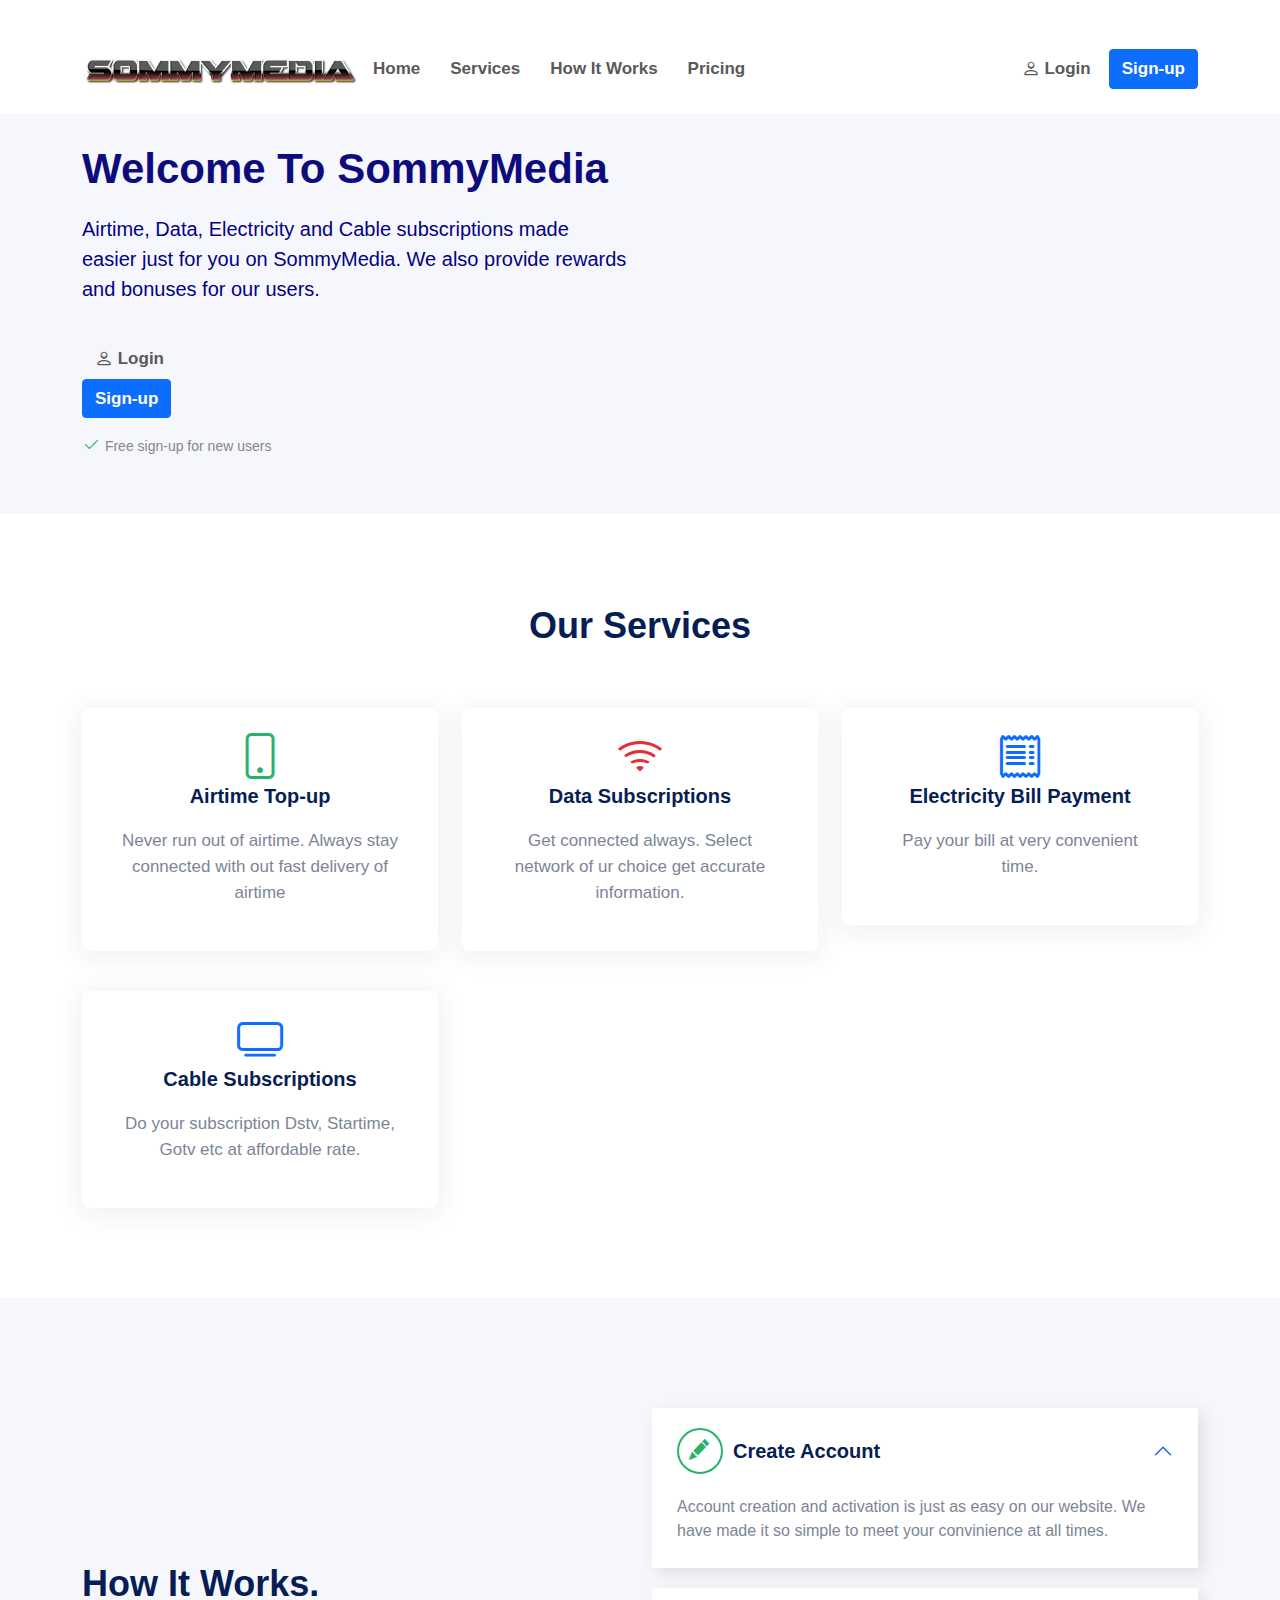
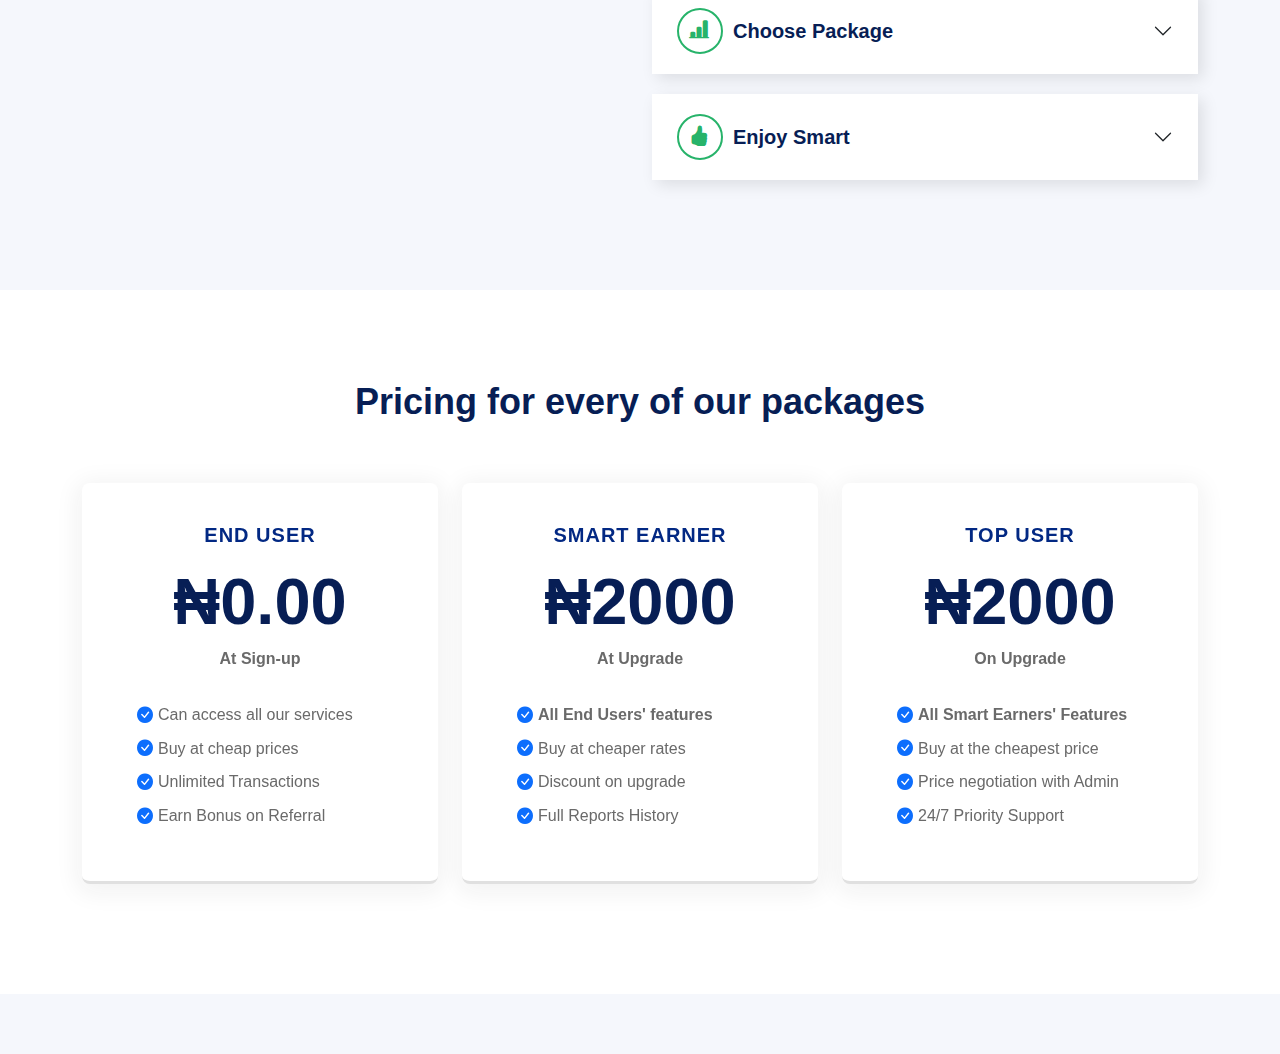
<file: index.html>
<html xmlns="http://www.w3.org/1999/xhtml" lang="en">

<head>
	<meta http-equiv="Content-Type" content="text/html; charset=utf-8" />
	<meta name="description" content="HTTrack is an easy-to-use website mirror utility. It allows you to download a World Wide website from the Internet to a local directory,building recursively all structures, getting html, images, and other files from the server to your computer. Links are rebuiltrelatively so that you can freely browse to the local site (works with any browser). You can mirror several sites together so that you can jump from one toanother. You can, also, update an existing mirror site, or resume an interrupted download. The robot is fully configurable, with an integrated help" />
	<meta name="keywords" content="httrack, HTTRACK, HTTrack, winhttrack, WINHTTRACK, WinHTTrack, offline browser, web mirror utility, aspirateur web, surf offline, web capture, www mirror utility, browse offline, local  site builder, website mirroring, aspirateur www, internet grabber, capture de site web, internet tool, hors connexion, unix, dos, windows 95, windows 98, solaris, ibm580, AIX 4.0, HTS, HTGet, web aspirator, web aspirateur, libre, GPL, GNU, free software" />
	<title>Local index - HTTrack Website Copier</title>
  <!-- Mirror and index made by HTTrack Website Copier/3.49-2 [XR&CO'2014] -->
	<style type="text/css">
	<!--

body {
	margin: 0;  padding: 0;  margin-bottom: 15px;  margin-top: 8px;
	background: #77b;
}
body, td {
	font: 14px "Trebuchet MS", Verdana, Arial, Helvetica, sans-serif;
	}

#subTitle {
	background: #000;  color: #fff;  padding: 4px;  font-weight: bold; 
	}

#siteNavigation a, #siteNavigation .current {
	font-weight: bold;  color: #448;
	}
#siteNavigation a:link    { text-decoration: none; }
#siteNavigation a:visited { text-decoration: none; }

#siteNavigation .current { background-color: #ccd; }

#siteNavigation a:hover   { text-decoration: none;  background-color: #fff;  color: #000; }
#siteNavigation a:active  { text-decoration: none;  background-color: #ccc; }


a:link    { text-decoration: underline;  color: #00f; }
a:visited { text-decoration: underline;  color: #000; }
a:hover   { text-decoration: underline;  color: #c00; }
a:active  { text-decoration: underline; }

#pageContent {
	clear: both;
	border-bottom: 6px solid #000;
	padding: 10px;  padding-top: 20px;
	line-height: 1.65em;
	background-image: url(backblue.gif);
	background-repeat: no-repeat;
	background-position: top right;
	}

#pageContent, #siteNavigation {
	background-color: #ccd;
	}


.imgLeft  { float: left;   margin-right: 10px;  margin-bottom: 10px; }
.imgRight { float: right;  margin-left: 10px;   margin-bottom: 10px; }

hr { height: 1px;  color: #000;  background-color: #000;  margin-bottom: 15px; }

h1 { margin: 0;  font-weight: bold;  font-size: 2em; }
h2 { margin: 0;  font-weight: bold;  font-size: 1.6em; }
h3 { margin: 0;  font-weight: bold;  font-size: 1.3em; }
h4 { margin: 0;  font-weight: bold;  font-size: 1.18em; }

.blak { background-color: #000; }
.hide { display: none; }
.tableWidth { min-width: 400px; }

.tblRegular       { border-collapse: collapse; }
.tblRegular td    { padding: 6px;  background-image: url(fade.gif);  border: 2px solid #99c; }
.tblHeaderColor, .tblHeaderColor td { background: #99c; }
.tblNoBorder td   { border: 0; }


// -->
</style>

</head>

<table width="76%" border="0" align="center" cellspacing="0" cellpadding="3" class="tableWidth">
	<tr>
	<td id="subTitle">HTTrack Website Copier - Open Source offline browser</td>
	</tr>
</table>
<table width="76%" border="0" align="center" cellspacing="0" cellpadding="0" class="tableWidth">
<tr class="blak">
<td>
	<table width="100%" border="0" align="center" cellspacing="1" cellpadding="0">
	<tr>
	<td colspan="6"> 
		<table width="100%" border="0" align="center" cellspacing="0" cellpadding="10">
		<tr> 
		<td id="pageContent"> 
<!-- ==================== End prologue ==================== -->

	<meta name="generator" content="HTTrack Website Copier/3.x">
	<TITLE>Local index - HTTrack</TITLE>
</HEAD>
<BODY>
<H1 ALIGN=Center>Index of locally available sites:</H1>
	<TABLE BORDER="0" WIDTH="100%" CELLSPACING="1" CELLPADDING="0">
		<TR>
			<TD BACKGROUND="fade.gif">
				&middot;
					<A HREF="www.sommymedia.com.ng/index.html">
						sommymedia
				
					</A>		
			</TD>
		</TR>
	</TABLE>
	<BR>
	<BR>
	<BR>
  	<H6 ALIGN="RIGHT">
	<I>Mirror and index made by HTTrack Website Copier [XR&amp;CO'2008]</I>
	</H6>
	<!-- Mirror and index made by HTTrack Website Copier/3.49-2 [XR&CO'2014] -->
	<!-- Thanks for using HTTrack Website Copier! -->
	<meta HTTP-EQUIV="Refresh" CONTENT="0; URL=www.sommymedia.com.ng/index.html">


<!-- ==================== Start epilogue ==================== -->
		</td>
		</tr>
		</table>
	</td>
	</tr>
	</table>
</td>
</tr>
</table>

<table width="76%" border="0" align="center" valign="bottom" cellspacing="0" cellpadding="0">
	<tr>
	<td id="footer"><small>&copy; 2008 Xavier Roche & other contributors - Web Design: Leto Kauler.</small></td>
	</tr>
</table>

</body>

</html>
</file>
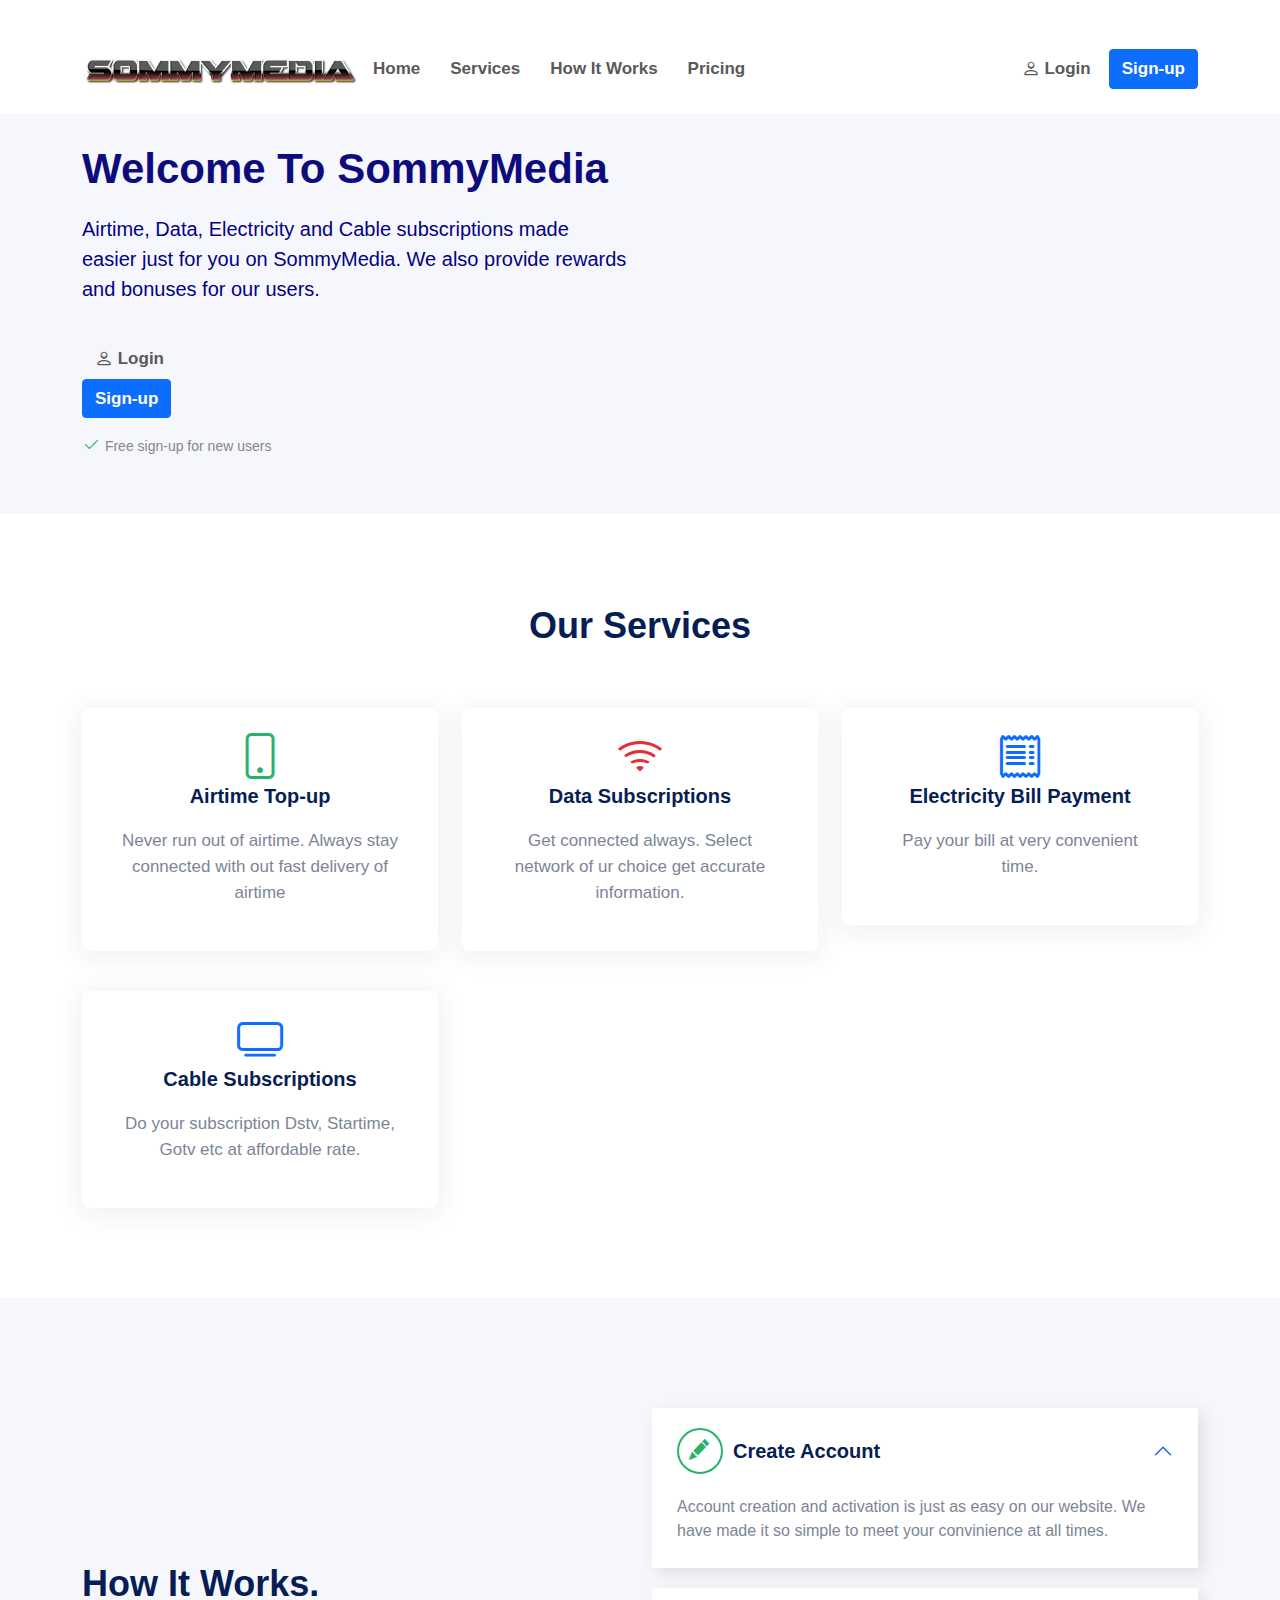
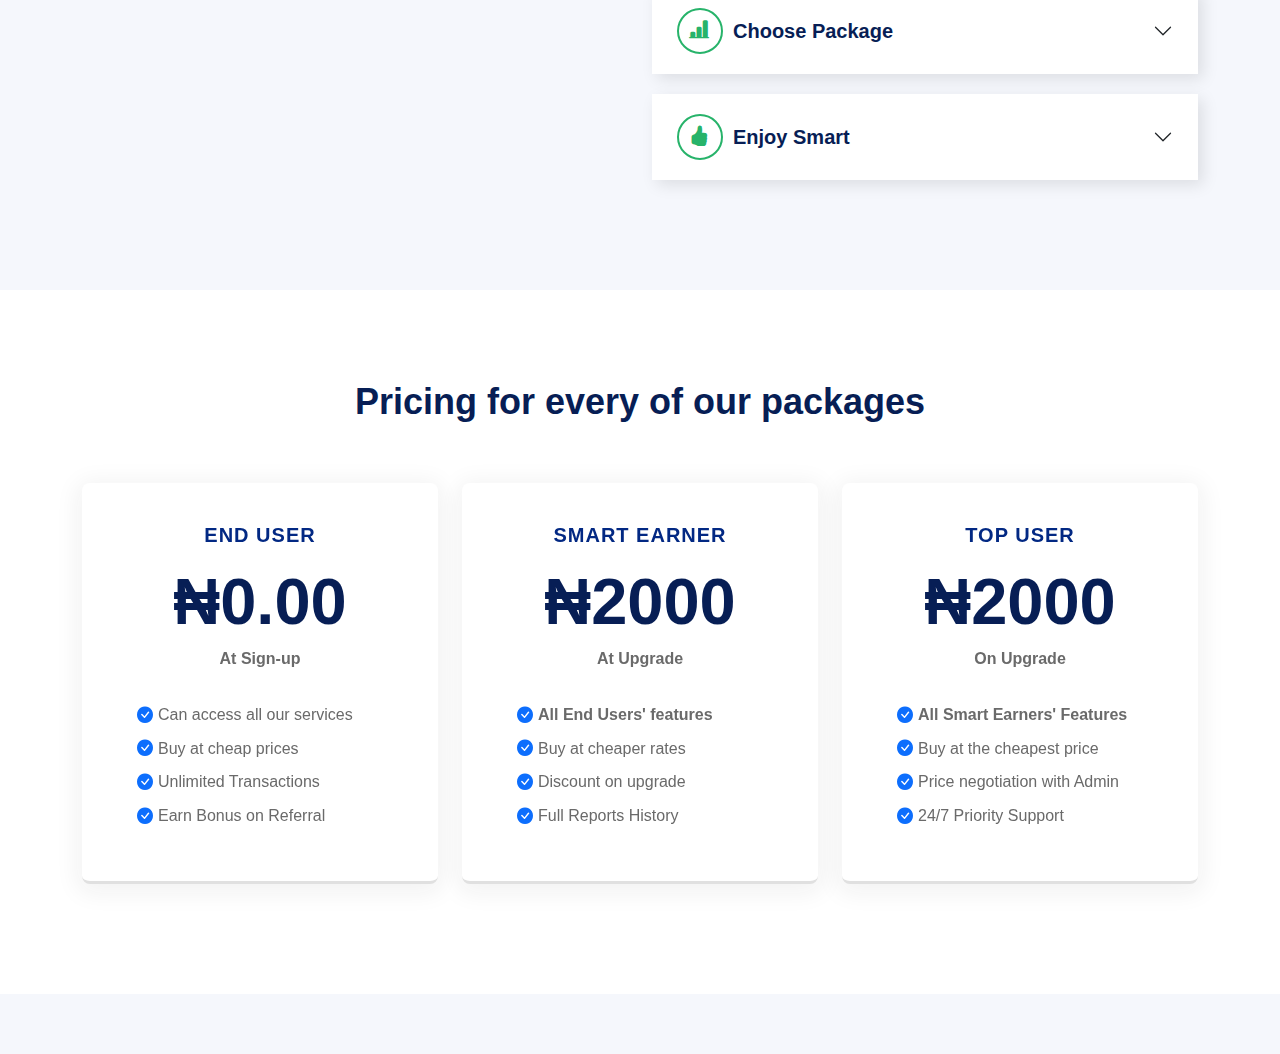
<file: www.sommymedia.com.ng/index.html>
﻿﻿
<!doctype html>

<html lang="en">




<!-- Mirrored from www.sommymedia.com.ng/ by HTTrack Website Copier/3.x [XR&CO'2014], Mon, 02 Oct 2023 22:44:48 GMT -->
<!-- Added by HTTrack --><meta http-equiv="content-type" content="text/html;charset=utf-8" /><!-- /Added by HTTrack -->
<head>

  <!-- Required meta tags -->

  <meta charset="utf-8">

  <meta name="viewport" content="width=device-width, initial-scale=1">
  <meta name="google-site-verification" content="HP9kp_z6V5kMwjw2BSf_ZVBKZ4PO-MtcEZETKk7GJ_U" />

 

    <title>SommyMedia</title>

    

    <!-- Loading Bootstrap -->

    <link href="static/landing/css/bootstrap.min.css" rel="stylesheet">



    <!-- Loading Template CSS -->

    <link href="static/landing/css/style.css" rel="stylesheet">

    <link href="static/landing/css/bootstrap-icons.css" rel="stylesheet">

    <link href="static/landing/css/animate.css" rel="stylesheet">

    <link href="static/landing/css/style-magnific-popup.css" rel="stylesheet">



    <!-- Fonts -->

    <link rel="preconnect" href="https://fonts.gstatic.com/">




    <!-- Font Favicon -->

    <link rel="shortcut icon" href="static/landing/images/abi.ico">



</head>



<body>





<!-- begin header -->

<header>



<nav class="navbar navbar-expand-lg navbar-fixed-top">



  <div class="container">



    <!-- begin logo -->

   
	<a href="#" class="mb-6">
         <img alt="Logo" src="static/dash/img/sommy.png" class="h-40px" style="height:40px;" />
    </a>

    <!-- end logo -->





    <button class="navbar-toggler" type="button" data-bs-toggle="collapse" data-bs-target="#navbarScroll" aria-controls="navbarScroll" aria-expanded="false" aria-label="Toggle navigation">

      <span class="navbar-toggler-icon"><i class="bi bi-list"></i></span>

    </button>



    <div class="collapse navbar-collapse" id="navbarScroll">



      <!-- begin navbar-nav -->

      <ul class="navbar-nav me-auto my-2 my-lg-0 navbar-nav-scroll justify-content-center">

        

        <li class="nav-item"><a class="nav-link" href="#home">Home</a></li>



        <li class="nav-item"><a class="nav-link" href="#about">Services</a></li>




        <li class="nav-item"><a class="nav-link" href="#how-it-works">How It Works</a></li>



        <li class="nav-item"><a class="nav-link" href="#pricing">Pricing</a></li>

      </ul>



      <div class="col-md-3 text-end">

            <a href="login/index.html"><button type="button" class="btn btn-link"><i class="bi bi-person"></i> Login</button></a>

            <a href="signup/index.html"><button type="button" class="btn btn-primary">Sign-up</button></a>

          </div>

    </div>



  </div>



</nav>



</header>

<!-- end header -->



<main>



  <!--begin home section -->

  <section class="home-section" id="home">



      <!--begin container -->

      <div class="container">



          <!--begin row -->

          <div class="row align-items-center">

            

              <!--begin col-md-6-->

              <div class="col-md-6">



                  <h1 style="color: #0e0c7c;">Welcome To SommyMedia </h1>



                    <p class="hero-text" style="color:#040283;">Airtime, Data, Electricity and Cable subscriptions made easier just for you on SommyMedia. We also provide rewards and bonuses for our users.</p>



                    <!--begin newsletter_form_box -->

                    <div class="newsletter_form_box">

                        

                       

                        

                       
                       



                    <div class="col-md-3 text-start">
                        
                        <a href="login/index.html"><button type="button" class="btn btn-link"><i class="bi bi-person"></i> Login</button></a>
            
                        <a href="signup/index.html"><button type="button" class="btn btn-primary">Sign-up</button></a>
                        
                    </div>



                        <p class="newsletter-form-terms">

                            <span><i class="bi bi-check2"></i> Free sign-up for new users</span>

                            
                        </p>



                    </div>

                    <!--end newsletter_form_box -->

        

              </div>

              <!--end col-md-6-->



              



          </div>

          <!--end row -->



      </div>

      <!--end container -->



  </section>

  <!--end home section -->



  <!--begin section-white -->

  <section class="section-white" id="about">



    <!--begin container -->

    <div class="container">



          <!--begin row -->

          <div class="row">



        <!--begin col-md-12 -->

        <div class="col-md-12 text-center">



          <h2>Our Services</h2>

          

        </div>

        <!--end col-md-12 -->



        <!--begin col-md-4 -->

        <div class="col-md-4">



          <div class="main-services">



            <i class="bi bi-phone green"></i>



            <h4>Airtime Top-up</h4>



            <p>Never run out of airtime. Always stay connected with out fast delivery of airtime</p>

            

          </div>



        </div>

        <!--end col-md-4 -->



        <!--begin col-md-4 -->

        <div class="col-md-4">



          <div class="main-services">



            <i class="bi bi-wifi red"></i>



            <h4>Data Subscriptions</h4>



            <p>Get connected always. Select network of ur choice get accurate information.</p>

            

          </div>



        </div>

        <!--end col-md-4 -->



        <!--begin col-md-4 -->

        <div class="col-md-4">



          <div class="main-services">



            <i class="bi bi-receipt blue"></i>



            <h4>Electricity Bill Payment</h4>



            <p>Pay your bill at very convenient time.</p>

            

          </div>



        </div>
		
		 <div class="col-md-4">



          <div class="main-services">



            <i class="bi bi-tv blue"></i>



            <h4>Cable Subscriptions</h4>



            <p>Do your subscription Dstv, Startime,  Gotv etc at affordable rate.</p>

            

          </div>



        </div>

        <!--end col-md-4 -->

         

          </div>

          <!--end row -->

      

    </div>

    <!--end container -->



  </section>

  <!--end section-white -->




  


  <!--begin how-it-works section -->

  <section class="section-grey" id="how-it-works">



    <!--begin container -->

    <div class="container">



      <!--begin row -->

      <div class="row align-items-center">



        <!--begin col-md-5 -->

        <div class="col-md-5 col-sm-12">



          <h2>How It Works.</h2>



          

    

         

        

        </div>

        <!--end col-md-5 -->



        <!--begin col-md-1 -->

        <div class="col-md-1"></div>

        <!--end col-md-1 -->



        <!--begin col-md-6-->

        <div class="col-md-6">



          <!--begin accordion -->

          <div class="accordion accordion-flush" id="accordionOne">



            <div class="accordion-item">



              <h2 class="accordion-header" id="headingOne">



                <button class="accordion-button" type="button" data-bs-toggle="collapse" data-bs-target="#collapseOne" aria-expanded="true" aria-controls="collapseOne">

                  <i class="bi bi-pencil-fill"></i> Create Account

                </button>



              </h2>



              <div id="collapseOne" class="accordion-collapse collapse show" aria-labelledby="headingOne" data-bs-parent="#accordionOne">

                

                <div class="accordion-body">

                  Account creation and activation is just as easy on our website. We have made it so simple to meet your convinience at all times.

                </div>



              </div>



            </div>



            <div class="accordion-item">



              <h2 class="accordion-header" id="headingTwo">



                <button class="accordion-button collapsed" type="button" data-bs-toggle="collapse" data-bs-target="#collapseTwo" aria-expanded="false" aria-controls="collapseTwo">

                  <i class="bi bi-bar-chart-line-fill"></i> Choose Package

                </button>



              </h2>



              <div id="collapseTwo" class="accordion-collapse collapse" aria-labelledby="headingTwo" data-bs-parent="#accordionOne">



                <div class="accordion-body">

                  We offer 3 different packages(scroll down to read about them). You are an End User when you sign-up on our website. You can then proceed to upgrade your account to your preffered package.

                </div>



              </div>



            </div>



            <div class="accordion-item">



              <h2 class="accordion-header" id="headingThree">



                <button class="accordion-button collapsed" type="button" data-bs-toggle="collapse" data-bs-target="#collapseThree" aria-expanded="false" aria-controls="collapseThree">

                  <i class="bi bi-hand-thumbs-up-fill"></i> Enjoy Smart

                </button>



              </h2>



              <div id="collapseThree" class="accordion-collapse collapse" aria-labelledby="headingThree" data-bs-parent="#accordionOne">

                

                <div class="accordion-body">

                  Now you can enjoy our cheap and uninteruptable services at your own convinience.

                </div>



              </div>



            </div>



          </div>

          <!--end accordion -->



        </div>

        <!--end col-md-6-->



      </div>

      <!--end row -->



    </div>

    <!--end container -->



  </section>

  <!--end how-it-works section -->



  <!--begin pricing section -->

  <section class="section-white" id="pricing">



    <!--begin container -->

    <div class="container">



      <!--begin row -->

      <div class="row">



        <!--begin col-md-12 -->

        <div class="col-md-12 text-center padding-bottom-40">



          <h2>Pricing for every of our packages</h2>

            

        </div>

        <!--end col-md-12 -->



        <!--begin col-md-4-->

        <div class="col-md-4">



          <div class="price-box">



            <ul class="pricing-list">



              <li class="price-title" style="color:#022883;">END USER</li>



              <li class="price-value">₦0.00</li>



              <li class="price-subtitle">At Sign-up</li>



              <li class="price-text"><i class="bi bi-check-circle-fill blue"></i>Can access all our services</li>



              <li class="price-text"><i class="bi bi-check-circle-fill blue"></i>Buy at cheap prices</li>



              <li class="price-text"><i class="bi bi-check-circle-fill blue"></i>Unlimited Transactions</li>



              <li class="price-text"><i class="bi bi-check-circle-fill blue"></i>Earn Bonus on Referral</li>





            </ul>



          </div>



        </div>

        <!--end col-md-4 -->



        <!--begin col-md-4-->

        <div class="col-md-4">



          <div class="price-box">



        



            <ul class="pricing-list">



              <li class="price-title" style="color:#022883;">SMART EARNER</li>



              <li class="price-value" >₦2000</li>



              <li class="price-subtitle">At Upgrade</li>



              <li class="price-text strong"><i class="bi bi-check-circle-fill blue"></i><strong>All End Users' features</strong></li>



              <li class="price-text"><i class="bi bi-check-circle-fill blue"></i>Buy at cheaper rates</li>



              <li class="price-text"><i class="bi bi-check-circle-fill blue"></i>Discount on upgrade</li>



              <li class="price-text"><i class="bi bi-check-circle-fill blue"></i>Full Reports History</li>



            </ul>



          </div>



        </div>

        <!--end col-md-4 -->



        <!--begin col-md-4-->

        <div class="col-md-4">



          <div class="price-box">



            <ul class="pricing-list">



              <li class="price-title white-text" style="color:#022883;">TOP USER</li>



              <li class="price-value white-text">₦2000</li>
 


              <li class="price-subtitle white-text">On Upgrade</li>



              <li class="price-text white-text"><i class="bi bi-check-circle-fill blue"></i><strong>All Smart Earners' Features</strong></li>



              <li class="price-text"><i class="bi bi-check-circle-fill blue"></i>Buy at the cheapest price</li>



              <li class="price-text"><i class="bi bi-check-circle-fill blue"></i>Price negotiation with Admin</li>



              <li class="price-text"><i class="bi bi-check-circle-fill blue"></i>24/7 Priority Support</li>



            </ul>



          </div>



        </div>

        <!--end col-md-4 -->



      </div>

      <!--end row -->



    </div>

    <!--end container -->



  </section>

  <!--end pricing section -->



  

  <!--begin footer -->

  <div class="footer">

        

    <!--begin container -->

    <div class="container">

  

      <!--begin row -->

      <div class="row">

    

        <!--begin col-md-7 -->

       

        <!--end col-md-7 -->

        

        <!--begin col-md-5 -->

        <div class="col-md-5">

                               

          <!--begin footer_social -->



        </div>

        <!--end col-md-5 -->



      </div>

      <!--end row -->

      

    </div>

    <!--end container -->

            

  </div>

  <!--end footer -->



</main>



  <!-- Load JS here for greater good =============================-->

<script src="static/landing/js/jquery-3.6.0.min.js"></script>

<script src="static/landing/js/bootstrap.min.js"></script>

<script src="static/landing/js/jquery.scrollTo-min.js"></script>

<script src="static/landing/js/jquery.magnific-popup.min.js"></script>

<script src="static/landing/js/jquery.nav.js"></script>

<script src="static/landing/js/wow.js"></script>

<script src="static/landing/js/plugins.js"></script>

<script src="static/landing/js/custom.js"></script>





</body>




<!-- Mirrored from www.sommymedia.com.ng/ by HTTrack Website Copier/3.x [XR&CO'2014], Mon, 02 Oct 2023 22:44:55 GMT -->
</html>
</file>
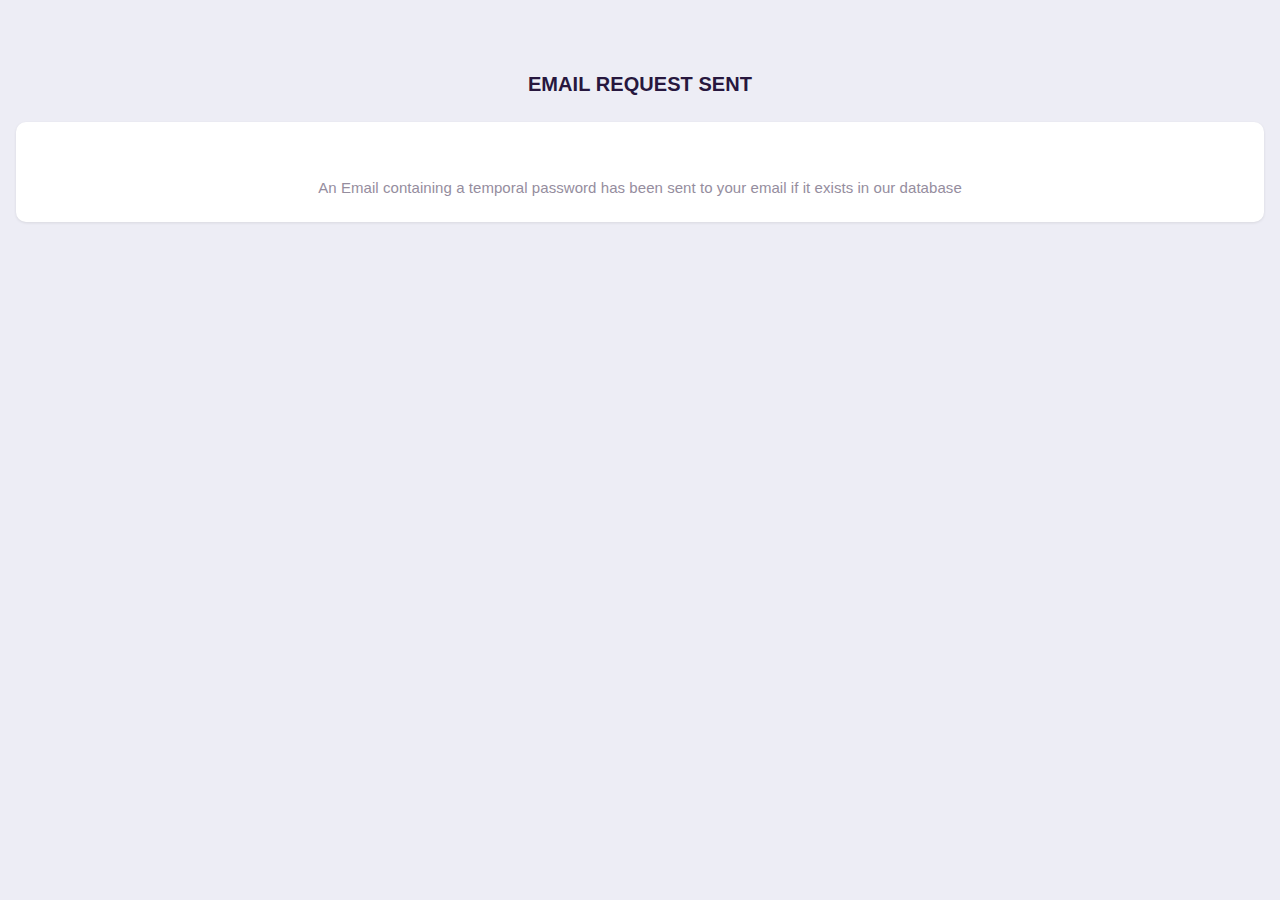
<file: www.sommymedia.com.ng/email-sent/index.html>
<!doctype html>
<html lang="en">


<!-- Mirrored from www.sommymedia.com.ng/email-sent/ by HTTrack Website Copier/3.x [XR&CO'2014], Mon, 02 Oct 2023 22:45:11 GMT -->
<!-- Added by HTTrack --><meta http-equiv="content-type" content="text/html;charset=utf-8" /><!-- /Added by HTTrack -->
<head>
    <meta http-equiv="Content-Type" content="text/html; charset=utf-8">
    <meta name="viewport" content="width=device-width, initial-scale=1, minimum-scale=1, maximum-scale=1, viewport-fit=cover">
    <meta name="apple-mobile-web-app-capable" content="yes">
    <meta name="apple-mobile-web-app-status-bar-style" content="black-translucent">
    <meta name="theme-color" content="#000000">
    <title>ViVeTopUp</title>
    
    <link rel="icon" type="image/png" href="../static/dash/img/favicon.png" sizes="32x32">
    <link rel="apple-touch-icon" sizes="180x180" href="../static/dash/img/icon/192x192.png">
    <link rel="stylesheet" href="../static/dash/css/style.css">

    
    <link rel="stylesheet" href="../../cdnjs.cloudflare.com/ajax/libs/izitoast/1.4.0/css/iziToast.css" integrity="sha512-DIW4FkYTOxjCqRt7oS9BFO+nVOwDL4bzukDyDtMO7crjUZhwpyrWBFroq+IqRe6VnJkTpRAS6nhDvf0w+wHmxg==" crossorigin="anonymous" referrerpolicy="no-referrer" />
    <link rel="stylesheet" href="../../cdnjs.cloudflare.com/ajax/libs/izitoast/1.4.0/css/iziToast.min.css" integrity="sha512-O03ntXoVqaGUTAeAmvQ2YSzkCvclZEcPQu1eqloPaHfJ5RuNGiS4l+3duaidD801P50J28EHyonCV06CUlTSag==" crossorigin="anonymous" referrerpolicy="no-referrer" />
    <script src="../static/dashboard/js/jquery-3.6.0.min.js"></script>
    <link href="../static/dashboard/css/sweetalert2.min.css" rel="stylesheet" type="text/css" />
</head>

<body>

    <!-- loader -->
    <div id="loader">
        <img src="../static/dash/img/loading-icon.png" alt="icon" class="loading-icon">
    </div>
    <!-- * loader -->

    <!-- App Header -->
    <div class="appHeader no-border transparent position-absolute">
        <div class="left">
            <a href="#" class="headerButton goBack">
                <ion-icon name="chevron-back-outline"></ion-icon>
            </a>
        </div>
        <div class="pageTitle"></div>
        <div class="right">
        </div>
    </div>
    <!-- * App Header -->

    <!-- App Capsule -->
    <div id="appCapsule">

        <div class="section mt-2 text-center">
            <h2>EMAIL REQUEST SENT</h2>
            
        </div>
        <div class="section mb-5 p-2">
            <input type="hidden" name="csrfmiddlewaretoken" value="heyeGvixZUBXsvMWj9qy6akCG4X7oWdaCTrcAdHY6LhvEjuA932hNT6XR1k4JUF4">
            
            <div class="card card-style">
                <div class="content mb-0">
                   <h1 class="text-center"><i class="fa fa-check-circle fa-3x color-green-dark mt-2"></i></h1>
                   <h1 class="pt-3 mt-2 text-center font-800 font-25 mb-1"></h1>
                   
                   <div class="input-style has-icon validate-field">
                        <p class="text-center" style="padding: 5px;">An Email containing a temporal password has been sent to your email if it exists in our database</p>
                   </div> 
                </div>
             </div>
        </div>

    </div>
    <!-- * App Capsule -->



    <!-- ========= JS Files =========  -->
    <!-- Bootstrap -->
    <script src="../static/dash/js/lib/bootstrap.bundle.min.js"></script>
    <!-- Ionicons -->
    <script type="module" src="../ionicons%405.5.2/dist/ionicons/ionicons.html"></script>
    <!-- Splide -->
    <script src="../static/dash/js/plugins/splide/splide.min.js"></script>
    <!-- Base Js File -->
    <script src="../static/dash/js/base.js"></script>


    <script src="../../cdnjs.cloudflare.com/ajax/libs/izitoast/1.4.0/js/iziToast.min.js" integrity="sha512-Zq9o+E00xhhR/7vJ49mxFNJ0KQw1E1TMWkPTxrWcnpfEFDEXgUiwJHIKit93EW/XxE31HSI5GEOW06G6BF1AtA==" crossorigin="anonymous" referrerpolicy="no-referrer"></script>
    <script src="../../cdnjs.cloudflare.com/ajax/libs/izitoast/1.4.0/js/iziToast.js" integrity="sha512-OmBbzhZ6lgh87tQFDVBHtwfi6MS9raGmNvUNTjDIBb/cgv707v9OuBVpsN6tVVTLOehRFns+o14Nd0/If0lE/A==" crossorigin="anonymous" referrerpolicy="no-referrer"></script>
    <script src="../../cdnjs.cloudflare.com/ajax/libs/jquery/3.4.1/jquery.min.js" integrity="sha256-CSXorXvZcTkaix6Yvo6HppcZGetbYMGWSFlBw8HfCJo=" crossorigin="anonymous"></script>
    <script type="text/javascript" src="../../rawcdn.githack.com/rafaelbotazini/floating-whatsapp/3d18b26d5c7d430a1ab0b664f8ca6b69014aed68/floating-wpp.min.js"></script>
    
    
    


</body>


<!-- Mirrored from www.sommymedia.com.ng/email-sent/ by HTTrack Website Copier/3.x [XR&CO'2014], Mon, 02 Oct 2023 22:45:11 GMT -->
</html>
</file>
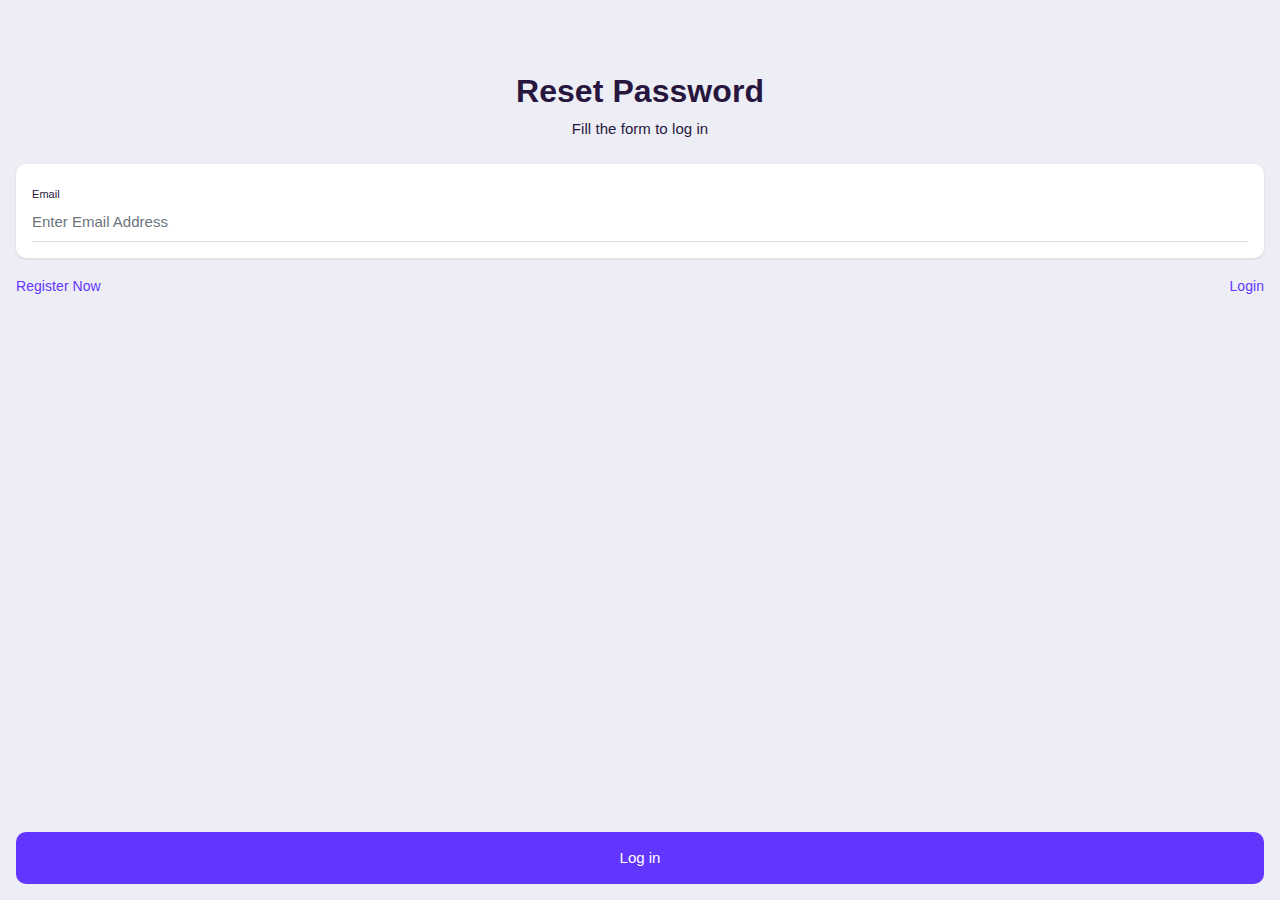
<file: www.sommymedia.com.ng/forget-password/index.html>
<!doctype html>
<html lang="en">


<!-- Mirrored from www.sommymedia.com.ng/forget-password/ by HTTrack Website Copier/3.x [XR&CO'2014], Mon, 02 Oct 2023 22:45:10 GMT -->
<!-- Added by HTTrack --><meta http-equiv="content-type" content="text/html;charset=utf-8" /><!-- /Added by HTTrack -->
<head>
    <meta http-equiv="Content-Type" content="text/html; charset=utf-8">
    <meta name="viewport" content="width=device-width, initial-scale=1, minimum-scale=1, maximum-scale=1, viewport-fit=cover">
    <meta name="apple-mobile-web-app-capable" content="yes">
    <meta name="apple-mobile-web-app-status-bar-style" content="black-translucent">
    <meta name="theme-color" content="#000000">
    <title>ViVeTopUp</title>
    
    <link rel="icon" type="image/png" href="../static/dash/img/favicon.png" sizes="32x32">
    <link rel="apple-touch-icon" sizes="180x180" href="../static/dash/img/icon/192x192.png">
    <link rel="stylesheet" href="../static/dash/css/style.css">

    
    <link rel="stylesheet" href="../../cdnjs.cloudflare.com/ajax/libs/izitoast/1.4.0/css/iziToast.css" integrity="sha512-DIW4FkYTOxjCqRt7oS9BFO+nVOwDL4bzukDyDtMO7crjUZhwpyrWBFroq+IqRe6VnJkTpRAS6nhDvf0w+wHmxg==" crossorigin="anonymous" referrerpolicy="no-referrer" />
    <link rel="stylesheet" href="../../cdnjs.cloudflare.com/ajax/libs/izitoast/1.4.0/css/iziToast.min.css" integrity="sha512-O03ntXoVqaGUTAeAmvQ2YSzkCvclZEcPQu1eqloPaHfJ5RuNGiS4l+3duaidD801P50J28EHyonCV06CUlTSag==" crossorigin="anonymous" referrerpolicy="no-referrer" />
    <script src="../static/dashboard/js/jquery-3.6.0.min.js"></script>
    <link href="../static/dashboard/css/sweetalert2.min.css" rel="stylesheet" type="text/css" />
</head>

<body>

    <!-- loader -->
    <div id="loader">
        <img src="../static/dash/img/loading-icon.png" alt="icon" class="loading-icon">
    </div>
    <!-- * loader -->

    <!-- App Header -->
    <div class="appHeader no-border transparent position-absolute">
        <div class="left">
            <a href="#" class="headerButton goBack">
                <ion-icon name="chevron-back-outline"></ion-icon>
            </a>
        </div>
        <div class="pageTitle"></div>
        <div class="right">
        </div>
    </div>
    <!-- * App Header -->

    <!-- App Capsule -->
    <div id="appCapsule">

        <div class="section mt-2 text-center">
            <h1>Reset Password</h1>
            <h4>Fill the form to log in</h4>
        </div>
        <div class="section mb-5 p-2">
            <input type="hidden" name="csrfmiddlewaretoken" value="DuJ6eTzus03HvKfPGvWGZi597UEmm49TY9C48BYVzRJfHyXtwpypG1RuiR1jH2BN">
            <form action="#">
                <div class="card">
                    <div class="card-body pb-1">
                        <div class="form-group basic">
                            <div class="input-wrapper">
                                <label class="label" for="email1">Email</label>
                                <input type="email" class="form-control" id="reset_mail" placeholder="Enter Email Address">
                                <i class="clear-input">
                                    <ion-icon name="close-circle"></ion-icon>
                                </i>
                            </div>
                        </div>

                       
                    </div>
                </div>


                <div class="form-links mt-2">
                    <div>
                        <a href="../signup/index.html">Register Now</a>
                    </div>
                    <div><a href="../login/index.html" >Login</a></div>
                </div>

                <div class="form-button-group  transparent">
                    <button type="button" id="reset_mail_button" class="btn btn-primary btn-block btn-lg">Log in</button>
                </div>
                

            </form>
        </div>

    </div>
    <!-- * App Capsule -->



    <!-- ========= JS Files =========  -->
    <!-- Bootstrap -->
    <script src="../static/dash/js/lib/bootstrap.bundle.min.js"></script>
    <!-- Ionicons -->
    <script type="module" src="../ionicons%405.5.2/dist/ionicons/ionicons.html"></script>
    <!-- Splide -->
    <script src="../static/dash/js/plugins/splide/splide.min.js"></script>
    <!-- Base Js File -->
    <script src="../static/dash/js/base.js"></script>


    <script src="../../cdnjs.cloudflare.com/ajax/libs/izitoast/1.4.0/js/iziToast.min.js" integrity="sha512-Zq9o+E00xhhR/7vJ49mxFNJ0KQw1E1TMWkPTxrWcnpfEFDEXgUiwJHIKit93EW/XxE31HSI5GEOW06G6BF1AtA==" crossorigin="anonymous" referrerpolicy="no-referrer"></script>
    <script src="../../cdnjs.cloudflare.com/ajax/libs/izitoast/1.4.0/js/iziToast.js" integrity="sha512-OmBbzhZ6lgh87tQFDVBHtwfi6MS9raGmNvUNTjDIBb/cgv707v9OuBVpsN6tVVTLOehRFns+o14Nd0/If0lE/A==" crossorigin="anonymous" referrerpolicy="no-referrer"></script>
    <script src="../../cdnjs.cloudflare.com/ajax/libs/jquery/3.4.1/jquery.min.js" integrity="sha256-CSXorXvZcTkaix6Yvo6HppcZGetbYMGWSFlBw8HfCJo=" crossorigin="anonymous"></script>
    <script type="text/javascript" src="../../rawcdn.githack.com/rafaelbotazini/floating-whatsapp/3d18b26d5c7d430a1ab0b664f8ca6b69014aed68/floating-wpp.min.js"></script>
    
    <script>
        $(document).ready(function () {
            send_mail();
          
            
            function send_mail() {
              $(document).on("click", "#reset_mail_button", function () {
                let mail = $("#reset_mail").val();
           
                let csrftoken = $("[name=csrfmiddlewaretoken]").val();
            
                    
                  $.ajax({
                  type: "POST",
                  url: "/send-mail/",
                  data: {mail:mail},
                  headers: { "X-CSRFToken": csrftoken },
                  cache: false,
                  dataType: "JSON",
                  success: function (response) {
                    if (response.code == 200 ){
                       window.location.href = "../email-sent/index.html"
                    }else{
                    iziToast.error({
                       title: "Access Denied - ",
                       position: "topRight",
                       message: response.error,
                       });
                    }
                 },
                  error: function (response) { },
                  });
                    
            
              });
            }
          });
          
    </script>
    


</body>


<!-- Mirrored from www.sommymedia.com.ng/forget-password/ by HTTrack Website Copier/3.x [XR&CO'2014], Mon, 02 Oct 2023 22:45:10 GMT -->
</html>
</file>
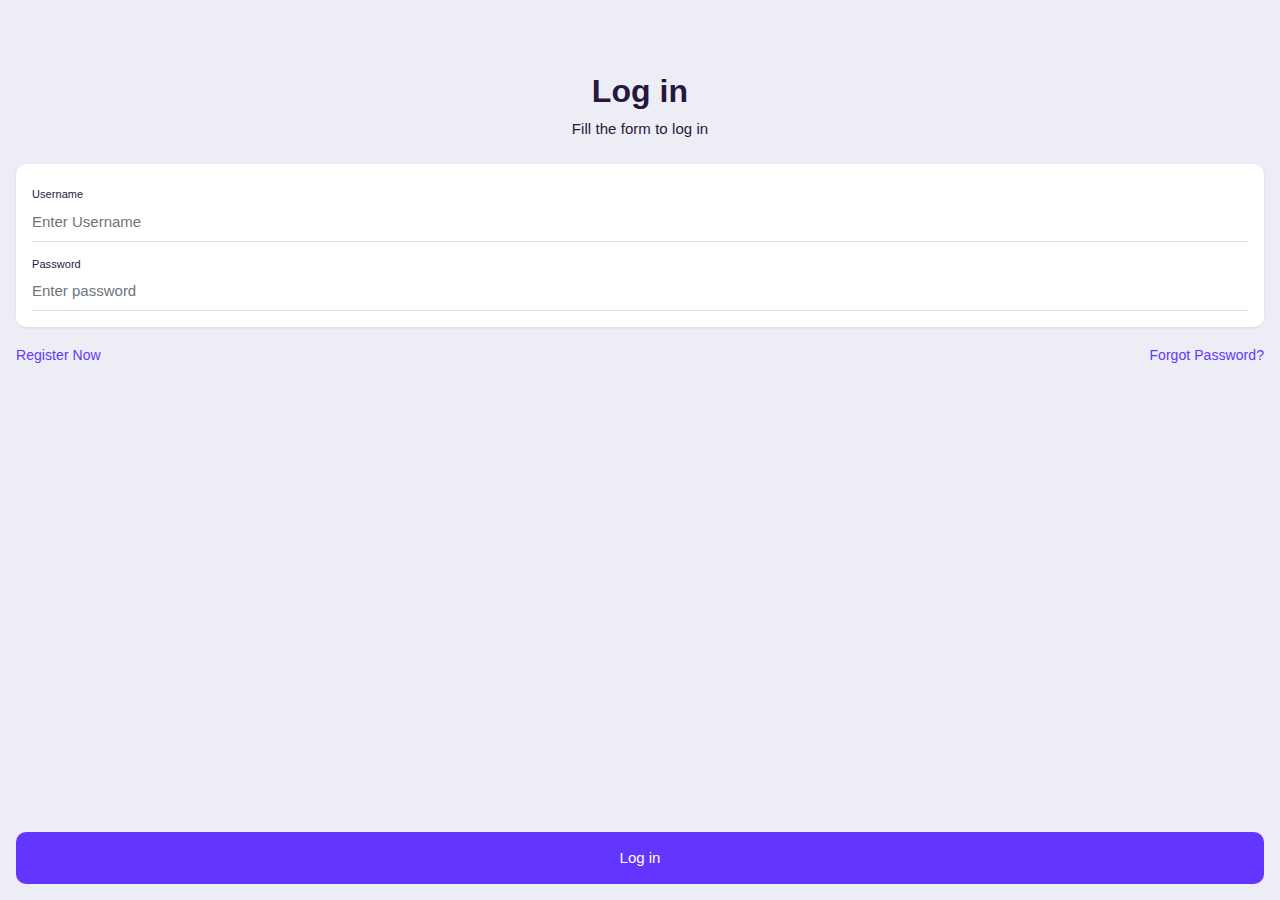
<file: www.sommymedia.com.ng/login/index.html>
<!doctype html>
<html lang="en">


<!-- Mirrored from www.sommymedia.com.ng/login/ by HTTrack Website Copier/3.x [XR&CO'2014], Mon, 02 Oct 2023 22:44:56 GMT -->
<!-- Added by HTTrack --><meta http-equiv="content-type" content="text/html;charset=utf-8" /><!-- /Added by HTTrack -->
<head>
    <meta http-equiv="Content-Type" content="text/html; charset=utf-8">
    <meta name="viewport" content="width=device-width, initial-scale=1, minimum-scale=1, maximum-scale=1, viewport-fit=cover">
    <meta name="apple-mobile-web-app-capable" content="yes">
    <meta name="apple-mobile-web-app-status-bar-style" content="black-translucent">
    <meta name="theme-color" content="#000000">
    <title>SommyMedia</title>
    
    <link rel="icon" type="image/png" href="../static/dash/img/favicon.png" sizes="32x32">
    <link rel="apple-touch-icon" sizes="180x180" href="../static/dash/img/icon/192x192.png">
    <link rel="stylesheet" href="../static/dash/css/style.css">

    
    <link rel="stylesheet" href="../../cdnjs.cloudflare.com/ajax/libs/izitoast/1.4.0/css/iziToast.css" integrity="sha512-DIW4FkYTOxjCqRt7oS9BFO+nVOwDL4bzukDyDtMO7crjUZhwpyrWBFroq+IqRe6VnJkTpRAS6nhDvf0w+wHmxg==" crossorigin="anonymous" referrerpolicy="no-referrer" />
    <link rel="stylesheet" href="../../cdnjs.cloudflare.com/ajax/libs/izitoast/1.4.0/css/iziToast.min.css" integrity="sha512-O03ntXoVqaGUTAeAmvQ2YSzkCvclZEcPQu1eqloPaHfJ5RuNGiS4l+3duaidD801P50J28EHyonCV06CUlTSag==" crossorigin="anonymous" referrerpolicy="no-referrer" />
    <script src="../static/dashboard/js/jquery-3.6.0.min.js"></script>
    <link href="../static/dashboard/css/sweetalert2.min.css" rel="stylesheet" type="text/css" />
</head>

<body>

    <!-- loader -->
    <div id="loader">
        <img src="../static/dash/img/loading-icon.png" alt="icon" class="loading-icon">
    </div>
    <!-- * loader -->

    <!-- App Header -->
    <div class="appHeader no-border transparent position-absolute">
        <div class="left">
            <a href="#" class="headerButton goBack">
                <ion-icon name="chevron-back-outline"></ion-icon>
            </a>
        </div>
        <div class="pageTitle"></div>
        <div class="right">
        </div>
    </div>
    <!-- * App Header -->

    <!-- App Capsule -->
    <div id="appCapsule">

        <div class="section mt-2 text-center">
            <h1>Log in</h1>
            <h4>Fill the form to log in</h4>
        </div>
        <div class="section mb-5 p-2">
            <input type="hidden" name="csrfmiddlewaretoken" value="Tp6ctiiZikd5cqW4LLmEapZpXKnLXZX0e4Zan0HqpbTDoeEIBFYnR8LK8HKIiXpU">
            <form action="#">
                <div class="card">
                    <div class="card-body pb-1">
                        <div class="form-group basic">
                            <div class="input-wrapper">
                                <label class="label" for="email1">Username</label>
                                <input type="email" class="form-control" id="login_username" placeholder="Enter Username">
                                <i class="clear-input">
                                    <ion-icon name="close-circle"></ion-icon>
                                </i>
                            </div>
                        </div>

                        <div class="form-group basic">
                            <div class="input-wrapper">
                                <label class="label" for="password1">Password</label>
                                <input type="password" class="form-control" id="login_password" autocomplete="off" placeholder="Enter password">
                                <i class="clear-input">
                                    <ion-icon name="close-circle"></ion-icon>
                                </i>
                            </div>
                        </div>
                    </div>
                </div>


                <div class="form-links mt-2">
                    <div>
                        <a href="../signup/index.html">Register Now</a>
                    </div>
                    <div><a href="../forget-password/index.html" >Forgot Password?</a></div>
                </div>

                <div class="form-button-group  transparent">
                    <button type="button" id="signin_button" class="btn btn-primary btn-block btn-lg">Log in</button>
                </div>
                <div class="form-button-group  transparent" id="checking_button" hidden>
                    <button type="button" id="" class="btn btn-primary btn-block btn-lg">Checking Credentials..</button>
                </div>

            </form>
        </div>

    </div>
    <!-- * App Capsule -->



    <!-- ========= JS Files =========  -->
    <!-- Bootstrap -->
    <script src="../static/dash/js/lib/bootstrap.bundle.min.js"></script>
    <!-- Ionicons -->
    <script type="module" src="../ionicons%405.5.2/dist/ionicons/ionicons.html"></script>
    <!-- Splide -->
    <script src="../static/dash/js/plugins/splide/splide.min.js"></script>
    <!-- Base Js File -->
    <script src="../static/dash/js/base.js"></script>


    <script src="../../cdnjs.cloudflare.com/ajax/libs/izitoast/1.4.0/js/iziToast.min.js" integrity="sha512-Zq9o+E00xhhR/7vJ49mxFNJ0KQw1E1TMWkPTxrWcnpfEFDEXgUiwJHIKit93EW/XxE31HSI5GEOW06G6BF1AtA==" crossorigin="anonymous" referrerpolicy="no-referrer"></script>
    <script src="../../cdnjs.cloudflare.com/ajax/libs/izitoast/1.4.0/js/iziToast.js" integrity="sha512-OmBbzhZ6lgh87tQFDVBHtwfi6MS9raGmNvUNTjDIBb/cgv707v9OuBVpsN6tVVTLOehRFns+o14Nd0/If0lE/A==" crossorigin="anonymous" referrerpolicy="no-referrer"></script>
    <script src="../../cdnjs.cloudflare.com/ajax/libs/jquery/3.4.1/jquery.min.js" integrity="sha256-CSXorXvZcTkaix6Yvo6HppcZGetbYMGWSFlBw8HfCJo=" crossorigin="anonymous"></script>
    <script type="text/javascript" src="../../rawcdn.githack.com/rafaelbotazini/floating-whatsapp/3d18b26d5c7d430a1ab0b664f8ca6b69014aed68/floating-wpp.min.js"></script>
    

    <script>
        $(document).ready(function () {

            login();
          
            function login() {
              $(document).on("click", "#signin_button", function () {
               
          
                let username = $("#login_username").val();
                let password = $("#login_password").val();
                let csrftoken = $("[name=csrfmiddlewaretoken]").val();
                console.log(username)
                if (username.length > 1) {
                  if (password.length != 0) {
                    
                      $.ajax({
                        type: "POST",
                        url: "/login/",
                        data: { username: username, password: password },
                        headers: { "X-CSRFToken": csrftoken },
                        cache: false,
                        dataType: "JSON",
                        success: function (response) {
                          if (response.code == 200 ){
                              window.location.href = response.success
                          }else{
                           iziToast.error({
                              title: "Access Denied - ",
                              position: "topRight",
                              message: response.error,
                            });
                            $("#signin_button").show();
                            $("#checking_button").attr('hidden', 'hidden');
                          }
                        },
                        beforeSend: function () {
                            $("#signin_button").hide();
                            $("#checking_button").removeAttr('hidden', true);

                          },
                        error: function (response) { },
                      });
                     }else {
                      iziToast.error({
                        title: "Error",
                        position: "topRight",
                        message: "Please input a valid password",
                      });
                    }
                  
                }else {
                  iziToast.error({
                    title: "Error",
                    position: "topRight",
                    message: "Please input a valid Username",
                  });
                }
          
              });
            }
          });
    </script>


</body>


<!-- Mirrored from www.sommymedia.com.ng/login/ by HTTrack Website Copier/3.x [XR&CO'2014], Mon, 02 Oct 2023 22:45:06 GMT -->
</html>
</file>
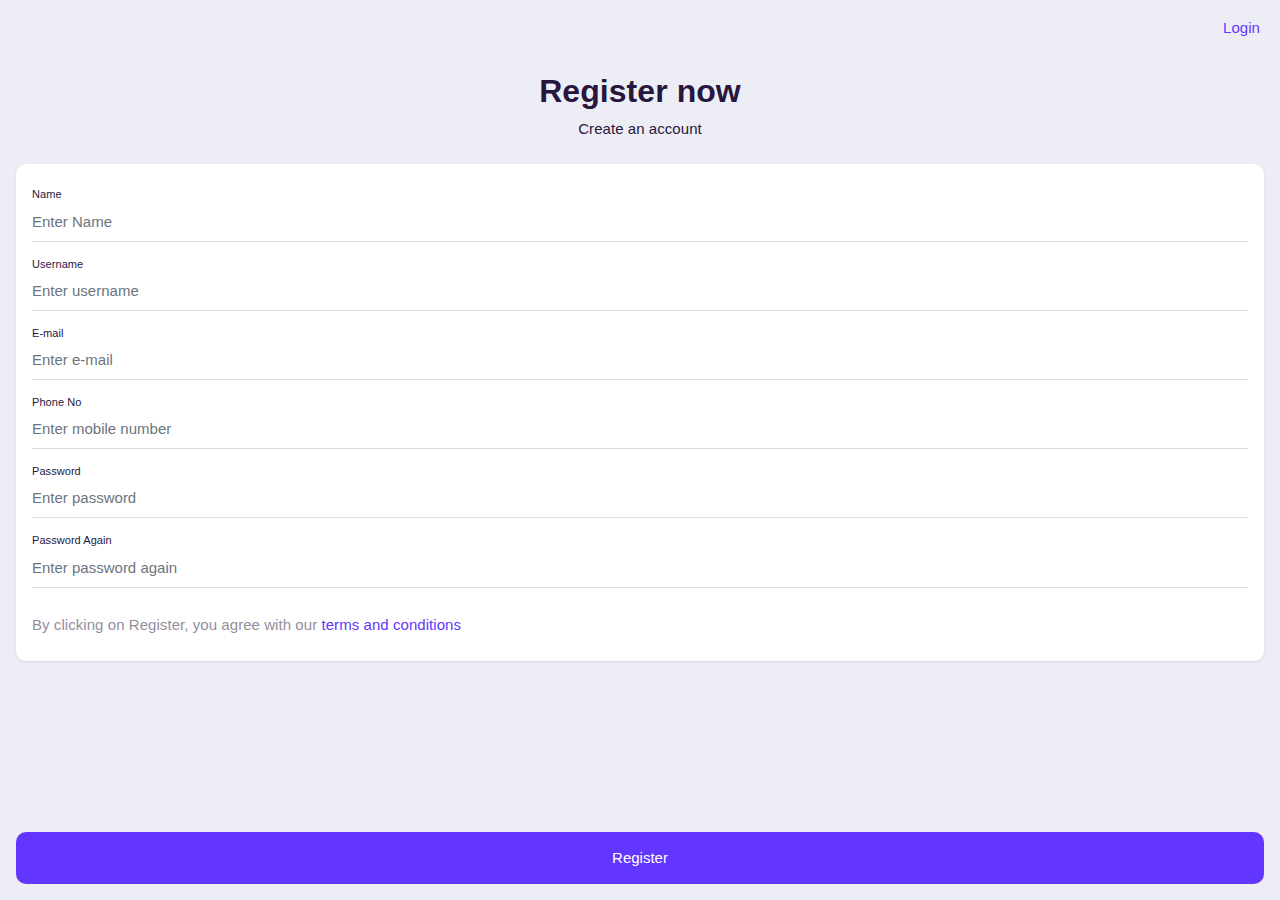
<file: www.sommymedia.com.ng/signup/index.html>
<!doctype html>
<html lang="en">


<!-- Mirrored from www.sommymedia.com.ng/signup/ by HTTrack Website Copier/3.x [XR&CO'2014], Mon, 02 Oct 2023 22:45:06 GMT -->
<!-- Added by HTTrack --><meta http-equiv="content-type" content="text/html;charset=utf-8" /><!-- /Added by HTTrack -->
<head>
    <meta http-equiv="Content-Type" content="text/html; charset=utf-8">
    <meta name="viewport" content="width=device-width, initial-scale=1, minimum-scale=1, maximum-scale=1, viewport-fit=cover">
    <meta name="apple-mobile-web-app-capable" content="yes">
    <meta name="apple-mobile-web-app-status-bar-style" content="black-translucent">
    <meta name="theme-color" content="#000000">
    <title>SommyMedia</title>
    
    <link rel="icon" type="image/png" href="../static/dash/img/favicon.png" sizes="32x32">
    <link rel="apple-touch-icon" sizes="180x180" href="../static/dash/img/icon/192x192.png">
    <link rel="stylesheet" href="../static/dash/css/style.css">

    <link rel="stylesheet" href="../../cdnjs.cloudflare.com/ajax/libs/izitoast/1.4.0/css/iziToast.css" integrity="sha512-DIW4FkYTOxjCqRt7oS9BFO+nVOwDL4bzukDyDtMO7crjUZhwpyrWBFroq+IqRe6VnJkTpRAS6nhDvf0w+wHmxg==" crossorigin="anonymous" referrerpolicy="no-referrer" />
    <link rel="stylesheet" href="../../cdnjs.cloudflare.com/ajax/libs/izitoast/1.4.0/css/iziToast.min.css" integrity="sha512-O03ntXoVqaGUTAeAmvQ2YSzkCvclZEcPQu1eqloPaHfJ5RuNGiS4l+3duaidD801P50J28EHyonCV06CUlTSag==" crossorigin="anonymous" referrerpolicy="no-referrer" />
    <script src="../static/dashboard/js/jquery-3.6.0.min.js"></script>
    <link href="../static/dashboard/css/sweetalert2.min.css" rel="stylesheet" type="text/css" />
    
</head>

<body>

    <!-- loader -->
    <div id="loader">
        <img src="../static/dash/img/loading-icon.png" alt="icon" class="loading-icon">
    </div>
    <!-- * loader -->

    <!-- App Header -->
    <div class="appHeader no-border transparent position-absolute">
        <div class="left">
            <a href="#" class="headerButton goBack">
                <ion-icon name="chevron-back-outline"></ion-icon>
            </a>
        </div>
        <div class="pageTitle"></div>
        <div class="right">
            <a href="../login/index.html" class="headerButton">
                Login
            </a>
        </div>
    </div>
    <!-- * App Header -->

    <!-- App Capsule -->
    <div id="appCapsule">

        <div class="section mt-2 text-center">
            <h1>Register now</h1>
            <h4>Create an account</h4>
        </div>
        <div class="section mb-5 p-2">
            <form action="#">
                <input type="hidden" name="csrfmiddlewaretoken" value="clVcgZejjvbUhuriJOogwXjck4CZh3EWx0OaaHDKqmRsti9WzI0ZdG5xv1ZWC16Q">
                <div class="card">
                    <div class="card-body">
                        <div class="form-group basic">
                            <div class="input-wrapper">
                                <label class="label" for="email1">Name</label>
                                <input type="text" class="form-control" id="signup_name" placeholder="Enter Name">
                                <i class="clear-input">
                                    <ion-icon name="close-circle"></ion-icon>
                                </i>
                            </div>
                        </div>
                        <div class="form-group basic">
                            <div class="input-wrapper">
                                <label class="label" for="email1">Username</label>
                                <input type="text" class="form-control" id="signup_username" placeholder="Enter username">
                                <i class="clear-input">
                                    <ion-icon name="close-circle"></ion-icon>
                                </i>
                            </div>
                        </div>
                        <div class="form-group basic">
                            <div class="input-wrapper">
                                <label class="label">E-mail</label>
                                <input type="email" class="form-control" id="signup_email" placeholder="Enter e-mail">
                                <i class="clear-input">
                                    <ion-icon name="close-circle"></ion-icon>
                                </i>
                            </div>
                        </div>
                        <div class="form-group basic">
                            <div class="input-wrapper">
                                <label class="label" for="email1">Phone No</label>
                                <input type="number" class="form-control" id="signup_phone" placeholder="Enter mobile number">
                                <i class="clear-input">
                                    <ion-icon name="close-circle"></ion-icon>
                                </i>
                            </div>
                        </div>
                        <div class="form-group basic">
                            <div class="input-wrapper">
                                <label class="label" for="password1">Password</label>
                                <input type="password" class="form-control" id="signup_password1" autocomplete="off" placeholder="Enter password">
                                <i class="clear-input">
                                    <ion-icon name="close-circle"></ion-icon>
                                </i>
                            </div>
                        </div>

                        <div class="form-group basic">
                            <div class="input-wrapper">
                                <label class="label" for="password2">Password Again</label>
                                <input type="password" class="form-control" id="signup_password2" autocomplete="off" placeholder="Enter password again">
                                <i class="clear-input">
                                    <ion-icon name="close-circle"></ion-icon>
                                </i>
                            </div>
                        </div>

                        <div class="custom-control custom-checkbox mt-2 mb-1">
                            <div class="form-check">
                                By clicking on Register, you agree with our <a href="#" data-bs-toggle="modal" data-bs-target="#termsModal">terms and conditions</a>
                            </div>
                        </div>

                    </div>
                </div>



                <div class="form-button-group transparent">
                    <button type="button" id="signup_button" class="btn btn-primary btn-block btn-lg">Register</button>
                </div>
                <div class="form-button-group transparent" id="submiting_button" hidden>
                    <button type="button" id="" class="btn btn-primary btn-block btn-lg">Submiting....</button>
                </div>

            </form>
        </div>

    </div>
    <!-- * App Capsule -->


    <!-- Terms Modal -->
    <div class="modal fade modalbox" id="termsModal" tabindex="-1" role="dialog">
        <div class="modal-dialog" role="document">
            <div class="modal-content">
                <div class="modal-header">
                    <h5 class="modal-title">Terms and Conditions</h5>
                    <a href="#" data-bs-dismiss="modal">Close</a>
                </div>
                <div class="modal-body">
                    <p>
                        Lorem ipsum dolor sit amet, consectetur adipiscing elit. Nunc fermentum, urna eget finibus
                        fermentum, velit metus maximus erat, nec sodales elit justo vitae sapien. Sed fermentum
                        varius erat, et dictum lorem. Cras pulvinar vestibulum purus sed hendrerit. Praesent et
                        auctor dolor. Ut sed ultrices justo. Fusce tortor erat, scelerisque sit amet diam rhoncus,
                        cursus dictum lorem. Ut vitae arcu egestas, congue nulla at, gravida purus.
                    </p>
                    <p>
                        Donec in justo urna. Fusce pretium quam sed viverra blandit. Vivamus a facilisis lectus.
                        Nunc non aliquet nulla. Aenean arcu metus, dictum tincidunt lacinia quis, efficitur vitae
                        dui. Integer id nisi sit amet leo rutrum placerat in ac tortor. Duis sed fermentum mi, ut
                        vulputate ligula.
                    </p>
                    <p>
                        Vivamus eget sodales elit, cursus scelerisque leo. Suspendisse lorem leo, sollicitudin
                        egestas interdum sit amet, sollicitudin tristique ex. Class aptent taciti sociosqu ad litora
                        torquent per conubia nostra, per inceptos himenaeos. Phasellus id ultricies eros. Praesent
                        vulputate interdum dapibus. Duis varius faucibus metus, eget sagittis purus consectetur in.
                        Praesent fringilla tristique sapien, et maximus tellus dapibus a. Quisque nec magna dapibus
                        sapien iaculis consectetur. Fusce in vehicula arcu. Aliquam erat volutpat. Class aptent
                        taciti sociosqu ad litora torquent per conubia nostra, per inceptos himenaeos.
                    </p>
                </div>
            </div>
        </div>
    </div>
    <!-- * Terms Modal -->


    <!-- ========= JS Files =========  -->
    <!-- Bootstrap -->
    <script src="../static/dash/js/lib/bootstrap.bundle.min.js"></script>
    <!-- Ionicons -->
    <script type="module" src="../ionicons%405.5.2/dist/ionicons/ionicons.html"></script>
    <!-- Splide -->
    <script src="../static/dash/js/plugins/splide/splide.min.js"></script>
    <!-- Base Js File -->
    <script src="../static/dash/js/base.js"></script>

    <script src="../../cdnjs.cloudflare.com/ajax/libs/izitoast/1.4.0/js/iziToast.min.js" integrity="sha512-Zq9o+E00xhhR/7vJ49mxFNJ0KQw1E1TMWkPTxrWcnpfEFDEXgUiwJHIKit93EW/XxE31HSI5GEOW06G6BF1AtA==" crossorigin="anonymous" referrerpolicy="no-referrer"></script>
    <script src="../../cdnjs.cloudflare.com/ajax/libs/izitoast/1.4.0/js/iziToast.js" integrity="sha512-OmBbzhZ6lgh87tQFDVBHtwfi6MS9raGmNvUNTjDIBb/cgv707v9OuBVpsN6tVVTLOehRFns+o14Nd0/If0lE/A==" crossorigin="anonymous" referrerpolicy="no-referrer"></script>
    <script src="../../cdnjs.cloudflare.com/ajax/libs/jquery/3.4.1/jquery.min.js" integrity="sha256-CSXorXvZcTkaix6Yvo6HppcZGetbYMGWSFlBw8HfCJo=" crossorigin="anonymous"></script>
    <script type="text/javascript" src="../../rawcdn.githack.com/rafaelbotazini/floating-whatsapp/3d18b26d5c7d430a1ab0b664f8ca6b69014aed68/floating-wpp.min.js"></script>
    
    <script>
        $(document).ready(function () {
            signup();
            var url_string = window.location.href
            var url = new URL(url_string.html);
            var ref = url.searchParams.get("ref");
            console.log(ref);
            $('#ref').val(ref);
          
            
          
            function signup() {
              $(document).on("click", "#signup_button", function () {
                let name = $("#signup_name").val();
                let username = $("#signup_username").val();
                let email = $("#signup_email").val();
                let phoneno = $("#signup_phone").val();
                let password1 = $("#signup_password1").val();
                let password2 = $("#signup_password2").val();
                let csrftoken = $("[name=csrfmiddlewaretoken]").val();
                console.log(email)
          
                    
                  $.ajax({
                  type: "POST",
                  url: "/signup/",
                  data: {name:name, username: username, email:email, phoneno:phoneno, password1: password1, password2: password2, ref:ref },
                  headers: { "X-CSRFToken": csrftoken },
                  cache: false,
                  dataType: "JSON",
                  success: function (response) {
                     if (response.code == 200 ){
                        window.location.href = response.success
                     }else{
                     iziToast.error({
                        title: "Access Denied - ",
                        position: "topRight",
                        message: response.error,
                        });
                        $("#signup_button").show();
                        $("#submiting_button").attr('hidden', 'hidden');
                     }
                  },
                  beforeSend: function () {
                    $("#signup_button").hide();
                    $("#submiting_button").removeAttr('hidden', true);

                  },
                  error: function (response) { },
                  });
                    
          
              });
            }
          });
    </script>


</body>


<!-- Mirrored from www.sommymedia.com.ng/signup/ by HTTrack Website Copier/3.x [XR&CO'2014], Mon, 02 Oct 2023 22:45:07 GMT -->
</html>
</file>
<file: www.sommymedia.com.ng/static/landing/css/style.css>
/*
Template Name: StartUp
Author URI: https://themeforest.net/user/epic-themes
Author Name: Epic Themes
Version: 1.0
*/

/* --- TABLE OF CONTENT

01. GENERAL LAYOUT
02. MENU-NAV
03. FOOTER
04. HOME
05. TEAM
06. FEATURES
07. WORK
08. MAGNIFIC POPUP
09. PRICING
10. BLOG
11. NEWSLETTER
12. CONTACT
13. OTHER ELEMENTS
		a. Buttons
		b. Testimonials
		c. Accordion Tabs
		d. Chat Box
		e. Benefits List
		f. Dropcaps Features
		g. Vertical Carousel Indicators
14. MEDIA QUERIES

--- */

/* ========================================================== */
/* 			               01. GENERAL LAYOUT                 */
/* ========================================================== */

@media (min-width: 1200px){
.container {
    max-width: 1140px !important;
}

}
ul {
	padding: 0;
}

ul, ol { 
	list-style: none; 
	list-style-image: none; 
	margin: 0; 
	padding: 0;
	color: #7c8595;
	font-size: 17px;
	line-height:26px;
	margin-bottom:20px;
}
	
ul li, ol li{
    font-size: 17px;
    line-height: 26px;
	font-family: 'Open Sans', sans-serif;
	list-style-type: none;
}

ul li i{
	vertical-align: middle;
	padding-right: 5px;
}

p {
	font-size: 17px;
    line-height: 26px;
	font-weight: 400;
	color: #7c8595;
	margin-bottom:20px;
	font-family: 'Open Sans', sans-serif;
}

a,
a:hover,
a:focus,
a:active,
a:visited {
	text-decoration: none;
	outline: 0;
}

a:hover{
	color: #0d6efd;
}

.btn {
  font-family: 'Nunito', sans-serif;
	font-size: 17px;
	font-weight: 600;
}

.btn-link {
    font-weight: 600;
    color: #595959;
    text-decoration: none;
}

.btn-link i{
	font-size: 18px;
    font-weight: 600;
    color: #595959;
    text-decoration: none;
}

a:hover .btn-link i{color:#0a58ca}

h1,
h2,
h3,
h4,
h5,
h6 {
  font-family: 'Nunito', sans-serif;
  line-height: 1.2;
  margin-top: 0;
  margin-bottom:20px;
  color: #071e55;
  font-weight: 700;
}

h1 {
	font-size: 42px;
}

h2 {
	font-size: 36px;
}

h3 {
	font-size: 28px;
}

h4 {
	font-size: 20px;
}

h5 {
	font-size: 18px;
}

h6 {
	font-size: 16px;
}

.width-100{
	width: 100%;
}

.image-shadow {
    border-radius: 8px 8px;
    box-shadow: 15px 10px 20px rgb(0 0 0 / 15%);
}

.blue{
	color: #0d6efd;
}

.red{
	color: #e52f37;
}

.green {
    color: #27b36a;
}

.section-white {
	background: #fff;
	padding: 90px 0 90px 0;
}

.section-grey{
	background: #f5f7fc;
	padding: 90px 0 90px 0;
}

.section-blue{
	background: #0d6efd;
	padding: 90px 0 70px 0;
}

.section-white.no-padding, .section-grey.no-padding, .section-blue.no-padding {
	padding:0;
}

.section-white.medium-paddings, .section-grey.medium-paddings, .section-blue.medium-paddings {
	padding: 60px 0;
}

.section-white.small-paddings, .section-grey.small-paddings, .section-blue.small-paddings {
	padding: 30px 0;
}

.section-white.xsmall-paddings, .section-grey.xsmall-paddings, .section-blue.xsmall-paddings {
	padding: 10px 0;
}

.section-white.small-padding-top, .section-grey.small-padding-top, .section-blue.small-padding-top {
	padding: 30px 0 90px 0;
}

.section-white.medium-padding-bottom, .section-grey.medium-padding-bottom, .section-blue.medium-padding-bottom {
	padding: 90px 0 70px 0;
}

.section-white.small-padding-bottom, .section-grey.small-padding-bottom, .section-blue.small-padding-bottom {
	padding: 90px 0 30px 0;
}

.section-white.no-padding-bottom, .section-grey.no-padding-bottom, .section-blue.no-padding-bottom {
	padding: 90px 0 0 0;
}

iframe {
    max-width: 100%;
    border: none;
}

.iframe-youtube{
    position: relative;
    margin-top: 30px;
    z-index: 100;
}

.iframe-youtube iframe{
    padding: 10px 10px;
    box-shadow: 0 15px 36px rgba(0, 0, 0, 0.20);
    background-color: #fff;
    webkit-border-radius: 8px 8px;
    -moz-border-radius: 8px 8px;
    border-radius: 8px 8px;
    z-index: 100;
}

/* margin and padding classes */

.margin-right-15 {
	margin-right: 15px;
}

.margin-left-15 {
	margin-left: 15px;
}

.margin-right-25 {
	margin-right: 25px !important;
}

.margin-left-25 {
	margin-left: 25px !important;
}

.margin-left-20 {
	margin-left: 20px !important;
}

.margin-top-120 {
	margin-top: 120px !important;
}

.margin-top-110 {
	margin-top: 110px !important;
}

.margin-top-100 {
	margin-top: 100px !important;
}

.margin-top-90 {
	margin-top: 90px !important;
}

.margin-top-80 {
	margin-top: 80px !important;
}

.margin-top-70 {
	margin-top: 70px !important;
}

.margin-top-60 {
	margin-top: 60px !important;
}

.margin-top-50 {
	margin-top: 50px !important;
}

.margin-top-40 {
	margin-top: 40px !important;
}

.margin-top-35 {
	margin-top: 35px !important;
}

.margin-top-30 {
	margin-top: 30px !important;
}

.margin-top-20 {
	margin-top: 20px !important;
}

.margin-top-10 {
	margin-top: 10px !important;
}

.margin-top-5 {
	margin-top: 5px !important;
}

.margin-bottom-0 {
	margin-bottom: 0px !important;
}

.margin-bottom-5{
	margin-bottom: 5px;
}

.margin-bottom-10 {
	margin-bottom: 10px !important;
}

.margin-bottom-20 {
	margin-bottom: 20px !important;
}

.margin-bottom-30 {
	margin-bottom: 30px !important;
}

.margin-bottom-40 {
	margin-bottom: 40px !important;
}

.margin-bottom-50 {
	margin-bottom: 50px !important;
}

.margin-bottom-60 {
	margin-bottom: 60px !important;
}

.margin-bottom-70 {
	margin-bottom: 70px !important;
}

.margin-bottom-80 {
	margin-bottom: 80px !important;
}

.margin-bottom-100 {
	margin-bottom: 100px !important;
}

.margin-bottom-120 {
	margin-bottom: 120px !important;
}

.margin-bottom-130 {
	margin-bottom: 120px !important;
}

.margin-bottom-140 {
	margin-bottom: 140px !important;
}

.padding-top-0 {
	padding-top: 0px !important;
}

.padding-top-10 {
	padding-top: 10px !important;
}

.padding-top-15 {
	padding-top: 15px !important;
}

.padding-top-20 {
	padding-top: 20px !important;
}
.padding-top-25 {
	padding-top: 25px !important;
}

.padding-top-30 {
	padding-top: 30px !important;
}

.padding-top-35 {
	padding-top: 35px !important;
}

.padding-top-40 {
	padding-top: 40px !important;
}

.padding-top-45 {
	padding-top: 45px !important;
}

.padding-top-50 {
	padding-top: 50px !important;
}
.padding-top-60 {
	padding-top: 60px !important;
}

.padding-top-70 {
	padding-top: 70px !important;
}

.padding-top-80 {
	padding-top: 80px !important;
}

.padding-top-100 {
	padding-top: 100px !important;
}

.padding-top-120 {
	padding-top: 120px !important;
}

.padding-top-150 {
	padding-top: 150px !important;
}

.padding-bottom-70 {
	padding-bottom: 70px !important;
}

.padding-bottom-60 {
	padding-bottom: 60px !important;
}

.padding-bottom-50 {
	padding-bottom: 50px !important;
}

.padding-bottom-40 {
	padding-bottom: 40px !important;
}

.padding-bottom-30 {
	padding-bottom: 30px !important;
}

.padding-bottom-20 {
	padding-bottom: 20px !important;
}

.padding-bottom-10 {
	padding-bottom: 10px !important;
}

.padding-bottom-0 {
	padding-bottom: 0px !important;
}

.margin-top-0 {
	margin-top: 0px !important;
}

.padding-left-20{
	padding-left: 20px;
}

/* ========================================================== */
/* 			               02. MENU-NAV                       */
/* ========================================================== */

.navbar-brand{
	font-family: 'Nunito', sans-serif;
	font-size: 24px;
	font-weight: 800;
	color: #071e55;
}

.navbar-brand i{
	color: #0d6efd;
}

.navbar-brand:hover{
	color: #071e55;
}

.navbar-brand span.orange, .navbar-brand:hover span.orange{
	color: #0d6efd;
}

.navbar-fixed-top.opaque .navbar-brand{
	color: #071e55;
}

.navbar-fixed-top.opaque .navbar-brand span.orange{
	color: #0d6efd;
}

.navbar-fixed-top.opaque .navbar-brand:hover{
	color: #071e55;
}

.navbar {
	width: 100%;
	z-index: 9999;
	padding-top: 20px;
	padding-bottom: 20px;
}

.navbar-toggler {
    border: 1px solid #0d6efd;
}

.navbar-toggler-icon {
	width: 1.3em;
    height: 1.3em;
}

.navbar-toggler-icon i {
    color: #0d6efd;
    vertical-align: middle;
}

.navbar-fixed-top {
	position: absolute!important;
	background-color: #fff;
	border-bottom: none;
	transition: background-color 0.25s ease 0s;
}

.navbar-fixed-top.opaque {
	position: fixed!important;
	top: 0;
	margin-top: 0;
	background-color: #fff!important;
	border-bottom: 1px solid #efefef;
	box-shadow: 0px 0px 25px 0px rgba(0, 0, 0, 0.04)!important;
	transition: all 0.25s ease-in-out 0s;
}

.navbar-fixed-top.opaque .navbar-nav > li{
	display: inline-block;
}

.navbar-fixed-top .navbar-nav > li > a{
	color:#595959;
	font-size: 17px !important;
	line-height: 30px !important;
	padding: 10px 15px!important;
	font-family: 'Nunito', sans-serif;
	font-weight: 600;
}

.navbar-fixed-top.opaque .navbar-nav > li > a{
	color:#071e55;
}

.navbar-fixed-top .navbar-nav > li > a:hover{
	color: #0d6efd!important;
	-webkit-transition: all 0.5s ease;
    -moz-transition: all 0.5s ease;
    -o-transition: all 0.5s ease;
    transition: all 0.5s ease;
}

.nav-item.current a {
    color:#0d6efd!important;
     -webkit-transition: all 0.5s ease;
    -moz-transition: all 0.5s ease;
    -o-transition: all 0.5s ease;
    transition: all 0.5s ease;
}

.navbar-fixed-top .navbar-nav > li > a.discover-btn {
	border: 2px solid #0d6efd;
	color: #fff!important;
	background:#0d6efd;
	border-radius: 5px 5px;
	padding: 10px 18px!important;
	margin-left: 10px;
	margin-right: 15px;
     -webkit-transition: all 0.5s ease;
    -moz-transition: all 0.5s ease;
    -o-transition: all 0.5s ease;
    transition: all 0.5s ease;
}

.navbar-fixed-top .navbar-nav > li > a.discover-btn:hover {
	color: #fff!important;
	background: transparent;
	border: 2px solid #fff;
}

.navbar-fixed-top.opaque .navbar-nav > li > a.discover-btn {
	color: #fff!important;
	background: #164145;
	border: 1px solid #164145;
     -webkit-transition: all 0.5s ease;
    -moz-transition: all 0.5s ease;
    -o-transition: all 0.5s ease;
    transition: all 0.5s ease;
}

.navbar-fixed-top.opaque .navbar-nav > li > a.discover-btn:hover {
	border: 1px solid #164145;
	color: #164145!important;
	background: transparent;
}

/* ========================================================== */
/* 			                03. FOOTER                        */
/* ========================================================== */

.footer{
	position: relative;
	overflow: hidden;
    display: block;
    padding: 40px 0 20px 0;
    background-color: #f5f7fc;
}

.footer p {
	margin-bottom: 5px;
	line-height: 24px;
	color: #454545;
}

.footer p > a {
	font-size: 17px;
	color: #0d6efd;
	text-decoration:underline;
}

.footer p > a:hover {
	color: #0b5ed7;
	text-decoration:underline;
}

span.template-name{
	font-weight: bold;
}

a.footer-links {
    display: block;
    font-size: 17px;
    margin-bottom: 2px;
    color: #454545;
}

a.footer-links:hover {
	color: #e52f37;
	text-decoration:underline;
    transition: all .5s ease-in-out;
}

/* Footer Social Icons */
ul.footer_social{
	float: right;
}

ul.footer_social li{
	display:inline-block;
    margin:0 ;
	line-height:100%!important;
}

ul.footer_social li a i {
  display: inline-block;
  margin:0 8px;
  padding:0;
  font-size:26px!important;
  line-height: 26px!important;
  color: #1e90ff;
  transition: all .5s ease-in-out;
  -moz-transition: all .25s ease-in-out;
  -webkit-transition: all .25s ease-in-out;
}

ul.footer_social li a.twitter i {
  color: #4099ff;
}

ul.footer_social li a i.fa-pinterest {
  color: #C92228;
}

ul.footer_social li a.instagram i {
  color: #3b5998;
}

ul.footer_social li a.whatsapp i {
  color: #4FCE5D;
}

ul.footer_social li a.google i {
  color: #4285f4 ;
}

ul.footer_social li a.github i {
  color: #ea4c89;
}

ul.footer_social li a i:hover {
	opacity: 0.59;
}

/* ========================================================== */
/* 			               04. HOME                           */
/* ========================================================== */

.home-section {
	width: 100%;
	position: relative;
  	padding-top: 120px;
  	padding-bottom: 50px;
	background-color: #f5f7fc;
}

.home-section h1{
	margin-bottom: 20px;
	line-height: 1.2;
    color: #212121;
}

.home-section p.hero-text{
	margin-bottom: 35px;
	font-size: 20px;
	line-height: 30px;
	font-weight: 400;
	color: #454545;
}

/* -----  Newsletter ----- */
.newsletter_form_wrapper{
	width:100%;
	text-align:center;
	margin-bottom:30px;
}

.newsletter_form_box{
	margin:0 auto;
	max-width:728px;
}

#newsletter-form{
	width: 100%;
	max-width: 500px;
    moz-border-radius: 5px 5px;
    -webkit-border-radius: 5px 5px;
    border-radius: 5px 5px;
    background-color: #fff;
    -webkit-box-shadow: 3px 4px 12px rgba(0, 0, 0, 0.1);
    box-shadow: 3px 4px 12px rgba(0, 0, 0, 0.1);
}

#newsletter-form #email_newsletter {
	background: url(../images/input-envelope.html) no-repeat 15px 20px;
	width:100%;
	max-width: 350px; 
	height: 59px;
    padding:0 20px 0 45px;
	border: none!important;
	background-color: #fff;
    moz-border-radius: 5px 0 0 5px;
    -webkit-border-radius: 5px 0 0 5px;
    border-radius: 5px 0 0 5px;
	color:#454545;  
    font-size:17px;
	margin:0!important
}

#newsletter-form #submit-button-newsletter {
    width: 145px;
	height:62px;
    background: #e52f37;
	border: none;
    color:#fff;  
    display: inline;
	margin:0!important;
    moz-border-radius: 0 5px 5px 0;
    -webkit-border-radius: 0 5px 5px 0;
    border-radius: 0 5px 5px 0;
	font-size:14px;
	font-weight:700;
	font-family: 'Nunito', sans-serif;
	vertical-align: top;
	transition: background-color .25s ease-in-out;
   -moz-transition: background-color .25s ease-in-out;
   -webkit-transition: background-color .25s ease-in-out;
}

#newsletter-form #submit-button-newsletter:hover {
	cursor: pointer;
    background-color: #df2931;
	transition: background-color .25s ease-in-out;
   -moz-transition: background-color .25s ease-in-out;
   -webkit-transition: background-color .25s ease-in-out;
}

input#email_newsletter::-webkit-input-placeholder { /* WebKit browsers */
    color: #999;
}
input#email_newsletter:-moz-placeholder { /* Mozilla Firefox 4 to 18 */
    color: #999;
}
input#email_newsletter::-moz-placeholder { /* Mozilla Firefox 19+ */
    color: #999;
}
input#email_newsletter:-ms-input-placeholder { /* Internet Explorer 10+ */
    color: #999;
}

.newsletter_success_box{
	font-size: 18px;
	font-style: italic;
	color: #27b36a;
	margin: 5px 0;
}

p.newsletter-form-terms {
    margin: 15px 0 5px 0;
    font-size: 14px;
    color: #878787;
    text-shadow: none;
}

p.newsletter-form-terms span {
    margin-right: 15px;
}

p.newsletter-form-terms i {
    font-size: 18px;
    line-height: 28px;
    margin-right: 1px;
    color: #27b36a;
}

/* ========================================================== */
/* 			                05. SERVICES                      */
/* ========================================================== */

.main-services {
	margin-top: 40px;
	padding: 25px 30px;
	background-color: #fff;
	box-shadow: rgba(33,33,33,.06) 0 4px 24px 5px;
    border-radius: 8px;
	text-align: center;
	transition: all 1s;
}

.main-services:hover {
	margin-top: 25px;
	transition: all 1s;
}

.main-services i{
	display: block;
	font-size: 46px;
    margin-bottom: 5px;
}

.main-services p{
	padding: 0 10px;
}

/* ========================================================== */
/* 			                10.FEATURES                       */
/* ========================================================== */
.feature-box{
	overflow: hidden;
	margin: 30px 0 0 0;	
}

.feature-box i{
	float: left;
    font-size: 40px;
    line-height: 50px;
    width: 55px;
    height: 55px;
    text-align: center;
    color: #0d6efd;
}

.feature-box.light-green i{
    color: #a9d129;
}

.feature-box.light-blue i{
    color: #50a0d2;
}

.feature-box.orange i{
    color: #fe9c24;
}

.feature-box.dark-blue i{
    color: #3473b8;
}

.feature-box.light-red i{
    color: #fc6a3f;
}

.feature-box.dark-green i{
    color: #87ac34;
}

.feature-box img{
	float: left;
	width: 100%;
	max-width: 48px;
}

.feature-box-text {
	float: left;
	width: 75%;
	margin-left: 20px;
}

.feature-box h4{
	font-size: 20px;
	margin-bottom: 10px;
}

/* ========================================================== */
/* 			               10.TESTIMONIALS                    */
/* ========================================================== */

.testim-info{
	width: 100%;
	max-width: 500px;
}

.testim-inner{
}

.testim-inner h6{
	margin-bottom: 5px;
	font-size: 15px;
	line-height: 28px;
	font-weight: 800;
	text-transform: uppercase;
}

.testim-inner h6 span{
	text-transform: none;
}
}

.testim-inner p{
	margin-bottom: 15px;
	font-size: 18px;
	line-height: 30px;
	font-style: italic;
	color: #656565;
}

.testim-inner i{
	display: block;
	margin-bottom: 20px;
	font-size: 40px;
	line-height: 40px;
}

.testim-inner a.video-play-icon i{
	margin-bottom: 12px;
	font-size: 26px;
	line-height: 90px;
	color: #164145;
}

.testim-rating {
	margin-bottom: 30px;
}

.testim-rating i{
	color: #fdcc28;
}

.testim-rating{
	display: inline-block;
	margin-right: 20px;
}

.testim-platform p{
	display: inline-block;
	font-size: 18px;
}

/* ----- Testimonial Single ----- */
p.testimonial-single{
	margin-bottom: 25px;
	font-size: 26px;
	line-height: 38px;
	font-weight: 300;
	font-style: italic;
}

/* ----- Vertical Carousel Indicators ----- */
.carousel-indicators{
    position:absolute;
    top:0;
    bottom:0;
    margin:auto;
    height:20px;
    right:-20px; 
    left:auto;
    width:auto;
    -webkit-transform: rotate(90deg);
    -moz-transform: rotate(90deg);
    -ms-transform: rotate(90deg);
    -o-transform: rotate(90deg);
    transform: rotate(90deg);
}

.carousel-indicators button {
    display:block; 
    margin-bottom:5px;
    border-top: none!important;
    border-bottom: none!important;
    width: 15px!important;
    height: 15px!important;
    margin-right: 3px!important;
    margin-left: 3px!important;
    border-radius: 50%!important;
    text-indent: -999px;
    cursor: pointer;
    background-color: #cecece!important;
}

.carousel-indicators button.active{
    margin-bottom:3px;
    border-top: none!important;
    border-bottom: none!important;
    background:#e52f37!important;
}

.carousel-inner {
    overflow: visible!important;
}

/* ========================================================== */
/* 			               05. TEAM                           */
/* ========================================================== */

.team-item{
	padding: 10px 25px 40px 25px;
    text-align: center;
    transition: all 1s;
	border-radius: 0 0 8px 8px;
	-webkit-transition: all 0.25s ease-in-out;
	-moz-transition: all 0.25s ease-in-out;
	-ms-transition: all 0.25s ease-in-out;
	-o-transition: all 0.25s ease-in-out;
	transition: all 0.25s ease-in-out;
}

.team-item h4{
	margin:20px 0 1px 0!important;
	transition: all .25s ease-in-out;
	-moz-transition: all .25s ease-in-out;
	-webkit-transition: all .25s ease-in-out;
}

.team-info {
	display: block;
}

.team-info p{
	color:#acacac;
	font-style:italic;
}

.team-img{
	border-radius: 8px 8px;
}

ul.team-icon {
	margin: 25px 0 0 0;
}

ul.team-icon li{
	display: inline-block;
	margin:0 3px;
	-webkit-transition: all 0.25s ease-in-out;
	-moz-transition: all 0.25s ease-in-out;
	-ms-transition: all 0.25s ease-in-out;
	-o-transition: all 0.25s ease-in-out;
	transition: all 0.25s ease-in-out;
}

ul.team-icon li a{
	margin: 0;
	display: inline-block;
	padding: 8px 8px;
	width: 36px;
	height: 36px;
	font-size: 18px;
	line-height: 18px;
	background-color: #fff;
	border-radius: 50%;
	color:#fff;
}

ul.team-icon li a.twitter{
	background-color: #4099ff;
}

ul.team-icon li a.pinterest{
	background-color: #C92228;
}

ul.team-icon li a.facebook{
	background-color: #3b5998;
}

ul.team-icon li a.dribble{
	background-color: #ea4c89;
}

.team-icon li a:hover{
	color:#dedede;
	-webkit-transition: all 0.25s ease-in-out;
	-moz-transition: all 0.25s ease-in-out;
	-ms-transition: all 0.25s ease-in-out;
	-o-transition: all 0.25s ease-in-out;
	transition: all 0.25s ease-in-out;
}

/* ========================================================== */
/* 			               10. OTHER ELEMENTS                 */
/* ========================================================== */

/* c) Our Partners */
.our-partners {
	margin: 20px 10px 10px 0;
	padding: 29px 10px;
	background-color: #fff;
	box-shadow: rgba(33,33,33,.06) 0 4px 24px 5px;
    border-radius: 8px;
	text-align: center;
	transition: all 1s;
}

.our-partners:hover {
	margin-top: 10px;
	transition: all 1s;
}

/* c) Benefits List */
ul.benefits {
    margin-bottom: 25px;
}

ul.benefits li {
    margin-bottom: 4px;
}

ul.benefits.white li {
	color: #fff;
}

ul.benefits li i {
    font-size: 26px;
    line-height: 26px;
    margin-right: 1px;
}

ul.benefits.white li i {
    color: #fff;
}

ul.benefits-together li {
    margin-right: 10px;
    display: inline-block;
}

/* ----- d) Fun Facts ----- */
.fun-facts-boxs{
	display: inline-block;
	width:19%;
	padding:10px 10px;
}

.fun-facts-title{
	font-size:16px;
	font-weight:400;
}

.fun-facts-title span{
	font-size:26px;
	line-height:40px;
	font-weight:700;
	font-style:normal;
	color:#071e55;
	font-family: 'Nunito', sans-serif;
}

.fun-facts-box i{
	display: block;
	margin-bottom: 10px;
	font-size:40px;
	line-height:60px;
	color: #071e55;
}

.fun-facts-box.green i{
	color: #27b36a;
}

.fun-facts-box.blue i{
	color: #1e90ff;
}

.fun-facts-box.red i{
	color: #fc6a3f;
}

.fun-facts-box.yellow i{
	color: #fe9c24;
}

/* c) Popup Gallery */
.popup-gallery .video-popup-image{
	z-index: 100;
}

.popup-gallery:hover .video-popup-image{
	opacity: 1;
}

.video-play-icon {
	position: absolute;
	z-index: 100;
	top: 50%;
	left: 50%;
	margin-top: -45px;
	margin-left: -45px;
    width: 90px;
    height: 90px;
    line-height: 90px;
    text-align: center;
    font-size: 40px;
    color: #e52f37;
    background-color: rgba(255, 255, 255, 0.78);
    border-radius: 50% 50%;
    display: inline-block;
    transition: all 0.4s ease-in-out;
    -webkit-transition: all 0.4s ease-in-out;
}

.video-play-icon:hover {
    background-color: rgba(255, 255, 255, 0.99);
    transition: all 0.4s ease-in-out;
    -webkit-transition: all 0.4s ease-in-out;
}

.video-play-icon i {
    color: #e52f37;
    font-size: 40px!important;
}

.popup-wrapper{
	display:block;
	position:relative;
	overflow:hidden;
}

.popup-gallery{
	display:inline-block;
	position:relative;
}

.popup-gallery img {
	position:relative;
	z-index:10;
	width: 100%;
	height: auto;
}

.popup-gallery:hover img {
	opacity: 1;
}

.popup-gallery a span.eye-wrapper{
	background-color:#164145;
	position: absolute;
	display: block;
	overflow:hidden;
	top: 0;
	left: 0;
	z-index: 999;
	width: 92%;
	height:92%;
	margin-top: 4%;
	margin-left: 4%;
	font-size: 36px;
	color:#fff;
	text-align: center;
	font-weight:300;
	opacity: 0;
}

.popup-gallery a span.eye-wrapper i.eye-icon{
	position: absolute;
	display: inline-block;
	font-size:36px;
	z-index: 9999;
	top: 50%!important;
	margin-top: -18px!important;
	left: 0%;
	right: 0%;
	color: #fff;
}

.popup-gallery a span.eye-wrapper2 {
	background-color:#164145;
	position: absolute;
	display: block;
	overflow:hidden;
	top: 0;
	left: 0;
	border-radius: 5px 5px;
	z-index: 999;
	width: 100%;
	height:100%;
	font-size: 36px;
	color:#fff;
	text-align: center;
	font-weight:300;
	opacity: 0;
}

.popup-gallery a span.eye-wrapper2 i{
	position: absolute;
	display: inline-block;
	font-size:36px;
	z-index: 9999;
	top: 50%!important;
	margin-top: -18px!important;
	left: 0%;
	right: 0%;
	color: #fff;
}

.popup-gallery a:hover span.eye-wrapper, .popup-gallery a:hover span.eye-wrapper2{
	opacity: 0.75!important;
}

.popup-gallery img,
.popup-gallery a span {
	-webkit-transition: all 0.25s ease-in-out;
	-moz-transition: all 0.25s ease-in-out;
	-ms-transition: all 0.25s ease-in-out;
	-o-transition: all 0.25s ease-in-out;
	transition: all 0.25s ease-in-out;
}

.gallery-item{
	margin-bottom: 37px;
}


/* c) How It Works - Accordion Tabs */
.accordion{
	position: relative;
	margin: 20px 0;
}

.accordion-item{
	margin-bottom: 20px;
	border:none;
    background-color: #fff !important;
    box-shadow: 5px 5px 15px rgba(0, 0, 0, 0.1);
}

.accordion-header {
	max-width: 100%;
	position: relative;
    padding: 20px 25px;
    margin-bottom: 0;
    background-color: transparent;
    border-bottom: none;
    /* border-left: 6px solid #27b36a; */
}

.accordion-button {
	font-family: 'Nunito', sans-serif;
	padding: 0;
    font-weight: 700;
    font-size: 20px;
    color: #071e55;
	text-align: left!important;
    background-color: transparent;
}

.accordion-button i {
	width: 46px;
	height: 46px;
	margin-right: 10px;
	padding: 10px 10px;
    color: #27b36a;
    font-size: 20px;
    line-height: 20px;
    border:2px solid #27b36a;
    border-radius: 50%;
}

.accordion-button:not(.collapsed) {
    color: #071e55;
    background-color: transparent;
    box-shadow: none;
}

.accordion-header h5 .btn-link:hover, .accordion-header h5 .btn-link:focus {
	text-decoration: none;
}

.accordion-body {
    padding: 1px 25px 25px 25px;
    border-top: none;
    /* border-left: 6px solid #27b36a; */
    font-family: 'Open Sans', sans-serif;
    color: #7c8595;
}

.testim-rating {
	margin-bottom: 30px;
}

.testim-rating i{
	color: #fdcc28;
}

.testim-platform.first{
	display: block;
	border-right: 1px solid #cecece;
}

.testim-platform p{
	margin-bottom: 5px;
	font-weight: bold;
	color: #071e55;
}

/* ========================================================== */
/* 			               07. PRICING                        */
/* ========================================================== */

.price-box{
	text-align: center;
	background-color: #fff;
	border-bottom: 3px solid #e0e0e0;
	box-shadow: rgba(33,33,33,.06) 0 4px 24px 5px;
	padding: 40px 0 30px 0;
	margin-bottom: 20px;
	border-radius: 8px 8px;
	transition: all 0.3s ease-in-out;
	-webkit-transition: all 0.3s ease-in-out;
	-webkit-backface-visibility: hidden;
	-moz-osx-font-smoothing: grayscale;
}

.price-box:hover{
	border-bottom: 3px solid #1e90ff;
	transition: all 1s;
}

.price-box .price-subtitle,.price-box .price-text{
	color: #6a6a6a;
}

ul.pricing-list{
	padding: 0 55px;
}

ul.pricing-list li.price-title{
	font-size: 20px;
	line-height: 24px;
	font-weight: 700;
	letter-spacing: 1px;
	color: #071e55;
}

ul.pricing-list li.price-value{
	font-family: 'Nunito', sans-serif;
	font-size: 65px;
	line-height: 70px;
	display: block;
	margin-top:20px;
	margin-bottom: 10px;
	font-weight: 600;
	color: #071e55;
}

ul.pricing-list li.price-subtitle{
	font-family: 'Open Sans', sans-serif;
	margin-bottom: 30px;
	font-size: 16px;
	line-height: 24px;
	font-weight: 600;
	color: #6a6a6a;
}

ul.pricing-list li.price-text{
	display: block;
	font-family: 'Open Sans', sans-serif;
	text-align: left;
	font-size: 16px;
	line-height: 28px;
	font-weight: 400;
	margin-bottom: 5px;
}

ul.pricing-list li.price-tag a{
	color: #fff;
	background: #1e90ff;
	border:1px solid #1e90ff;
	border-radius: 5px 5px;
	padding: 15px 30px;
	display: inline-block;
	font-size: 15px;
	line-height: 24px;
	font-weight: 600;
	margin: 30px 0 5px 0;
	transition: all 0.3s ease-in-out;
	-webkit-transition: all 0.3s ease-in-out;
}

ul.pricing-list li.price-tag a:hover{
	background: #037aef;
}

ul.pricing-list li.price-tag-line a{
	color: #1e90ff;
	background: transparent;
	border:1px solid #1e90ff;
	border-radius: 5px 5px;
	padding: 15px 30px;
	display: inline-block;
	font-size: 15px;
	line-height: 24px;
	font-weight: 600;
	margin: 30px 0 5px 0;
	transition: all 0.3s ease-in-out;
	-webkit-transition: all 0.3s ease-in-out;
}

ul.pricing-list li.price-tag-line a:hover{
	color: #fff;
	background: #037aef;
	border:1px solid #037aef;
}

.ribbon {
   position: absolute;
   right: 8px;
   top: -5px;
   z-index: 1;
   overflow: hidden;
   width: 75px; height: 75px; 
   text-align: right;
}

.ribbon span {
   font-size: 10px;
   color: #fff; 
   text-transform: uppercase; 
   text-align: center;
   font-weight: bold; line-height: 20px;
   transform: rotate(45deg);
   width: 100px;
   display: block;
   box-shadow: 0 3px 10px -5px rgba(0, 0, 0, 1);
   position: absolute;
   top: 19px; right: -21px;
   background-color: #1e90ff;
}

.ribbon span::before {
   content: '';
   position: absolute; 
   left: 0px; top: 100%;
   z-index: -1;
   border-left: 3px solid #79A70A;
   border-right: 3px solid transparent;
   border-bottom: 3px solid transparent;
   border-top: 3px solid #79A70A;
   border-left-color: #1e5799;
   border-top-color: #1e5799;
}

.ribbon span::after {
   content: '';
   position: absolute; 
   right: 0%; top: 100%;
   z-index: -1;
   border-right: 3px solid #79A70A;
   border-left: 3px solid transparent;
   border-bottom: 3px solid transparent;
   border-top: 3px solid #79A70A;
   border-right-color: #1e5799; border-top-color: #1e5799;
}

/* ========================================================== */
/* 			                   10. BLOG                       */
/* ========================================================== */

.blog-item{
	position: relative;
    margin: 40px 5px 1px 5px;
    background-color: #fff;
    box-shadow: rgb(33 33 33 / 6%) 0 4px 24px 5px;
    border-radius: 8px;
    transition: all 1s;
}

.blog-item:hover{
	margin-top: 30px;
	transition:all 1s;
}

.blog-item img {
	-webkit-border-radius: 8px 8px 0 0;
    -moz-border-radius: 8px 8px 0 0;
    border-radius: 8px 8px 0 0;
}

.blog-item-inner{
	margin-bottom: 30px;
	padding: 25px 25px;
}

.blog-item-inner p{
	margin:12px 0 2px 0;
}

h3.blog-title{
	margin-bottom:10px;
}

h3.blog-title a{
	font-size:20px;
	color: #071e55;
	transition: all .25s ease-in-out;
	-moz-transition: all .25s ease-in-out;
	-webkit-transition: all .25s ease-in-out;
}

h3.blog-title a:hover{
	color:#0d6efd;
	text-decoration: underline;
	transition: all .25s ease-in-out;
	-moz-transition: all .25s ease-in-out;
	-webkit-transition: all .25s ease-in-out;
}

a.blog-icons{
	color:#858585;
	font-size:14px;
	font-style:italic;
	margin-right:10px;
	padding-right:10px;
	border-right:1px solid #aaa;
	transition: all .25s ease-in-out;
	-moz-transition: all .25s ease-in-out;
	-webkit-transition: all .25s ease-in-out;
}

a.blog-icons i{
	padding-right: 4px;
	color:#656565;
	font-size:17px;
	line-height:18px;
	vertical-align: text-bottom;
}

a.blog-icons:hover {
	color:#0d6efd;
	transition: all .25s ease-in-out;
	-moz-transition: all .25s ease-in-out;
	-webkit-transition: all .25s ease-in-out;
}

a.blog-icons.last{
	border-right: none;
}

/* ========================================================== */
/* 						    10. CONTACT                       */
/* ========================================================== */

iframe.contact-maps {
	margin-bottom: 20px;
    padding: 10px 10px;
    border-radius: 8px;
    background-color: #f6f7f8;
    border: 1px solid #eaeaea!important;
}

p.contact-info{
	margin-bottom:8px;
}

p.contact-info a{
	margin-bottom:8px;
	color: #7c8595;
}

p.contact-info a:hover{
	text-decoration: underline;
}

p.contact-info i{
	font-size:18px;
	padding-right:5px;
	vertical-align: middle;
	color: #1e90ff;
}

#contact-form{
	margin-bottom:10px;
}

input.contact-input{
	width:100%;
	height:55px;
    padding-left:2%;
    padding-right:2%;
	margin-bottom:23px;
	color: #727272;
	background-color: #f6f7f8;
    border: 1px solid #ececec!important;
    font-size:14px;
	-webkit-border-radius: 5px 5px 5px 5px;
    -moz-border-radius: 5px 5px 5px 5px;
    border-radius: 5px 5px 5px 5px;
}

textarea{
	height:205px;
	margin-bottom:20px;
	width:100%;
    padding-left:2%;
    padding-right:2%;
    padding-top:10px;
    padding-bottom:10px;
	color: #727272;
	background-color: #f6f7f8;
    border: 1px solid #ececec!important;
    font-size:14px;
	-webkit-border-radius: 5px 5px 5px 5px;
    -moz-border-radius: 5px 5px 5px 5px;
    border-radius: 5px 5px 5px 5px;
}

input.contact-submit{
	color: #fff;
	background: #0d6efd;
    border: none;
    cursor: pointer;
    display: inline-block;
    font-size: 14px;
	font-weight:600;
    padding: 17px 29px;
    position: relative;
    text-transform: uppercase;
	-webkit-border-radius: 5px 5px;
    -moz-border-radius: 5px 5px;
    border-radius: 5px 5px;
	transition: all .3s ease-in-out;
	-moz-transition: all .3s ease-in-out;
	-webkit-transition: all .3s ease-in-out;
}

input.contact-submit:hover{
	color: #fff;
	background: #0b5ed7;
}

input.white-input::-webkit-input-placeholder,
textarea.white-input::-webkit-input-placeholder { /* WebKit browsers */
    color:#aaa;
}
input.white-input:-moz-placeholder,
textarea.white-input:-moz-placeholder { /* Mozilla Firefox 4 to 18 */
    color:#aaa;
}
input.white-input::-moz-placeholder,
textarea.white-input::-moz-placeholder { /* Mozilla Firefox 19+ */
    color:#aaa;
}
input.white-input:-ms-input-placeholder,
textarea.white-input:-ms-input-placeholder { /* Internet Explorer 10+ */
    color:#aaa;
}

#contact-form input.contact-input:focus, #contact-form textarea.contact-commnent:focus {
  border-color:#fff;
  outline: none;
}

p.contact_success_box{
	display:inline-block;
	color:#454545;
	font-size:21px;
	font-style:italic;
}


/* RESPONSIVE CSS
-------------------------------------------------- */

@media (max-width: 991px) {

}

@media (max-width: 768px) {

	.navbar .text-end{
		text-align: left!important;
	}

	.footer {
	    padding-top: 40px;
	    text-align: center;
	}

	.footer-top i {
		display: block;
	    margin-top: 50px!important;
	}

	ul.footer_social {
		margin-top: 21px;
		float: none;
	}

	ul.footer_social li a i {
	    margin: 0 8px!important;
	}

	.responsive-top-margins{
		margin-top: 50px;
	}

	.responsive-bottom-margins{
		margin-bottom: 50px;
	}

	.section-bg-1, .section-bg-2, .section-bg-3{
	    background-attachment: inherit;
	}

	#newsletter-form #email_newsletter {
        width: 80%;
    	max-width: 334px;
    }

}

@media (max-width: 375px) {

	.home-section h1 {
		font-size: 32px;
	}

	.small-col-inside{
		margin: 50px 0;
		padding-right: 25px;
		padding-left: 25px;
	}

	.newsletter_form_wrapper{
		margin-bottom:50px;
	}

	#newsletter-form{
	    -webkit-box-shadow: 3px 4px 12px rgba(0, 0, 0, 0.15);
	    box-shadow: 3px 4px 12px rgba(0, 0, 0, 0.15);
	}

	#newsletter-form #email_newsletter {
        width: 100%;
        padding: 0 7px 0 45px;
    	margin: 0;
	}

	#newsletter-form #submit-button-newsletter {
	    display: inline-block;
	    margin: 0;
	    width: 100%;
	    max-width: 370px;
	    height: 55px;
	    moz-border-radius: 0  0 5px 5px;
	    -webkit-border-radius: 0  0 5px 5px;
	    border-radius: 0  0 5px 5px;
	}

	.our-partners {
		margin: 20px 5px 10px 5px;
	}

	.blog-item{
	    margin: 40px 5px 1px 5px;
	}

	.main-services {
		margin: 40px 5px 0 5px;
	}

	.team-item{
		margin-left: 5px;
		margin-right: 5px;
	}

	.price-box{
		margin: 0 5px 20px 5px;
	}

}
</file>
<file: cdnjs.cloudflare.com/ajax/libs/izitoast/1.4.0/css/iziToast.css>
/*
* iziToast | v1.4.0
* http://izitoast.marcelodolce.com
* by Marcelo Dolce.
*/
.iziToast-capsule {
  font-size: 0;
  height: 0;
  width: 100%;
  transform: translateZ(0);
  backface-visibility: hidden;
  transition: transform 0.5s cubic-bezier(0.25, 0.8, 0.25, 1), height 0.5s cubic-bezier(0.25, 0.8, 0.25, 1);
}
.iziToast-capsule,
.iziToast-capsule * {
  box-sizing: border-box;
}
.iziToast-overlay {
  display: block;
  position: fixed;
  top: -100px;
  left: 0;
  right: 0;
  bottom: -100px;
  z-index: 997;
}
.iziToast {
  display: inline-block;
  clear: both;
  position: relative;
  font-family: 'Lato', Tahoma, Arial;
  font-size: 14px;
  padding: 8px 45px 9px 0;
  background: rgba(238,238,238,0.9);
  border-color: rgba(238,238,238,0.9);
  width: 100%;
  pointer-events: all;
  cursor: default;
  transform: translateX(0);
  -webkit-touch-callout: none /* iOS Safari */;
  -webkit-user-select: none /* Chrome/Safari/Opera */;
  -khtml-user-select: none /* Konqueror */;
  -moz-user-select: none /* Firefox */;
  -ms-user-select: none /* Internet Explorer/Edge */;
  user-select: none;
  min-height: 54px;
}
.iziToast > .iziToast-progressbar {
  position: absolute;
  left: 0;
  bottom: 0;
  width: 100%;
  z-index: 1;
  background: rgba(255,255,255,0.2);
}
.iziToast > .iziToast-progressbar > div {
  height: 2px;
  width: 100%;
  background: rgba(0,0,0,0.3);
  border-radius: 0 0 3px 3px;
}
.iziToast.iziToast-balloon:before {
  content: '';
  position: absolute;
  right: 8px;
  left: auto;
  width: 0px;
  height: 0px;
  top: 100%;
  border-right: 0px solid transparent;
  border-left: 15px solid transparent;
  border-top: 10px solid #000;
  border-top-color: inherit;
  border-radius: 0;
}
.iziToast.iziToast-balloon .iziToast-progressbar {
  top: 0;
  bottom: auto;
}
.iziToast.iziToast-balloon > div {
  border-radius: 0 0 0 3px;
}
.iziToast > .iziToast-cover {
  position: absolute;
  left: 0;
  top: 0;
  bottom: 0;
  height: 100%;
  margin: 0;
  background-size: 100%;
  background-position: 50% 50%;
  background-repeat: no-repeat;
  background-color: rgba(0,0,0,0.1);
}
.iziToast > .iziToast-close {
  position: absolute;
  right: 0;
  top: 0;
  border: 0;
  padding: 0;
  opacity: 0.6;
  width: 42px;
  height: 100%;
  background: url("[data-uri]") no-repeat 50% 50%;
  background-size: 8px;
  cursor: pointer;
  outline: none;
}
.iziToast > .iziToast-close:hover {
  opacity: 1;
}
.iziToast > .iziToast-body {
  position: relative;
  padding: 0 0 0 10px;
  height: auto;
  min-height: 36px;
  margin: 0 0 0 15px;
  text-align: left;
}
.iziToast > .iziToast-body:after {
  content: "";
  display: table;
  clear: both;
}
.iziToast > .iziToast-body .iziToast-texts {
  margin: 10px 0 0 0;
  padding-right: 2px;
  display: inline-block;
  float: left;
}
.iziToast > .iziToast-body .iziToast-inputs {
  min-height: 19px;
  float: left;
  margin: 3px -2px;
}
.iziToast > .iziToast-body .iziToast-inputs > input:not([type=checkbox]):not([type=radio]),
.iziToast > .iziToast-body .iziToast-inputs > select {
  position: relative;
  display: inline-block;
  margin: 2px;
  border-radius: 2px;
  border: 0;
  padding: 4px 7px;
  font-size: 13px;
  letter-spacing: 0.02em;
  background: rgba(0,0,0,0.1);
  color: #000;
  box-shadow: 0 0 0 1px rgba(0,0,0,0.2);
  min-height: 26px;
}
.iziToast > .iziToast-body .iziToast-inputs > input:not([type=checkbox]):not([type=radio]):focus,
.iziToast > .iziToast-body .iziToast-inputs > select:focus {
  box-shadow: 0 0 0 1px rgba(0,0,0,0.6);
}
.iziToast > .iziToast-body .iziToast-buttons {
  min-height: 17px;
  float: left;
  margin: 4px -2px;
}
.iziToast > .iziToast-body .iziToast-buttons > a,
.iziToast > .iziToast-body .iziToast-buttons > button,
.iziToast > .iziToast-body .iziToast-buttons > input:not([type=checkbox]):not([type=radio]) {
  position: relative;
  display: inline-block;
  margin: 2px;
  border-radius: 2px;
  border: 0;
  padding: 5px 10px;
  font-size: 12px;
  letter-spacing: 0.02em;
  cursor: pointer;
  background: rgba(0,0,0,0.1);
  color: #000;
}
.iziToast > .iziToast-body .iziToast-buttons > a:hover,
.iziToast > .iziToast-body .iziToast-buttons > button:hover,
.iziToast > .iziToast-body .iziToast-buttons > input:not([type=checkbox]):not([type=radio]):hover {
  background: rgba(0,0,0,0.2);
}
.iziToast > .iziToast-body .iziToast-buttons > a:focus,
.iziToast > .iziToast-body .iziToast-buttons > button:focus,
.iziToast > .iziToast-body .iziToast-buttons > input:not([type=checkbox]):not([type=radio]):focus {
  box-shadow: 0 0 0 1px rgba(0,0,0,0.6);
}
.iziToast > .iziToast-body .iziToast-buttons > a:active,
.iziToast > .iziToast-body .iziToast-buttons > button:active,
.iziToast > .iziToast-body .iziToast-buttons > input:not([type=checkbox]):not([type=radio]):active {
  top: 1px;
}
.iziToast > .iziToast-body .iziToast-icon {
  height: 100%;
  position: absolute;
  left: 0;
  top: 50%;
  display: table;
  font-size: 23px;
  line-height: 24px;
  margin-top: -12px;
  color: #000;
  width: 24px;
  height: 24px;
}
.iziToast > .iziToast-body .iziToast-icon.ico-info {
  background: url("[data-uri]") no-repeat 50% 50%;
  background-size: 85%;
}
.iziToast > .iziToast-body .iziToast-icon.ico-warning {
  background: url("[data-uri]") no-repeat 50% 50%;
  background-size: 85%;
}
.iziToast > .iziToast-body .iziToast-icon.ico-error {
  background: url("[data-uri]") no-repeat 50% 50%;
  background-size: 80%;
}
.iziToast > .iziToast-body .iziToast-icon.ico-success {
  background: url("[data-uri]") no-repeat 50% 50%;
  background-size: 85%;
}
.iziToast > .iziToast-body .iziToast-icon.ico-question {
  background: url("[data-uri]") no-repeat 50% 50%;
  background-size: 85%;
}
.iziToast > .iziToast-body .iziToast-title {
  padding: 0;
  margin: 0;
  line-height: 16px;
  font-size: 14px;
  text-align: left;
  float: left;
  color: #000;
  white-space: normal;
}
.iziToast > .iziToast-body .iziToast-message {
  padding: 0;
  margin: 0 0 10px 0;
  font-size: 14px;
  line-height: 16px;
  text-align: left;
  float: left;
  color: rgba(0,0,0,0.6);
  white-space: normal;
}
.iziToast.iziToast-animateInside .iziToast-title,
.iziToast.iziToast-animateInside .iziToast-message,
.iziToast.iziToast-animateInside .iziToast-icon,
.iziToast.iziToast-animateInside .iziToast-buttons-child,
.iziToast.iziToast-animateInside .iziToast-inputs-child {
  opacity: 0;
}
.iziToast-target {
  position: relative;
  width: 100%;
  margin: 0 auto;
}
.iziToast-target .iziToast-capsule {
  overflow: hidden;
}
.iziToast-target .iziToast-capsule:after {
  visibility: hidden;
  display: block;
  font-size: 0;
  content: " ";
  clear: both;
  height: 0;
}
.iziToast-target .iziToast-capsule .iziToast {
  width: 100%;
  float: left;
}
.iziToast-wrapper {
  z-index: 99999;
  position: fixed;
  width: 100%;
  pointer-events: none;
  display: flex;
  flex-direction: column;
}
.iziToast-wrapper .iziToast.iziToast-balloon:before {
  border-right: 0 solid transparent;
  border-left: 15px solid transparent;
  border-top: 10px solid #000;
  border-top-color: inherit;
  right: 8px;
  left: auto;
}
.iziToast-wrapper-bottomLeft {
  left: 0;
  bottom: 0;
  text-align: left;
}
.iziToast-wrapper-bottomLeft .iziToast.iziToast-balloon:before {
  border-right: 15px solid transparent;
  border-left: 0 solid transparent;
  right: auto;
  left: 8px;
}
.iziToast-wrapper-bottomRight {
  right: 0;
  bottom: 0;
  text-align: right;
}
.iziToast-wrapper-topLeft {
  left: 0;
  top: 0;
  text-align: left;
}
.iziToast-wrapper-topLeft .iziToast.iziToast-balloon:before {
  border-right: 15px solid transparent;
  border-left: 0 solid transparent;
  right: auto;
  left: 8px;
}
.iziToast-wrapper-topRight {
  top: 0;
  right: 0;
  text-align: right;
}
.iziToast-wrapper-topCenter {
  top: 0;
  left: 0;
  right: 0;
  text-align: center;
}
.iziToast-wrapper-bottomCenter {
  bottom: 0;
  left: 0;
  right: 0;
  text-align: center;
}
.iziToast-wrapper-center {
  top: 0;
  bottom: 0;
  left: 0;
  right: 0;
  text-align: center;
  justify-content: center;
  flex-flow: column;
  align-items: center;
}
.iziToast-rtl {
  direction: rtl;
  padding: 8px 0 9px 45px;
  font-family: Tahoma, 'Lato', Arial;
}
.iziToast-rtl .iziToast-cover {
  left: auto;
  right: 0;
}
.iziToast-rtl .iziToast-close {
  right: auto;
  left: 0;
}
.iziToast-rtl .iziToast-body {
  padding: 0 10px 0 0;
  margin: 0 16px 0 0;
  text-align: right;
}
.iziToast-rtl .iziToast-body .iziToast-buttons,
.iziToast-rtl .iziToast-body .iziToast-inputs,
.iziToast-rtl .iziToast-body .iziToast-texts,
.iziToast-rtl .iziToast-body .iziToast-title,
.iziToast-rtl .iziToast-body .iziToast-message {
  float: right;
  text-align: right;
}
.iziToast-rtl .iziToast-body .iziToast-icon {
  left: auto;
  right: 0;
}
@media only screen and (min-width: 568px) {
  .iziToast-wrapper {
    padding: 10px 15px;
  }
  .iziToast {
    margin: 5px 0;
    border-radius: 3px;
    width: auto;
  }
  .iziToast:after {
    content: '';
    z-index: -1;
    position: absolute;
    top: 0;
    left: 0;
    width: 100%;
    height: 100%;
    border-radius: 3px;
    box-shadow: inset 0 -10px 20px -10px rgba(0,0,0,0.2), inset 0 0 5px rgba(0,0,0,0.1), 0 8px 8px -5px rgba(0,0,0,0.25);
  }
  .iziToast:not(.iziToast-rtl) .iziToast-cover {
    border-radius: 3px 0 0 3px;
  }
  .iziToast.iziToast-rtl .iziToast-cover {
    border-radius: 0 3px 3px 0;
  }
  .iziToast.iziToast-color-dark:after {
    box-shadow: inset 0 -10px 20px -10px rgba(255,255,255,0.3), 0 10px 10px -5px rgba(0,0,0,0.25);
  }
  .iziToast.iziToast-balloon .iziToast-progressbar {
    background: transparent;
  }
  .iziToast.iziToast-balloon:after {
    box-shadow: 0 10px 10px -5px rgba(0,0,0,0.25), inset 0 10px 20px -5px rgba(0,0,0,0.25);
  }
  .iziToast-target .iziToast:after {
    box-shadow: inset 0 -10px 20px -10px rgba(0,0,0,0.2), inset 0 0 5px rgba(0,0,0,0.1);
  }
}
.iziToast.iziToast-theme-dark {
  background: #565c70;
  border-color: #565c70;
}
.iziToast.iziToast-theme-dark .iziToast-title {
  color: #fff;
}
.iziToast.iziToast-theme-dark .iziToast-message {
  color: rgba(255,255,255,0.7);
  font-weight: 300;
}
.iziToast.iziToast-theme-dark .iziToast-close {
  background: url("[data-uri]") no-repeat 50% 50%;
  background-size: 8px;
}
.iziToast.iziToast-theme-dark .iziToast-icon {
  color: #fff;
}
.iziToast.iziToast-theme-dark .iziToast-icon.ico-info {
  background: url("[data-uri]") no-repeat 50% 50%;
  background-size: 85%;
}
.iziToast.iziToast-theme-dark .iziToast-icon.ico-warning {
  background: url("[data-uri]") no-repeat 50% 50%;
  background-size: 85%;
}
.iziToast.iziToast-theme-dark .iziToast-icon.ico-error {
  background: url("[data-uri]") no-repeat 50% 50%;
  background-size: 80%;
}
.iziToast.iziToast-theme-dark .iziToast-icon.ico-success {
  background: url("[data-uri]") no-repeat 50% 50%;
  background-size: 85%;
}
.iziToast.iziToast-theme-dark .iziToast-icon.ico-question {
  background: url("[data-uri]") no-repeat 50% 50%;
  background-size: 85%;
}
.iziToast.iziToast-theme-dark .iziToast-buttons > a,
.iziToast.iziToast-theme-dark .iziToast-buttons > button,
.iziToast.iziToast-theme-dark .iziToast-buttons > input {
  color: #fff;
  background: rgba(255,255,255,0.1);
}
.iziToast.iziToast-theme-dark .iziToast-buttons > a:hover,
.iziToast.iziToast-theme-dark .iziToast-buttons > button:hover,
.iziToast.iziToast-theme-dark .iziToast-buttons > input:hover {
  background: rgba(255,255,255,0.2);
}
.iziToast.iziToast-theme-dark .iziToast-buttons > a:focus,
.iziToast.iziToast-theme-dark .iziToast-buttons > button:focus,
.iziToast.iziToast-theme-dark .iziToast-buttons > input:focus {
  box-shadow: 0 0 0 1px rgba(255,255,255,0.6);
}
.iziToast.iziToast-color-red {
  background: rgba(255,175,180,0.9);
  border-color: rgba(255,175,180,0.9);
}
.iziToast.iziToast-color-orange {
  background: rgba(255,207,165,0.9);
  border-color: rgba(255,207,165,0.9);
}
.iziToast.iziToast-color-yellow {
  background: rgba(255,249,178,0.9);
  border-color: rgba(255,249,178,0.9);
}
.iziToast.iziToast-color-blue {
  background: rgba(157,222,255,0.9);
  border-color: rgba(157,222,255,0.9);
}
.iziToast.iziToast-color-green {
  background: rgba(166,239,184,0.9);
  border-color: rgba(166,239,184,0.9);
}
.iziToast.iziToast-layout2 .iziToast-body .iziToast-texts,
.iziToast.iziToast-layout2 .iziToast-body .iziToast-message {
  width: 100%;
}
.iziToast.iziToast-layout3 {
  border-radius: 2px;
}
.iziToast.iziToast-layout3::after {
  display: none;
}
.iziToast.revealIn,
.iziToast .revealIn {
  -webkit-animation: iziT-revealIn 1s cubic-bezier(0.25, 1.6, 0.25, 1) both;
  -moz-animation: iziT-revealIn 1s cubic-bezier(0.25, 1.6, 0.25, 1) both;
  animation: iziT-revealIn 1s cubic-bezier(0.25, 1.6, 0.25, 1) both;
}
.iziToast.slideIn,
.iziToast .slideIn {
  -webkit-animation: iziT-slideIn 1s cubic-bezier(0.16, 0.81, 0.32, 1) both;
  -moz-animation: iziT-slideIn 1s cubic-bezier(0.16, 0.81, 0.32, 1) both;
  animation: iziT-slideIn 1s cubic-bezier(0.16, 0.81, 0.32, 1) both;
}
.iziToast.bounceInLeft {
  -webkit-animation: iziT-bounceInLeft 0.7s ease-in-out both;
  animation: iziT-bounceInLeft 0.7s ease-in-out both;
}
.iziToast.bounceInRight {
  -webkit-animation: iziT-bounceInRight 0.85s ease-in-out both;
  animation: iziT-bounceInRight 0.85s ease-in-out both;
}
.iziToast.bounceInDown {
  -webkit-animation: iziT-bounceInDown 0.7s ease-in-out both;
  animation: iziT-bounceInDown 0.7s ease-in-out both;
}
.iziToast.bounceInUp {
  -webkit-animation: iziT-bounceInUp 0.7s ease-in-out both;
  animation: iziT-bounceInUp 0.7s ease-in-out both;
}
.iziToast.fadeIn,
.iziToast .fadeIn {
  -webkit-animation: iziT-fadeIn 0.5s ease both;
  animation: iziT-fadeIn 0.5s ease both;
}
.iziToast.fadeInUp {
  -webkit-animation: iziT-fadeInUp 0.7s ease both;
  animation: iziT-fadeInUp 0.7s ease both;
}
.iziToast.fadeInDown {
  -webkit-animation: iziT-fadeInDown 0.7s ease both;
  animation: iziT-fadeInDown 0.7s ease both;
}
.iziToast.fadeInLeft {
  -webkit-animation: iziT-fadeInLeft 0.85s cubic-bezier(0.25, 0.8, 0.25, 1) both;
  animation: iziT-fadeInLeft 0.85s cubic-bezier(0.25, 0.8, 0.25, 1) both;
}
.iziToast.fadeInRight {
  -webkit-animation: iziT-fadeInRight 0.85s cubic-bezier(0.25, 0.8, 0.25, 1) both;
  animation: iziT-fadeInRight 0.85s cubic-bezier(0.25, 0.8, 0.25, 1) both;
}
.iziToast.flipInX {
  -webkit-animation: iziT-flipInX 0.85s cubic-bezier(0.35, 0, 0.25, 1) both;
  animation: iziT-flipInX 0.85s cubic-bezier(0.35, 0, 0.25, 1) both;
}
.iziToast.fadeOut {
  -webkit-animation: iziT-fadeOut 0.7s ease both;
  animation: iziT-fadeOut 0.7s ease both;
}
.iziToast.fadeOutDown {
  -webkit-animation: iziT-fadeOutDown 0.7s cubic-bezier(0.4, 0.45, 0.15, 0.91) both;
  animation: iziT-fadeOutDown 0.7s cubic-bezier(0.4, 0.45, 0.15, 0.91) both;
}
.iziToast.fadeOutUp {
  -webkit-animation: iziT-fadeOutUp 0.7s cubic-bezier(0.4, 0.45, 0.15, 0.91) both;
  animation: iziT-fadeOutUp 0.7s cubic-bezier(0.4, 0.45, 0.15, 0.91) both;
}
.iziToast.fadeOutLeft {
  -webkit-animation: iziT-fadeOutLeft 0.5s ease both;
  animation: iziT-fadeOutLeft 0.5s ease both;
}
.iziToast.fadeOutRight {
  -webkit-animation: iziT-fadeOutRight 0.5s ease both;
  animation: iziT-fadeOutRight 0.5s ease both;
}
.iziToast.flipOutX {
  -webkit-backface-visibility: visible !important;
  backface-visibility: visible !important;
  -webkit-animation: iziT-flipOutX 0.7s cubic-bezier(0.4, 0.45, 0.15, 0.91) both;
  animation: iziT-flipOutX 0.7s cubic-bezier(0.4, 0.45, 0.15, 0.91) both;
}
.iziToast-overlay.fadeIn {
  -webkit-animation: iziT-fadeIn 0.5s ease both;
  animation: iziT-fadeIn 0.5s ease both;
}
.iziToast-overlay.fadeOut {
  -webkit-animation: iziT-fadeOut 0.7s ease both;
  animation: iziT-fadeOut 0.7s ease both;
}
@-webkit-keyframes iziT-revealIn {
  0% {
    opacity: 0;
    -webkit-transform: scale3d(0.3, 0.3, 1);
  }
  100% {
    opacity: 1;
  }
}
@-moz-keyframes iziT-revealIn {
  0% {
    opacity: 0;
    -moz-transform: scale3d(0.3, 0.3, 1);
  }
  100% {
    opacity: 1;
  }
}
@-webkit-keyframes iziT-slideIn {
  0% {
    opacity: 0;
    -webkit-transform: translateX(50px);
  }
  100% {
    opacity: 1;
    -webkit-transform: translateX(0);
  }
}
@-moz-keyframes iziT-slideIn {
  0% {
    opacity: 0;
    -moz-transform: translateX(50px);
  }
  100% {
    opacity: 1;
    -moz-transform: translateX(0);
  }
}
@-webkit-keyframes iziT-bounceInLeft {
  0% {
    opacity: 0;
    -webkit-transform: translateX(280px);
  }
  50% {
    opacity: 1;
    -webkit-transform: translateX(-20px);
  }
  70% {
    -webkit-transform: translateX(10px);
  }
  100% {
    -webkit-transform: translateX(0);
  }
}
@-webkit-keyframes iziT-bounceInRight {
  0% {
    opacity: 0;
    -webkit-transform: translateX(-280px);
  }
  50% {
    opacity: 1;
    -webkit-transform: translateX(20px);
  }
  70% {
    -webkit-transform: translateX(-10px);
  }
  100% {
    -webkit-transform: translateX(0);
  }
}
@-webkit-keyframes iziT-bounceInDown {
  0% {
    opacity: 0;
    -webkit-transform: translateY(-200px);
  }
  50% {
    opacity: 1;
    -webkit-transform: translateY(10px);
  }
  70% {
    -webkit-transform: translateY(-5px);
  }
  100% {
    -webkit-transform: translateY(0);
  }
}
@-webkit-keyframes iziT-bounceInUp {
  0% {
    opacity: 0;
    -webkit-transform: translateY(200px);
  }
  50% {
    opacity: 1;
    -webkit-transform: translateY(-10px);
  }
  70% {
    -webkit-transform: translateY(5px);
  }
  100% {
    -webkit-transform: translateY(0);
  }
}
@-webkit-keyframes iziT-fadeIn {
  from {
    opacity: 0;
  }
  to {
    opacity: 1;
  }
}
@-webkit-keyframes iziT-fadeInUp {
  from {
    opacity: 0;
    -webkit-transform: translate3d(0, 100%, 0);
    transform: translate3d(0, 100%, 0);
  }
  to {
    opacity: 1;
    -webkit-transform: none;
    transform: none;
  }
}
@-webkit-keyframes iziT-fadeInDown {
  from {
    opacity: 0;
    -webkit-transform: translate3d(0, -100%, 0);
    transform: translate3d(0, -100%, 0);
  }
  to {
    opacity: 1;
    -webkit-transform: none;
    transform: none;
  }
}
@-webkit-keyframes iziT-fadeInLeft {
  from {
    opacity: 0;
    -webkit-transform: translate3d(300px, 0, 0);
    transform: translate3d(300px, 0, 0);
  }
  to {
    opacity: 1;
    -webkit-transform: none;
    transform: none;
  }
}
@-webkit-keyframes iziT-fadeInRight {
  from {
    opacity: 0;
    -webkit-transform: translate3d(-300px, 0, 0);
    transform: translate3d(-300px, 0, 0);
  }
  to {
    opacity: 1;
    -webkit-transform: none;
    transform: none;
  }
}
@-webkit-keyframes iziT-flipInX {
  from {
    -webkit-transform: perspective(400px) rotate3d(1, 0, 0, 90deg);
    transform: perspective(400px) rotate3d(1, 0, 0, 90deg);
    opacity: 0;
  }
  40% {
    -webkit-transform: perspective(400px) rotate3d(1, 0, 0, -20deg);
    transform: perspective(400px) rotate3d(1, 0, 0, -20deg);
  }
  60% {
    -webkit-transform: perspective(400px) rotate3d(1, 0, 0, 10deg);
    transform: perspective(400px) rotate3d(1, 0, 0, 10deg);
    opacity: 1;
  }
  80% {
    -webkit-transform: perspective(400px) rotate3d(1, 0, 0, -5deg);
    transform: perspective(400px) rotate3d(1, 0, 0, -5deg);
  }
  to {
    -webkit-transform: perspective(400px);
    transform: perspective(400px);
  }
}
@-webkit-keyframes iziT-fadeOut {
  from {
    opacity: 1;
  }
  to {
    opacity: 0;
  }
}
@-webkit-keyframes iziT-fadeOutDown {
  from {
    opacity: 1;
  }
  to {
    opacity: 0;
    -webkit-transform: translate3d(0, 100%, 0);
    transform: translate3d(0, 100%, 0);
  }
}
@-webkit-keyframes iziT-fadeOutUp {
  from {
    opacity: 1;
  }
  to {
    opacity: 0;
    -webkit-transform: translate3d(0, -100%, 0);
    transform: translate3d(0, -100%, 0);
  }
}
@-webkit-keyframes iziT-fadeOutLeft {
  from {
    opacity: 1;
  }
  to {
    opacity: 0;
    -webkit-transform: translate3d(-200px, 0, 0);
    transform: translate3d(-200px, 0, 0);
  }
}
@-webkit-keyframes iziT-fadeOutRight {
  from {
    opacity: 1;
  }
  to {
    opacity: 0;
    -webkit-transform: translate3d(200px, 0, 0);
    transform: translate3d(200px, 0, 0);
  }
}
@-webkit-keyframes iziT-flipOutX {
  from {
    -webkit-transform: perspective(400px);
    transform: perspective(400px);
  }
  30% {
    -webkit-transform: perspective(400px) rotate3d(1, 0, 0, -20deg);
    transform: perspective(400px) rotate3d(1, 0, 0, -20deg);
    opacity: 1;
  }
  to {
    -webkit-transform: perspective(400px) rotate3d(1, 0, 0, 90deg);
    transform: perspective(400px) rotate3d(1, 0, 0, 90deg);
    opacity: 0;
  }
}
@-moz-keyframes iziT-revealIn {
  0% {
    opacity: 0;
    transform: scale3d(0.3, 0.3, 1);
  }
  100% {
    opacity: 1;
  }
}
@-webkit-keyframes iziT-revealIn {
  0% {
    opacity: 0;
    transform: scale3d(0.3, 0.3, 1);
  }
  100% {
    opacity: 1;
  }
}
@-o-keyframes iziT-revealIn {
  0% {
    opacity: 0;
    transform: scale3d(0.3, 0.3, 1);
  }
  100% {
    opacity: 1;
  }
}
@keyframes iziT-revealIn {
  0% {
    opacity: 0;
    transform: scale3d(0.3, 0.3, 1);
  }
  100% {
    opacity: 1;
  }
}
@-moz-keyframes iziT-slideIn {
  0% {
    opacity: 0;
    transform: translateX(50px);
  }
  100% {
    opacity: 1;
    transform: translateX(0);
  }
}
@-webkit-keyframes iziT-slideIn {
  0% {
    opacity: 0;
    transform: translateX(50px);
  }
  100% {
    opacity: 1;
    transform: translateX(0);
  }
}
@-o-keyframes iziT-slideIn {
  0% {
    opacity: 0;
    transform: translateX(50px);
  }
  100% {
    opacity: 1;
    transform: translateX(0);
  }
}
@keyframes iziT-slideIn {
  0% {
    opacity: 0;
    transform: translateX(50px);
  }
  100% {
    opacity: 1;
    transform: translateX(0);
  }
}
@-moz-keyframes iziT-bounceInLeft {
  0% {
    opacity: 0;
    transform: translateX(280px);
  }
  50% {
    opacity: 1;
    transform: translateX(-20px);
  }
  70% {
    transform: translateX(10px);
  }
  100% {
    transform: translateX(0);
  }
}
@-webkit-keyframes iziT-bounceInLeft {
  0% {
    opacity: 0;
    transform: translateX(280px);
  }
  50% {
    opacity: 1;
    transform: translateX(-20px);
  }
  70% {
    transform: translateX(10px);
  }
  100% {
    transform: translateX(0);
  }
}
@-o-keyframes iziT-bounceInLeft {
  0% {
    opacity: 0;
    transform: translateX(280px);
  }
  50% {
    opacity: 1;
    transform: translateX(-20px);
  }
  70% {
    transform: translateX(10px);
  }
  100% {
    transform: translateX(0);
  }
}
@keyframes iziT-bounceInLeft {
  0% {
    opacity: 0;
    transform: translateX(280px);
  }
  50% {
    opacity: 1;
    transform: translateX(-20px);
  }
  70% {
    transform: translateX(10px);
  }
  100% {
    transform: translateX(0);
  }
}
@-moz-keyframes iziT-bounceInRight {
  0% {
    opacity: 0;
    transform: translateX(-280px);
  }
  50% {
    opacity: 1;
    transform: translateX(20px);
  }
  70% {
    transform: translateX(-10px);
  }
  100% {
    transform: translateX(0);
  }
}
@-webkit-keyframes iziT-bounceInRight {
  0% {
    opacity: 0;
    transform: translateX(-280px);
  }
  50% {
    opacity: 1;
    transform: translateX(20px);
  }
  70% {
    transform: translateX(-10px);
  }
  100% {
    transform: translateX(0);
  }
}
@-o-keyframes iziT-bounceInRight {
  0% {
    opacity: 0;
    transform: translateX(-280px);
  }
  50% {
    opacity: 1;
    transform: translateX(20px);
  }
  70% {
    transform: translateX(-10px);
  }
  100% {
    transform: translateX(0);
  }
}
@keyframes iziT-bounceInRight {
  0% {
    opacity: 0;
    transform: translateX(-280px);
  }
  50% {
    opacity: 1;
    transform: translateX(20px);
  }
  70% {
    transform: translateX(-10px);
  }
  100% {
    transform: translateX(0);
  }
}
@-moz-keyframes iziT-bounceInDown {
  0% {
    opacity: 0;
    transform: translateY(-200px);
  }
  50% {
    opacity: 1;
    transform: translateY(10px);
  }
  70% {
    transform: translateY(-5px);
  }
  100% {
    transform: translateY(0);
  }
}
@-webkit-keyframes iziT-bounceInDown {
  0% {
    opacity: 0;
    transform: translateY(-200px);
  }
  50% {
    opacity: 1;
    transform: translateY(10px);
  }
  70% {
    transform: translateY(-5px);
  }
  100% {
    transform: translateY(0);
  }
}
@-o-keyframes iziT-bounceInDown {
  0% {
    opacity: 0;
    transform: translateY(-200px);
  }
  50% {
    opacity: 1;
    transform: translateY(10px);
  }
  70% {
    transform: translateY(-5px);
  }
  100% {
    transform: translateY(0);
  }
}
@keyframes iziT-bounceInDown {
  0% {
    opacity: 0;
    transform: translateY(-200px);
  }
  50% {
    opacity: 1;
    transform: translateY(10px);
  }
  70% {
    transform: translateY(-5px);
  }
  100% {
    transform: translateY(0);
  }
}
@-moz-keyframes iziT-bounceInUp {
  0% {
    opacity: 0;
    transform: translateY(200px);
  }
  50% {
    opacity: 1;
    transform: translateY(-10px);
  }
  70% {
    transform: translateY(5px);
  }
  100% {
    transform: translateY(0);
  }
}
@-webkit-keyframes iziT-bounceInUp {
  0% {
    opacity: 0;
    transform: translateY(200px);
  }
  50% {
    opacity: 1;
    transform: translateY(-10px);
  }
  70% {
    transform: translateY(5px);
  }
  100% {
    transform: translateY(0);
  }
}
@-o-keyframes iziT-bounceInUp {
  0% {
    opacity: 0;
    transform: translateY(200px);
  }
  50% {
    opacity: 1;
    transform: translateY(-10px);
  }
  70% {
    transform: translateY(5px);
  }
  100% {
    transform: translateY(0);
  }
}
@keyframes iziT-bounceInUp {
  0% {
    opacity: 0;
    transform: translateY(200px);
  }
  50% {
    opacity: 1;
    transform: translateY(-10px);
  }
  70% {
    transform: translateY(5px);
  }
  100% {
    transform: translateY(0);
  }
}
@-moz-keyframes iziT-fadeIn {
  from {
    opacity: 0;
  }
  to {
    opacity: 1;
  }
}
@-webkit-keyframes iziT-fadeIn {
  from {
    opacity: 0;
  }
  to {
    opacity: 1;
  }
}
@-o-keyframes iziT-fadeIn {
  from {
    opacity: 0;
  }
  to {
    opacity: 1;
  }
}
@keyframes iziT-fadeIn {
  from {
    opacity: 0;
  }
  to {
    opacity: 1;
  }
}
@-moz-keyframes iziT-fadeInUp {
  from {
    opacity: 0;
    -webkit-transform: translate3d(0, 100%, 0);
    transform: translate3d(0, 100%, 0);
  }
  to {
    opacity: 1;
    -webkit-transform: none;
    transform: none;
  }
}
@-webkit-keyframes iziT-fadeInUp {
  from {
    opacity: 0;
    -webkit-transform: translate3d(0, 100%, 0);
    transform: translate3d(0, 100%, 0);
  }
  to {
    opacity: 1;
    -webkit-transform: none;
    transform: none;
  }
}
@-o-keyframes iziT-fadeInUp {
  from {
    opacity: 0;
    -webkit-transform: translate3d(0, 100%, 0);
    transform: translate3d(0, 100%, 0);
  }
  to {
    opacity: 1;
    -webkit-transform: none;
    transform: none;
  }
}
@keyframes iziT-fadeInUp {
  from {
    opacity: 0;
    -webkit-transform: translate3d(0, 100%, 0);
    transform: translate3d(0, 100%, 0);
  }
  to {
    opacity: 1;
    -webkit-transform: none;
    transform: none;
  }
}
@-moz-keyframes iziT-fadeInDown {
  from {
    opacity: 0;
    -webkit-transform: translate3d(0, -100%, 0);
    transform: translate3d(0, -100%, 0);
  }
  to {
    opacity: 1;
    -webkit-transform: none;
    transform: none;
  }
}
@-webkit-keyframes iziT-fadeInDown {
  from {
    opacity: 0;
    -webkit-transform: translate3d(0, -100%, 0);
    transform: translate3d(0, -100%, 0);
  }
  to {
    opacity: 1;
    -webkit-transform: none;
    transform: none;
  }
}
@-o-keyframes iziT-fadeInDown {
  from {
    opacity: 0;
    -webkit-transform: translate3d(0, -100%, 0);
    transform: translate3d(0, -100%, 0);
  }
  to {
    opacity: 1;
    -webkit-transform: none;
    transform: none;
  }
}
@keyframes iziT-fadeInDown {
  from {
    opacity: 0;
    -webkit-transform: translate3d(0, -100%, 0);
    transform: translate3d(0, -100%, 0);
  }
  to {
    opacity: 1;
    -webkit-transform: none;
    transform: none;
  }
}
@-moz-keyframes iziT-fadeInLeft {
  from {
    opacity: 0;
    -webkit-transform: translate3d(300px, 0, 0);
    transform: translate3d(300px, 0, 0);
  }
  to {
    opacity: 1;
    -webkit-transform: none;
    transform: none;
  }
}
@-webkit-keyframes iziT-fadeInLeft {
  from {
    opacity: 0;
    -webkit-transform: translate3d(300px, 0, 0);
    transform: translate3d(300px, 0, 0);
  }
  to {
    opacity: 1;
    -webkit-transform: none;
    transform: none;
  }
}
@-o-keyframes iziT-fadeInLeft {
  from {
    opacity: 0;
    -webkit-transform: translate3d(300px, 0, 0);
    transform: translate3d(300px, 0, 0);
  }
  to {
    opacity: 1;
    -webkit-transform: none;
    transform: none;
  }
}
@keyframes iziT-fadeInLeft {
  from {
    opacity: 0;
    -webkit-transform: translate3d(300px, 0, 0);
    transform: translate3d(300px, 0, 0);
  }
  to {
    opacity: 1;
    -webkit-transform: none;
    transform: none;
  }
}
@-moz-keyframes iziT-fadeInRight {
  from {
    opacity: 0;
    -webkit-transform: translate3d(-300px, 0, 0);
    transform: translate3d(-300px, 0, 0);
  }
  to {
    opacity: 1;
    -webkit-transform: none;
    transform: none;
  }
}
@-webkit-keyframes iziT-fadeInRight {
  from {
    opacity: 0;
    -webkit-transform: translate3d(-300px, 0, 0);
    transform: translate3d(-300px, 0, 0);
  }
  to {
    opacity: 1;
    -webkit-transform: none;
    transform: none;
  }
}
@-o-keyframes iziT-fadeInRight {
  from {
    opacity: 0;
    -webkit-transform: translate3d(-300px, 0, 0);
    transform: translate3d(-300px, 0, 0);
  }
  to {
    opacity: 1;
    -webkit-transform: none;
    transform: none;
  }
}
@keyframes iziT-fadeInRight {
  from {
    opacity: 0;
    -webkit-transform: translate3d(-300px, 0, 0);
    transform: translate3d(-300px, 0, 0);
  }
  to {
    opacity: 1;
    -webkit-transform: none;
    transform: none;
  }
}
@-moz-keyframes iziT-flipInX {
  from {
    -webkit-transform: perspective(400px) rotate3d(1, 0, 0, 90deg);
    transform: perspective(400px) rotate3d(1, 0, 0, 90deg);
    opacity: 0;
  }
  40% {
    -webkit-transform: perspective(400px) rotate3d(1, 0, 0, -20deg);
    transform: perspective(400px) rotate3d(1, 0, 0, -20deg);
  }
  60% {
    -webkit-transform: perspective(400px) rotate3d(1, 0, 0, 10deg);
    transform: perspective(400px) rotate3d(1, 0, 0, 10deg);
    opacity: 1;
  }
  80% {
    -webkit-transform: perspective(400px) rotate3d(1, 0, 0, -5deg);
    transform: perspective(400px) rotate3d(1, 0, 0, -5deg);
  }
  to {
    -webkit-transform: perspective(400px);
    transform: perspective(400px);
  }
}
@-webkit-keyframes iziT-flipInX {
  from {
    -webkit-transform: perspective(400px) rotate3d(1, 0, 0, 90deg);
    transform: perspective(400px) rotate3d(1, 0, 0, 90deg);
    opacity: 0;
  }
  40% {
    -webkit-transform: perspective(400px) rotate3d(1, 0, 0, -20deg);
    transform: perspective(400px) rotate3d(1, 0, 0, -20deg);
  }
  60% {
    -webkit-transform: perspective(400px) rotate3d(1, 0, 0, 10deg);
    transform: perspective(400px) rotate3d(1, 0, 0, 10deg);
    opacity: 1;
  }
  80% {
    -webkit-transform: perspective(400px) rotate3d(1, 0, 0, -5deg);
    transform: perspective(400px) rotate3d(1, 0, 0, -5deg);
  }
  to {
    -webkit-transform: perspective(400px);
    transform: perspective(400px);
  }
}
@-o-keyframes iziT-flipInX {
  from {
    -webkit-transform: perspective(400px) rotate3d(1, 0, 0, 90deg);
    transform: perspective(400px) rotate3d(1, 0, 0, 90deg);
    opacity: 0;
  }
  40% {
    -webkit-transform: perspective(400px) rotate3d(1, 0, 0, -20deg);
    transform: perspective(400px) rotate3d(1, 0, 0, -20deg);
  }
  60% {
    -webkit-transform: perspective(400px) rotate3d(1, 0, 0, 10deg);
    transform: perspective(400px) rotate3d(1, 0, 0, 10deg);
    opacity: 1;
  }
  80% {
    -webkit-transform: perspective(400px) rotate3d(1, 0, 0, -5deg);
    transform: perspective(400px) rotate3d(1, 0, 0, -5deg);
  }
  to {
    -webkit-transform: perspective(400px);
    transform: perspective(400px);
  }
}
@keyframes iziT-flipInX {
  from {
    -webkit-transform: perspective(400px) rotate3d(1, 0, 0, 90deg);
    transform: perspective(400px) rotate3d(1, 0, 0, 90deg);
    opacity: 0;
  }
  40% {
    -webkit-transform: perspective(400px) rotate3d(1, 0, 0, -20deg);
    transform: perspective(400px) rotate3d(1, 0, 0, -20deg);
  }
  60% {
    -webkit-transform: perspective(400px) rotate3d(1, 0, 0, 10deg);
    transform: perspective(400px) rotate3d(1, 0, 0, 10deg);
    opacity: 1;
  }
  80% {
    -webkit-transform: perspective(400px) rotate3d(1, 0, 0, -5deg);
    transform: perspective(400px) rotate3d(1, 0, 0, -5deg);
  }
  to {
    -webkit-transform: perspective(400px);
    transform: perspective(400px);
  }
}
@-moz-keyframes iziT-fadeOut {
  from {
    opacity: 1;
  }
  to {
    opacity: 0;
  }
}
@-webkit-keyframes iziT-fadeOut {
  from {
    opacity: 1;
  }
  to {
    opacity: 0;
  }
}
@-o-keyframes iziT-fadeOut {
  from {
    opacity: 1;
  }
  to {
    opacity: 0;
  }
}
@keyframes iziT-fadeOut {
  from {
    opacity: 1;
  }
  to {
    opacity: 0;
  }
}
@-moz-keyframes iziT-fadeOutDown {
  from {
    opacity: 1;
  }
  to {
    opacity: 0;
    -webkit-transform: translate3d(0, 100%, 0);
    transform: translate3d(0, 100%, 0);
  }
}
@-webkit-keyframes iziT-fadeOutDown {
  from {
    opacity: 1;
  }
  to {
    opacity: 0;
    -webkit-transform: translate3d(0, 100%, 0);
    transform: translate3d(0, 100%, 0);
  }
}
@-o-keyframes iziT-fadeOutDown {
  from {
    opacity: 1;
  }
  to {
    opacity: 0;
    -webkit-transform: translate3d(0, 100%, 0);
    transform: translate3d(0, 100%, 0);
  }
}
@keyframes iziT-fadeOutDown {
  from {
    opacity: 1;
  }
  to {
    opacity: 0;
    -webkit-transform: translate3d(0, 100%, 0);
    transform: translate3d(0, 100%, 0);
  }
}
@-moz-keyframes iziT-fadeOutUp {
  from {
    opacity: 1;
  }
  to {
    opacity: 0;
    -webkit-transform: translate3d(0, -100%, 0);
    transform: translate3d(0, -100%, 0);
  }
}
@-webkit-keyframes iziT-fadeOutUp {
  from {
    opacity: 1;
  }
  to {
    opacity: 0;
    -webkit-transform: translate3d(0, -100%, 0);
    transform: translate3d(0, -100%, 0);
  }
}
@-o-keyframes iziT-fadeOutUp {
  from {
    opacity: 1;
  }
  to {
    opacity: 0;
    -webkit-transform: translate3d(0, -100%, 0);
    transform: translate3d(0, -100%, 0);
  }
}
@keyframes iziT-fadeOutUp {
  from {
    opacity: 1;
  }
  to {
    opacity: 0;
    -webkit-transform: translate3d(0, -100%, 0);
    transform: translate3d(0, -100%, 0);
  }
}
@-moz-keyframes iziT-fadeOutLeft {
  from {
    opacity: 1;
  }
  to {
    opacity: 0;
    -webkit-transform: translate3d(-200px, 0, 0);
    transform: translate3d(-200px, 0, 0);
  }
}
@-webkit-keyframes iziT-fadeOutLeft {
  from {
    opacity: 1;
  }
  to {
    opacity: 0;
    -webkit-transform: translate3d(-200px, 0, 0);
    transform: translate3d(-200px, 0, 0);
  }
}
@-o-keyframes iziT-fadeOutLeft {
  from {
    opacity: 1;
  }
  to {
    opacity: 0;
    -webkit-transform: translate3d(-200px, 0, 0);
    transform: translate3d(-200px, 0, 0);
  }
}
@keyframes iziT-fadeOutLeft {
  from {
    opacity: 1;
  }
  to {
    opacity: 0;
    -webkit-transform: translate3d(-200px, 0, 0);
    transform: translate3d(-200px, 0, 0);
  }
}
@-moz-keyframes iziT-fadeOutRight {
  from {
    opacity: 1;
  }
  to {
    opacity: 0;
    -webkit-transform: translate3d(200px, 0, 0);
    transform: translate3d(200px, 0, 0);
  }
}
@-webkit-keyframes iziT-fadeOutRight {
  from {
    opacity: 1;
  }
  to {
    opacity: 0;
    -webkit-transform: translate3d(200px, 0, 0);
    transform: translate3d(200px, 0, 0);
  }
}
@-o-keyframes iziT-fadeOutRight {
  from {
    opacity: 1;
  }
  to {
    opacity: 0;
    -webkit-transform: translate3d(200px, 0, 0);
    transform: translate3d(200px, 0, 0);
  }
}
@keyframes iziT-fadeOutRight {
  from {
    opacity: 1;
  }
  to {
    opacity: 0;
    -webkit-transform: translate3d(200px, 0, 0);
    transform: translate3d(200px, 0, 0);
  }
}
@-moz-keyframes iziT-flipOutX {
  from {
    -webkit-transform: perspective(400px);
    transform: perspective(400px);
  }
  30% {
    -webkit-transform: perspective(400px) rotate3d(1, 0, 0, -20deg);
    transform: perspective(400px) rotate3d(1, 0, 0, -20deg);
    opacity: 1;
  }
  to {
    -webkit-transform: perspective(400px) rotate3d(1, 0, 0, 90deg);
    transform: perspective(400px) rotate3d(1, 0, 0, 90deg);
    opacity: 0;
  }
}
@-webkit-keyframes iziT-flipOutX {
  from {
    -webkit-transform: perspective(400px);
    transform: perspective(400px);
  }
  30% {
    -webkit-transform: perspective(400px) rotate3d(1, 0, 0, -20deg);
    transform: perspective(400px) rotate3d(1, 0, 0, -20deg);
    opacity: 1;
  }
  to {
    -webkit-transform: perspective(400px) rotate3d(1, 0, 0, 90deg);
    transform: perspective(400px) rotate3d(1, 0, 0, 90deg);
    opacity: 0;
  }
}
@-o-keyframes iziT-flipOutX {
  from {
    -webkit-transform: perspective(400px);
    transform: perspective(400px);
  }
  30% {
    -webkit-transform: perspective(400px) rotate3d(1, 0, 0, -20deg);
    transform: perspective(400px) rotate3d(1, 0, 0, -20deg);
    opacity: 1;
  }
  to {
    -webkit-transform: perspective(400px) rotate3d(1, 0, 0, 90deg);
    transform: perspective(400px) rotate3d(1, 0, 0, 90deg);
    opacity: 0;
  }
}
@keyframes iziT-flipOutX {
  from {
    -webkit-transform: perspective(400px);
    transform: perspective(400px);
  }
  30% {
    -webkit-transform: perspective(400px) rotate3d(1, 0, 0, -20deg);
    transform: perspective(400px) rotate3d(1, 0, 0, -20deg);
    opacity: 1;
  }
  to {
    -webkit-transform: perspective(400px) rotate3d(1, 0, 0, 90deg);
    transform: perspective(400px) rotate3d(1, 0, 0, 90deg);
    opacity: 0;
  }
}
</file>
<file: www.sommymedia.com.ng/static/dash/css/style.css>
﻿@import url("src/bootstrap/bootstrap.min.css");@import url("src/splide/splide.min.css");@import url("../../../ionicons%404.5.10-0/dist/css/ionicons.min.html");@import url("../../../css.html");body{font-family:"Poppins",sans-serif;font-size:15px;line-height:1.6rem;letter-spacing:.004em;color:#958d9e;background:#EDEDF5;width:100%;height:100%;overflow-x:hidden;-webkit-font-smoothing:antialiased;-moz-osx-font-smoothing:grayscale}a{color:#6236FF;outline:0 !important;text-decoration:none}a:hover,a:active,a:focus{outline:0 !important;color:#6236FF;text-decoration:none}::-webkit-scrollbar{width:0}.appHeader{height:56px;display:flex;justify-content:center;align-items:center;position:fixed;top:env(safe-area-inset-top);left:0;right:0;z-index:999;background:#FFFFFF;color:#27173E;border-bottom:1px solid #DCDCE9}.appHeader:before{content:'';height:env(safe-area-inset-top);position:fixed;top:0;left:0;right:0;width:100%;z-index:99999;background:#FFF}.appHeader.no-border{border:0;box-shadow:none}.appHeader.transparent{background:transparent}.appHeader.transparent:before{background:#EDEDF5}.appHeader .left,.appHeader .right{height:56px;display:flex;align-items:center;position:absolute}.appHeader .left .icon,.appHeader .left ion-icon,.appHeader .right .icon,.appHeader .right ion-icon{font-size:26px}.appHeader .left .headerButton,.appHeader .right .headerButton{min-width:36px;height:56px;display:flex;align-items:center;justify-content:center;padding:10px;color:#6236FF;position:relative}.appHeader .left .headerButton .btn,.appHeader .right .headerButton .btn{font-size:16px;height:32px;padding:0px 14px}.appHeader .left .headerButton:active,.appHeader .right .headerButton:active{opacity:.6}.appHeader .left{left:10px;top:0}.appHeader .right{right:10px;top:0}.appHeader .pageTitle{font-size:17px;font-weight:500;padding:0 10px}.appHeader .pageTitle .logo{max-height:24px}.appHeader.text-light{color:#FFF}.appHeader.text-light .headerButton{color:#FFF}.appHeader.bg-primary,.appHeader.bg-secondary,.appHeader.bg-success,.appHeader.bg-warning,.appHeader.bg-danger,.appHeader.bg-info,.appHeader.bg-light,.appHeader.bg-dark{border:0}.appHeader.bg-primary:before{background:#6236FF !important}.appHeader.bg-secondary:before{background:#8494A8 !important}.appHeader.bg-success:before{background:#1DCC70 !important}.appHeader.bg-warning:before{background:#FFB400 !important}.appHeader.bg-danger:before{background:#FF396F !important}.appHeader.bg-info:before{background:#05D0A4 !important}.appHeader.bg-dark:before{background:#222 !important}.extraHeader{position:fixed;left:0;top:50px;height:50px;right:0;width:100%;padding:5px 16px;display:flex;margin-top:env(safe-area-inset-top);align-items:center;background:#FFF;z-index:1000;border-bottom:1px solid #DCDCE9}.testPreview .appHeader{position:relative;top:0;z-index:0}.appBottomMenu{min-height:56px;position:fixed;z-index:999;width:100%;bottom:0;left:0;right:0;background:#FFFFFF;display:flex;align-items:center;justify-content:center;border-top:1px solid #DCDCE9;padding-left:4px;padding-right:4px;padding-bottom:env(safe-area-inset-bottom)}.appBottomMenu.no-border{border:0 !important;box-shadow:0 !important}.appBottomMenu .item{font-size:9px;letter-spacing:0;text-align:center;width:100%;height:56px;line-height:1.2em;display:flex;align-items:center;justify-content:center;position:relative}.appBottomMenu .item:before{content:'';display:block;height:2px;border-radius:0 0 10px 10px;background:transparent;position:absolute;left:4px;right:4px;top:0}.appBottomMenu .item .col{width:100%;padding:0 4px;text-align:center}.appBottomMenu .item .icon,.appBottomMenu .item ion-icon{display:inline-flex;margin:1px auto 3px auto;font-size:24px;line-height:1em;color:#27173E;display:block;margin-top:1px;margin-bottom:3px}.appBottomMenu .item .action-button{display:inline-flex;width:50px;height:50px;margin-left:-5px;margin-right:-5px;align-items:center;justify-content:center;border-radius:200px;background:#6236FF}.appBottomMenu .item .action-button.large{width:60px;height:60px;margin-top:-20px;margin-left:-10px;margin-right:-10px}.appBottomMenu .item .action-button .icon,.appBottomMenu .item .action-button ion-icon{color:#FFF !important;margin:0 !important;line-height:0 !important}.appBottomMenu .item strong{margin-top:4px;display:block;color:#27173E;font-weight:400}.appBottomMenu .item:active{opacity:.8}.appBottomMenu .item.active:before{background:#6236FF}.appBottomMenu .item.active .icon,.appBottomMenu .item.active ion-icon,.appBottomMenu .item.active strong{color:#6236FF !important;font-weight:500}.appBottomMenu .item:hover .icon,.appBottomMenu .item:hover ion-icon,.appBottomMenu .item:hover strong{color:#27173E}.appBottomMenu.text-light{color:#FFF}.appBottomMenu.text-light .item{color:#FFF;opacity:.7}.appBottomMenu.text-light .item .icon,.appBottomMenu.text-light .item ion-icon,.appBottomMenu.text-light .item strong{color:#FFF}.appBottomMenu.text-light .item.active{opacity:1}.appBottomMenu.text-light .item.active .icon,.appBottomMenu.text-light .item.active ion-icon,.appBottomMenu.text-light .item.active strong{color:#FFF !important}.appBottomMenu.bg-primary,.appBottomMenu.bg-secondary,.appBottomMenu.bg-success,.appBottomMenu.bg-warning,.appBottomMenu.bg-danger,.appBottomMenu.bg-info,.appBottomMenu.bg-light,.appBottomMenu.bg-dark{border:0}.appBottomMenu.bg-primary .item:before,.appBottomMenu.bg-secondary .item:before,.appBottomMenu.bg-success .item:before,.appBottomMenu.bg-warning .item:before,.appBottomMenu.bg-danger .item:before,.appBottomMenu.bg-info .item:before,.appBottomMenu.bg-light .item:before,.appBottomMenu.bg-dark .item:before{display:none}#appCapsule{padding:56px 0;margin-bottom:env(safe-area-inset-bottom);margin-top:env(safe-area-inset-top)}#appCapsule.extra-header-active{padding-top:106px}#appCapsule.full-height{min-height:100vh}.section{padding:0 16px}.section.full{padding:0}.content-hero{background:#FFF;border-bottom:1px solid #DCDCE9;padding:16px}.content-hero .title{font-weight:700;letter-spacing:-0.03em;font-size:17px;margin:0}.wide-block{background:#fff;border-top:1px solid #DCDCE9;border-bottom:1px solid #DCDCE9;padding-left:16px;padding-right:16px}.section-title{font-size:15px;padding:6px 0;color:#27173E;font-weight:500}.section-title.large{font-size:20px;line-height:1.2em;font-weight:700}.section-title.medium{font-size:17px;font-weight:700}.content-header,.content-footer{font-size:11px;color:#A9ABAD;padding-left:0;padding-right:0;line-height:1.4em}.section.full .section-title{padding-left:16px;padding-right:16px}.section.full .content-header,.section.full .content-footer{padding-left:16px;padding-right:16px}.section.full .wide-block .content-header,.section.full .wide-block .content-footer{padding-left:0;padding-right:0}.section.inset .wide-block{border:0;border-radius:10px;box-shadow:0 1px 3px 0 rgba(0,0,0,0.09)}.profileBox{padding:0 16px;display:flex;align-items:center}.profileBox .image-wrapper{margin-right:16px}.profileBox .in{line-height:1.4em;padding-right:25px}.profileBox .in strong{display:block;font-weight:500;color:#27173E}.profileBox .in .text-muted{font-size:14px;color:#A9ABAD !important}.sidebar-balance{padding:6px 16px;background:#6236FF}.sidebar-balance .listview-title{padding-right:0;padding-left:0;color:#FFF;opacity:.6}.sidebar-balance .amount{font-weight:700;letter-spacing:-0.01em;line-height:1em;font-weight:32px;color:#FFF;margin-bottom:6px}.action-group{display:flex;align-items:flex-start;justify-content:space-between;padding:0px 16px 10px 16px;background:#6236FF}.action-group .action-button{padding:10px 2px;display:inline-flex;align-items:center;justify-content:center;text-align:center;font-size:11px;line-height:1em;color:rgba(255,255,255,0.7)}.action-group .action-button .iconbox{background:rgba(0,0,0,0.3);width:38px;height:38px;margin:0 auto 8px auto;border-radius:100%;font-size:18px;color:#FFF;display:flex;align-items:center;justify-content:center}.action-group .action-button:last-child{border-right:0}#sidebarPanel .modal-dialog{position:fixed;left:0;top:0;bottom:0}#sidebarPanel .modal-body{margin-bottom:34px;padding-bottom:env(safe-area-inset-bottom) !important;width:300px}.panelbox-left .listview>li,.panelbox-right .listview>li{padding:10px 16px}.panelbox-left .link-listview>li,.panelbox-right .link-listview>li{padding:0}.panelbox-left .link-listview>li a,.panelbox-right .link-listview>li a{padding:10px 36px 10px 16px}.panelbox-left .image-listview>li,.panelbox-right .image-listview>li{padding:0}.panelbox-left .image-listview>li .item,.panelbox-right .image-listview>li .item{padding:10px 16px}.panelbox-left .image-listview>li a.item,.panelbox-right .image-listview>li a.item{padding-right:36px}.sidebar-close{position:absolute;right:10px}.appFooter{border-top:1px solid #DCDCE9;padding:16px;font-size:12px;text-align:center;line-height:1.2em;background:#FFF}.appFooter .footer-title{font-weight:500;color:#27173E;margin-bottom:8px}.exampleBox{width:100%;height:40px;display:flex;align-items:center;justify-content:center;border:1px solid #bdbdd5;background:rgba(220,220,233,0.3);font-size:10px}.iconExample{color:#27173E}.rounded{border-radius:10px !important}.row{margin-left:-8px;margin-right:-8px}.col,.col-1,.col-2,.col-3,.col-4,.col-5,.col-6,.col-7,.col-8,.col-9,.col-10,.col-11,.col-12,.col-sm-1,.col-sm-2,.col-sm-3,.col-sm-4,.col-sm-5,.col-sm-6,.col-sm-7,.col-sm-8,.col-sm-9,.col-sm-10,.col-sm-11,.col-sm-12,.col-md-1,.col-md-2,.col-md-3,.col-md-4,.col-md-5,.col-md-6,.col-md-7,.col-md-8,.col-md-9,.col-md-10,.col-md-11,.col-md-12,.col-lg-1,.col-lg-2,.col-lg-3,.col-lg-4,.col-lg-5,.col-lg-6,.col-lg-7,.col-lg-8,.col-lg-9,.col-lg-10,.col-lg-11,.col-lg-12,.col-xl-1,.col-xl-2,.col-xl-3,.col-xl-4,.col-xl-5,.col-xl-6,.col-xl-7,.col-xl-8,.col-xl-9,.col-xl-10,.col-xl-11,.col-xl-12{padding-left:8px;padding-right:8px}.m-0{margin:0 !important}.m-05{margin:5px !important}.m-1{margin:8px !important}.m-2{margin:16px !important}.m-3{margin:24px !important}.m-4{margin:32px !important}.m-5{margin:40px !important}.mt-0{margin-top:0 !important}.mt-05{margin-top:5px !important}.mt-1{margin-top:8px !important}.mt-2{margin-top:16px !important}.mt-3{margin-top:24px !important}.mt-4{margin-top:32px !important}.mt-5{margin-top:40px !important}.mb-0{margin-bottom:0px !important}.mb-05{margin-bottom:5px !important}.mb-1{margin-bottom:8px !important}.mb-2{margin-bottom:16px !important}.mb-3{margin-bottom:24px !important}.mb-4{margin-bottom:32px !important}.mb-5{margin-bottom:40px !important}.ms-0{margin-left:0 !important}.ms-05{margin-left:5px !important}.ms-1{margin-left:8px !important}.ms-2{margin-left:16px !important}.ms-3{margin-left:24px !important}.ms-4{margin-left:32px !important}.ms-5{margin-left:40px !important}.me-0{margin-right:0px !important}.me-05{margin-right:5px !important}.me-1{margin-right:8px !important}.me-2{margin-right:16px !important}.me-3{margin-right:24px !important}.me-4{margin-right:32px !important}.me-5{margin-right:40px !important}.p-0{padding:0 !important}.p-05{padding:5px !important}.p-1{padding:8px !important}.p-2{padding:16px !important}.p-3{padding:24px !important}.p-4{padding:32px !important}.p-5{padding:40px !important}.pt-0{padding-top:0px !important}.pt-05{padding-top:5px !important}.pt-1{padding-top:8px !important}.pt-2{padding-top:16px !important}.pt-3{padding-top:24px !important}.pt-4{padding-top:32px !important}.pt-5{padding-top:40px !important}.pb-0{padding-bottom:0px !important}.pb-05{padding-bottom:5px !important}.pb-1{padding-bottom:8px !important}.pb-2{padding-bottom:16px !important}.pb-3{padding-bottom:24px !important}.pb-4{padding-bottom:32px !important}.pb-5{padding-bottom:40px !important}.ps-0{padding-left:0px !important}.ps-05{padding-left:5px !important}.ps-1{padding-left:8px !important}.ps-2{padding-left:16px !important}.ps-3{padding-left:24px !important}.ps-4{padding-left:32px !important}.ps-5{padding-left:40px !important}.pe-0{padding-right:0px !important}.pe-05{padding-right:5px !important}.pe-1{padding-right:8px !important}.pe-2{padding-right:16px !important}.pe-3{padding-right:24px !important}.pe-4{padding-right:32px !important}.pe-5{padding-right:40px !important}h1,h2,h3,h4,h5,h6{color:#27173E;margin:0 0 10px 0}h1 small,h2 small,h3 small,h4 small,h5 small,h6 small{color:rgba(39,23,62,0.6)}h1 .badge,h2 .badge,h3 .badge,h4 .badge,h5 .badge,h6 .badge{line-height:1em}.text-muted{font-size:13px;color:#958d9e !important}h1{font-size:32px;font-weight:700}h2{font-size:20px;font-weight:700}h3{font-size:17px;font-weight:700}h4{font-size:15px;font-weight:500}h5{font-size:13px;font-weight:500}h6{font-size:11px;font-weight:500}.lead{font-weight:400;font-size:17px;color:#958d9e}mark{border-radius:10px}.text-large{font-size:32px}strong,b{font-weight:500}blockquote.blockquote{padding:16px;background:rgba(220,220,233,0.5);border-radius:10px;font-size:17px;color:#27173E}blockquote.blockquote .blockquote-footer{color:#958d9e;margin-top:10px}.fontsize-normal{font-size:15px !important}.fontsize-sub{font-size:13px !important}.fontsize-caption{font-size:11px !important}.fontsize-heading{font-size:17px !important}.fontsize-headingLarge{font-size:20px !important}.fontsize-headingXLarge{font-size:32px !important}.imaged{height:auto;border-radius:10px}.imaged.w16{width:16px !important}.imaged.w24{width:24px !important}.imaged.w32{width:32px !important}.imaged.w36{width:36px !important}.imaged.w48{width:48px !important}.imaged.w64{width:64px !important}.imaged.w76{width:76px !important}.imaged.w86{width:86px !important}.imaged.w100{width:100px !important}.imaged.w120{width:120px !important}.imaged.w140{width:140px !important}.imaged.w160{width:160px !important}.imaged.w180{width:180px !important}.imaged.w200{width:200px !important}.imaged.img-fluid{width:100%}.imaged.rounded{border-radius:100% !important}.imaged.radius{border-radius:10px !important}.imaged.square{border-radius:0 !important}#loader{position:fixed;left:0;top:0;right:0;bottom:0;z-index:99999;background:#6236FF;display:flex;align-items:center;justify-content:center;user-select:none}#loader .loading-icon{width:42px;height:auto;animation:loadingAnimation 0.5s ease-in-out infinite}#loader.hidden{display:none}@keyframes loadingAnimation{0%{transform:rotate(0deg)}100%{transform:rotate(180deg)}}body.animationGoBack{overflow:hidden}body.animationGoBack .appHeader,body.animationGoBack .appBottomMenu,body.animationGoBack .extraHeader,body.animationGoBack #appCapsule{transform:translate(100%, 0);transition:all .24s linear}body.animationGoBack:after{content:"";display:block;position:fixed;left:0;top:0;bottom:0;width:100%;background-color:#6236FF;background-image:url("../img/loading-icon.png");background-repeat:no-repeat;background-size:42px auto;background-position:center center;z-index:9999;animation:animationGoBack .24s linear}@keyframes animationGoBack{0%{left:-100%}100%{left:0}}.badge{font-size:12px;line-height:1em;border-radius:100px;letter-spacing:0;height:22px;min-width:22px;width:auto;padding:0 6px;display:inline-flex;align-items:center;justify-content:center;font-weight:400}.badge-primary,a.badge-primary{background:#6236FF !important}.badge-secondary,a.badge-secondary{background:#8494A8 !important}.badge-success,a.badge-success{background:#1DCC70 !important}.badge-danger,a.badge-danger{background:#FF396F !important}.badge-warning,a.badge-warning{background:#FFB400 !important;color:#FFF}.badge-info,a.badge-info{background:#05D0A4 !important}.badge-light,a.badge-light{background:rgba(255,255,255,0.6) !important;color:#27173E}.badge-dark,a.badge-dark{background:#222 !important}.badge-empty{display:inline-flex !important;min-width:8px !important;width:8px !important;height:8px !important;padding:0 !important;font-size:0px}.appHeader .badge{min-width:16px;height:16px;line-height:9px !important;font-size:10px;padding:0 4px !important;position:absolute;right:2px;top:10px}.appHeader .badge-empty{top:14px}.appBottomMenu .badge{min-width:16px;height:16px;line-height:1em !important;font-size:10px;padding:0 4px !important;position:absolute;right:50%;transform:translateX(120%);top:6px}.appBottomMenu .badge-empty{transform:translateX(200%);top:-1px}.listview-title{color:#958d9e;padding:7px 16px;font-size:13px;font-weight:500}.listview{display:block;padding:0;margin:0;color:#27173E;background:#fff;border-top:1px solid #DCDCE9;border-bottom:1px solid #DCDCE9;line-height:1.3em}.listview .text-muted{font-size:13px;color:#A9ABAD !important}.listview .text-small{font-size:13px;color:#958d9e}.listview .text-xsmall{font-size:11px;color:#A9ABAD}.listview>li{padding:11px 16px;display:flex;align-items:center;justify-content:space-between;position:relative;min-height:50px}.listview>li:after{content:"";display:block;position:absolute;left:0;right:0;bottom:0;height:1px;background:#DCDCE9}.listview>li:last-child:after{display:none}.listview>li footer,.listview>li header{font-size:12px;margin:0;line-height:1.2em}.listview>li footer{color:#958d9e;margin-top:3px}.listview>li header{margin-bottom:3px}.listview>li.divider-title{background:rgba(220,220,233,0.5);margin-top:-1px;border-top:1px solid #DCDCE9;border-bottom:1px solid #DCDCE9;padding:12px 16px;font-size:13px;min-height:auto;color:#958d9e}.listview>li.divider-title:after{display:none}.listview.flush{border-top:0;border-bottom:0}.listview.transparent{background:transparent}.link-listview>li{padding:0;min-height:auto}.link-listview>li a{padding:11px 36px 11px 16px;min-height:50px;display:flex;width:100%;align-items:center;justify-content:space-between;color:#27173E !important}.link-listview>li a:after{content:"\f3d1";font-family:"Ionicons";font-size:18px;position:absolute;right:16px;height:18px;top:50%;margin-top:-9px;line-height:1em;color:#A9ABAD;opacity:0.6}.link-listview>li a:active{background:rgba(220,220,233,0.3)}.link-listview>li.active a{background:rgba(220,220,233,0.3) !important}.image-listview>li{padding:0;min-height:auto}.image-listview>li:after{left:68px}.image-listview>li .item{padding:11px 16px;width:100%;min-height:50px;display:flex;align-items:center}.image-listview>li .item .image{width:36px;height:36px;border-radius:400px;margin-right:16px}.image-listview>li .item .icon-box{min-width:36px;max-width:36px;width:36px;height:36px;display:flex;align-items:center;justify-content:center;line-height:1em;font-size:22px;border-radius:400px;margin-right:16px}.image-listview>li .item .icon-box.transparent{font-size:28px;color:#6236FF}.image-listview>li .item .in{display:flex;align-items:center;justify-content:space-between;width:100%}.image-listview>li a.item{color:#27173E !important;padding-right:36px}.image-listview>li a.item:active{background:rgba(220,220,233,0.3)}.image-listview>li a.item:after{content:"\f3d1";font-family:"Ionicons";font-size:18px;position:absolute;right:16px;color:#A9ABAD;opacity:0.6;line-height:1em;height:18px;top:50%;margin-top:-9px}.image-listview>li.active .item{background:rgba(220,220,233,0.3) !important}.image-listview.text>li:after{left:16px}.image-listview.media>li{border-bottom:1px solid #DCDCE9}.image-listview.media>li:last-child{border-bottom:0}.image-listview.media>li .imageWrapper{margin-right:16px}.image-listview.media>li:after{display:none}.listview.no-line>li:after,.listview.no-line .item :after{display:none}.listview.no-space>li .item{padding:0}.listview.no-space>li{padding-left:0;padding-right:0}.listview.inset{margin-left:16px;margin-right:16px;overflow:hidden;border:0;border-radius:10px;box-shadow:0 1px 3px 0 rgba(0,0,0,0.09)}.card{background:#ffffff;border-radius:10px;border:0;box-shadow:0 1px 3px 0 rgba(0,0,0,0.09)}.card .card-body{padding:16px}.card .card-title{color:#27173E;font-size:17px;font-weight:500}.card .card-subtitle{color:#27173E;font-weight:400;font-size:13px}.card .listview>li:first-child .item{border-radius:10px 10px 0 0}.card .listview>li:last-child .item{border-radius:0 0 10px 10px}.card .card-header{background:transparent;color:#27173E;font-weight:500;font-size:17px;padding:12px 16px;border-bottom:1px solid #DCDCE9;display:flex;align-items:center;justify-content:space-between}.card .card-header .button{font-size:24px;color:#A9ABAD}.card .card-footer{background:transparent;border-top:1px solid #DCDCE9;color:#958d9e;padding:12px 16px}.card .card-img-top{border-radius:10px 10px 0 0}.card .overlay-img{border-radius:10px}.card .card-img-overlay{background:rgba(0,0,0,0.5);border-radius:10px}.card .card-img-overlay .card-title{color:#fff}.card .card-img-overlay .card-text{color:rgba(255,255,255,0.7)}.card.bg-primary,.card.bg-secondary,.card.bg-danger,.card.bg-success,.card.bg-warning,.card.bg-info,.card.bg-dark{border:0}.card.bg-primary .card-title,.card.bg-secondary .card-title,.card.bg-danger .card-title,.card.bg-success .card-title,.card.bg-warning .card-title,.card.bg-info .card-title,.card.bg-dark .card-title{color:#fff}.card.bg-primary .card-text,.card.bg-secondary .card-text,.card.bg-danger .card-text,.card.bg-success .card-text,.card.bg-warning .card-text,.card.bg-info .card-text,.card.bg-dark .card-text{color:rgba(255,255,255,0.7)}.card.bg-primary .card-header,.card.bg-secondary .card-header,.card.bg-danger .card-header,.card.bg-success .card-header,.card.bg-warning .card-header,.card.bg-info .card-header,.card.bg-dark .card-header{color:#fff;border-bottom:1px solid rgba(255,255,255,0.15)}.card.bg-light{background:#fff}.btn{height:36px;padding:3px 18px;font-size:13px;line-height:1.2em;font-weight:500;box-shadow:none !important;display:inline-flex;align-items:center;justify-content:center;transition:0.2s all;text-decoration:none !important;border-radius:10px;border-width:2px}.btn i.icon,.btn ion-icon{font-size:22px;margin-right:7px;margin-top:-2px}.btn.rounded{border-radius:100px !important}.btn.square{border-radius:0 !important}.btn.shadowed{box-shadow:0 1px 1px 0 rgba(0,0,0,0.14),0 2px 1px -1px rgba(0,0,0,0.12),0 1px 3px 0 rgba(0,0,0,0.2) !important}.btn-lg{height:52px;padding:3px 24px;font-size:15px}.btn-lg i.icon,.btn-lg ion-icon{font-size:26px}.btn-sm{height:28px;padding:0px 6px;font-size:12px}.btn-sm i.icon,.btn-sm ion-icon{font-size:20px;margin-right:4px}.btn-block{width:100%}.btn-group .btn:active{transform:none}.btn-icon{width:36px;height:36px;padding:0}.btn-icon i.icon,.btn-icon ion-icon{text-align:center;margin:0 !important}.btn-facebook{color:#fff !important;background:#39579b}.btn-twitter{color:#fff !important;background:#049ff6}.btn-instagram{color:#fff !important;background:#df237b}.btn-linkedin{color:#fff !important;background:#0075aa}.btn-twitch{color:#fff !important;background:#923cff}.btn-whatsapp{color:#fff !important;background:#0ad561}.btn-primary{background:#6236FF !important;border-color:#6236FF !important;color:#FFFFFF !important}.btn-primary:hover,.btn-primary:focus,.btn-primary:active,.btn-primary.active{background:#4e1dff !important;border-color:#4e1dff !important}.btn-primary.disabled,.btn-primary:disabled{background:#6236FF;border-color:#6236FF;opacity:0.5}.btn-secondary{background:#8494A8 !important;border-color:#8494A8 !important;color:#FFFFFF !important}.btn-secondary:hover,.btn-secondary:focus,.btn-secondary:active,.btn-secondary.active{background:#75879d !important;border-color:#75879d !important}.btn-secondary.disabled,.btn-secondary:disabled{background:#8494A8;border-color:#8494A8;opacity:0.5}.btn-success{background:#1DCC70 !important;border-color:#1DCC70 !important;color:#FFFFFF !important}.btn-success:hover,.btn-success:focus,.btn-success:active,.btn-success.active{background:#1ab664 !important;border-color:#1ab664 !important}.btn-success.disabled,.btn-success:disabled{background:#1DCC70;border-color:#1DCC70;opacity:0.5}.btn-danger{background:#FF396F !important;border-color:#FF396F !important;color:#FFFFFF !important}.btn-danger:hover,.btn-danger:focus,.btn-danger:active,.btn-danger.active{background:#ff205c !important;border-color:#ff205c !important}.btn-danger.disabled,.btn-danger:disabled{background:#FF396F;border-color:#FF396F;opacity:0.5}.btn-warning{color:#fff !important;background:#FFB400 !important;border-color:#FFB400 !important;color:#FFFFFF !important}.btn-warning:hover,.btn-warning:focus,.btn-warning:active,.btn-warning.active{background:#e6a200 !important;border-color:#e6a200 !important}.btn-warning.disabled,.btn-warning:disabled{background:#FFB400;border-color:#FFB400;opacity:0.5}.btn-link{color:#6236FF !important}.btn-info{background:#05D0A4 !important;border-color:#05D0A4 !important;color:#FFFFFF !important}.btn-info:hover,.btn-info:focus,.btn-info:active,.btn-info.active{background:#04b790 !important;border-color:#04b790 !important}.btn-info.disabled,.btn-info:disabled{background:#05D0A4;border-color:#05D0A4;opacity:0.5}.btn-dark{background:#333 !important;border-color:#333 !important;color:#FFFFFF !important}.btn-dark:hover,.btn-dark:focus,.btn-dark:active,.btn-dark.active{background:#262626 !important;border-color:#262626 !important}.btn-dark.disabled,.btn-dark:disabled{background:#333;border-color:#333;opacity:0.5}.btn-light{background:rgba(255,255,255,0.5) !important;border-color:rgba(255,255,255,0.5) !important;color:#FFFFFF !important;color:#27173E !important}.btn-light:hover,.btn-light:focus,.btn-light:active,.btn-light.active{background:rgba(242,242,242,0.5) !important;border-color:rgba(242,242,242,0.5) !important}.btn-light.disabled,.btn-light:disabled{background:rgba(255,255,255,0.5);border-color:rgba(255,255,255,0.5);opacity:0.5}.btn-outline-primary{background:transparent;border-color:#6236FF;color:#6236FF;transition:0.2s all}.btn-outline-primary:hover,.btn-outline-primary:active{background:rgba(98,54,255,0.15) !important;border-color:#6236FF !important;color:#6236FF !important}.btn-outline-primary.active{background:#6236FF !important;color:#FFF !important;border-color:#6236FF !important}.btn-outline-primary.disabled,.btn-outline-primary:disabled{color:#6236FF !important;border-color:#6236FF !important;background:transparent !important;opacity:0.5}.btn-outline-secondary{background:transparent;border-color:#8494A8;color:#8494A8;transition:0.2s all}.btn-outline-secondary:hover,.btn-outline-secondary:active{background:rgba(132,148,168,0.15) !important;border-color:#8494A8 !important;color:#8494A8 !important}.btn-outline-secondary.active{background:#8494A8 !important;color:#FFF !important;border-color:#8494A8 !important}.btn-outline-secondary.disabled,.btn-outline-secondary:disabled{color:#8494A8 !important;border-color:#8494A8 !important;background:transparent !important;opacity:0.5}.btn-outline-success{background:transparent;border-color:#1DCC70;color:#1DCC70;transition:0.2s all}.btn-outline-success:hover,.btn-outline-success:active{background:rgba(29,204,112,0.15) !important;border-color:#1DCC70 !important;color:#1DCC70 !important}.btn-outline-success.active{background:#1DCC70 !important;color:#FFF !important;border-color:#1DCC70 !important}.btn-outline-success.disabled,.btn-outline-success:disabled{color:#1DCC70 !important;border-color:#1DCC70 !important;background:transparent !important;opacity:0.5}.btn-outline-danger{background:transparent;border-color:#FF396F;color:#FF396F;transition:0.2s all}.btn-outline-danger:hover,.btn-outline-danger:active{background:rgba(255,57,111,0.15) !important;border-color:#FF396F !important;color:#FF396F !important}.btn-outline-danger.active{background:#FF396F !important;color:#FFF !important;border-color:#FF396F !important}.btn-outline-danger.disabled,.btn-outline-danger:disabled{color:#FF396F !important;border-color:#FF396F !important;background:transparent !important;opacity:0.5}.btn-outline-warning{background:transparent;border-color:#FFB400;color:#FFB400;transition:0.2s all}.btn-outline-warning:hover,.btn-outline-warning:active{background:rgba(255,180,0,0.15) !important;border-color:#FFB400 !important;color:#FFB400 !important}.btn-outline-warning.active{background:#FFB400 !important;color:#FFF !important;border-color:#FFB400 !important}.btn-outline-warning.disabled,.btn-outline-warning:disabled{color:#FFB400 !important;border-color:#FFB400 !important;background:transparent !important;opacity:0.5}.btn-outline-info{background:transparent;border-color:#05D0A4;color:#05D0A4;transition:0.2s all}.btn-outline-info:hover,.btn-outline-info:active{background:rgba(5,208,164,0.15) !important;border-color:#05D0A4 !important;color:#05D0A4 !important}.btn-outline-info.active{background:#05D0A4 !important;color:#FFF !important;border-color:#05D0A4 !important}.btn-outline-info.disabled,.btn-outline-info:disabled{color:#05D0A4 !important;border-color:#05D0A4 !important;background:transparent !important;opacity:0.5}.btn-outline-light{background:transparent;border-color:#fff;color:#fff;transition:0.2s all}.btn-outline-light:hover,.btn-outline-light:active{background:rgba(255,255,255,0.15) !important;border-color:#fff !important;color:#fff !important}.btn-outline-light.active{background:#fff !important;color:#FFF !important;border-color:#fff !important}.btn-outline-light.disabled,.btn-outline-light:disabled{color:#fff !important;border-color:#fff !important;background:transparent !important;opacity:0.5}.btn-outline-light:active{color:#27173E !important}.btn-text-primary{background:transparent;border-color:transparent;color:#6236FF !important;transition:0.2s all}.btn-text-primary:hover{background:transparent}.btn-text-primary:active,.btn-text-primary.active{background:rgba(98,54,255,0.15) !important;border-color:transparent !important;color:#6236FF !important}.btn-text-primary.disabled,.btn-text-primary:disabled{color:#6236FF !important;border-color:#6236FF !important;background:transparent !important;opacity:0.5}.btn-text-secondary{background:transparent;border-color:transparent;color:#8494A8 !important;transition:0.2s all}.btn-text-secondary:hover{background:transparent}.btn-text-secondary:active,.btn-text-secondary.active{background:rgba(132,148,168,0.15) !important;border-color:transparent !important;color:#8494A8 !important}.btn-text-secondary.disabled,.btn-text-secondary:disabled{color:#8494A8 !important;border-color:#8494A8 !important;background:transparent !important;opacity:0.5}.btn-text-success{background:transparent;border-color:transparent;color:#1DCC70 !important;transition:0.2s all}.btn-text-success:hover{background:transparent}.btn-text-success:active,.btn-text-success.active{background:rgba(29,204,112,0.15) !important;border-color:transparent !important;color:#1DCC70 !important}.btn-text-success.disabled,.btn-text-success:disabled{color:#1DCC70 !important;border-color:#1DCC70 !important;background:transparent !important;opacity:0.5}.btn-text-danger{background:transparent;border-color:transparent;color:#FF396F !important;transition:0.2s all}.btn-text-danger:hover{background:transparent}.btn-text-danger:active,.btn-text-danger.active{background:rgba(255,57,111,0.15) !important;border-color:transparent !important;color:#FF396F !important}.btn-text-danger.disabled,.btn-text-danger:disabled{color:#FF396F !important;border-color:#FF396F !important;background:transparent !important;opacity:0.5}.btn-text-warning{background:transparent;border-color:transparent;color:#FFB400 !important;transition:0.2s all}.btn-text-warning:hover{background:transparent}.btn-text-warning:active,.btn-text-warning.active{background:rgba(255,180,0,0.15) !important;border-color:transparent !important;color:#FFB400 !important}.btn-text-warning.disabled,.btn-text-warning:disabled{color:#FFB400 !important;border-color:#FFB400 !important;background:transparent !important;opacity:0.5}.btn-text-info{background:transparent;border-color:transparent;color:#05D0A4 !important;transition:0.2s all}.btn-text-info:hover{background:transparent}.btn-text-info:active,.btn-text-info.active{background:rgba(5,208,164,0.15) !important;border-color:transparent !important;color:#05D0A4 !important}.btn-text-info.disabled,.btn-text-info:disabled{color:#05D0A4 !important;border-color:#05D0A4 !important;background:transparent !important;opacity:0.5}.btn-text-light{background:transparent;color:#FFF}.btn-text-light:hover,.btn-text-light:active,.btn-text-light.active{color:#FFF;background:rgba(255,255,255,0.1)}.btn-text-dark{background:transparent;border-color:transparent;color:#27173E !important;transition:0.2s all}.btn-text-dark:hover{background:transparent}.btn-text-dark:active,.btn-text-dark.active{background:rgba(39,23,62,0.15) !important;border-color:transparent !important;color:#27173E !important}.btn-text-dark.disabled,.btn-text-dark:disabled{color:#27173E !important;border-color:#27173E !important;background:transparent !important;opacity:0.5}.btn-group .btn{margin-left:-2px !important}.btn-check:checked+.btn-outline-primary,.btn-check:checked+.btn-outline-secondary,.btn-check:checked+.btn-outline-danger,.btn-check:checked+.btn-outline-warning,.btn-check:checked+.btn-outline-success,.btn-check:checked+.btn-outline-info,.btn-check:checked+.btn-outline-dark{color:#fff !important;transition:0.1s all}.btn-check:checked+.btn-outline-primary{background:#6236FF !important;border-color:#6236FF !important}.btn-check:checked+.btn-outline-secondary{background:#8494A8 !important;border-color:#8494A8 !important}.btn-check:checked+.btn-outline-warning{background:#FFB400 !important;border-color:#FFB400 !important}.btn-check:checked+.btn-outline-danger{background:#FF396F !important;border-color:#FF396F !important}.btn-check:checked+.btn-outline-success{background:#1DCC70 !important;border-color:#1DCC70 !important}.btn-check:checked+.btn-outline-info{background:#05D0A4 !important;border-color:#05D0A4 !important}.btn-check:checked+.btn-outline-dark{background:#222 !important;border-color:#222 !important}.accordion{border-top:1px solid #DCDCE9;border-bottom:1px solid #DCDCE9;background:#fff;overflow:hidden}.accordion.accordion-flush{background:transparent}.accordion .accordion-collapse{border:0}.accordion .accordion-item{border:0}.accordion .accordion-body{padding:8px 16px 20px 16px}.accordion .accordion-content{padding:0}.accordion .accordion-header{position:relative}.accordion .accordion-header .btn,.accordion .accordion-header .accordion-button{box-shadow:none !important;justify-content:flex-start !important;border-radius:0 !important;width:100%;text-align:left !important;font-weight:400;background:transparent !important;font-size:15px;padding:8px 50px 8px 16px;border:0 !important;min-height:50px;color:#27173E}.accordion .accordion-header .btn:active,.accordion .accordion-header .accordion-button:active{background:rgba(220,220,233,0.3) !important}.accordion .accordion-header .btn:after,.accordion .accordion-header .accordion-button:after{background:url("data:image/svg+xml,%0A%3Csvg width='10px' height='16px' viewBox='0 0 10 16' version='1.1' xmlns='http://www.w3.org/2000/svg' xmlns:xlink='http://www.w3.org/1999/xlink'%3E%3Cg id='Page-1' stroke='none' stroke-width='1' fill='none' fill-rule='evenodd' stroke-linecap='round' stroke-linejoin='round'%3E%3Cg id='Listview' transform='translate(-112.000000, -120.000000)' stroke='%23A9ABAD' stroke-width='2.178'%3E%3Cpolyline id='Path' points='114 122 120 128 114 134'%3E%3C/polyline%3E%3C/g%3E%3C/g%3E%3C/svg%3E") no-repeat center center !important;content:"";width:20px;height:20px;font-weight:700;position:absolute;right:10px;color:#A9ABAD;line-height:1em;transition:0s all;height:18px;top:50%;opacity:0.5;margin-top:-9px;transform:rotate(-90deg)}.accordion .accordion-header .btn:before,.accordion .accordion-header .accordion-button:before{content:"";display:block;height:1px;background:transparent;position:absolute;left:16px;bottom:1px;right:0}.accordion .accordion-header .btn.collapsed:after,.accordion .accordion-header .accordion-button.collapsed:after{transform:rotate(90deg)}.accordion .accordion-header .btn.collapsed:before,.accordion .accordion-header .accordion-button.collapsed:before{background:#DCDCE9}.accordion .accordion-header .btn i.bi,.accordion .accordion-header .btn i.icon,.accordion .accordion-header .btn ion-icon,.accordion .accordion-header .accordion-button i.bi,.accordion .accordion-header .accordion-button i.icon,.accordion .accordion-header .accordion-button ion-icon{width:24px;font-size:24px;margin-right:10px;display:flex;align-items:center;justify-content:center;color:#6236FF}.accordion .accordion-header.bg-primary .accordion-button,.accordion .accordion-header.bg-secondary .accordion-button,.accordion .accordion-header.bg-success .accordion-button,.accordion .accordion-header.bg-warning .accordion-button,.accordion .accordion-header.bg-danger .accordion-button,.accordion .accordion-header.bg-warning .accordion-button,.accordion .accordion-header.bg-info .accordion-button,.accordion .accordion-header.bg-dark .accordion-button{color:#FFF}.accordion .accordion-header.bg-primary .accordion-button:before,.accordion .accordion-header.bg-secondary .accordion-button:before,.accordion .accordion-header.bg-success .accordion-button:before,.accordion .accordion-header.bg-warning .accordion-button:before,.accordion .accordion-header.bg-danger .accordion-button:before,.accordion .accordion-header.bg-warning .accordion-button:before,.accordion .accordion-header.bg-info .accordion-button:before,.accordion .accordion-header.bg-dark .accordion-button:before{display:none}.accordion .accordion-header.bg-primary .accordion-button:after,.accordion .accordion-header.bg-secondary .accordion-button:after,.accordion .accordion-header.bg-success .accordion-button:after,.accordion .accordion-header.bg-warning .accordion-button:after,.accordion .accordion-header.bg-danger .accordion-button:after,.accordion .accordion-header.bg-warning .accordion-button:after,.accordion .accordion-header.bg-info .accordion-button:after,.accordion .accordion-header.bg-dark .accordion-button:after{background:url("data:image/svg+xml,%0A%3Csvg width='10px' height='16px' viewBox='0 0 10 16' version='1.1' xmlns='http://www.w3.org/2000/svg' xmlns:xlink='http://www.w3.org/1999/xlink'%3E%3Cg id='Page-1' stroke='none' stroke-width='1' fill='none' fill-rule='evenodd' stroke-linecap='round' stroke-linejoin='round'%3E%3Cg id='Listview' transform='translate(-112.000000, -120.000000)' stroke='%23fff' stroke-width='2.178'%3E%3Cpolyline id='Path' points='114 122 120 128 114 134'%3E%3C/polyline%3E%3C/g%3E%3C/g%3E%3C/svg%3E") no-repeat center center !important}.accordion .accordion-item:first-child{border-radius:10px 10px 0 0}.accordion .accordion-item:last-child{border-radius:0 0 10px 10px}.accordion .accordion-item:last-child .accordion-header .accordion-button:before{display:none}.inset .accordion{border-radius:10px;border:1px solid #DCDCE9}.modal.action-sheet{z-index:200000}.modal.action-sheet .modal-dialog{padding:0;margin:0;bottom:0;position:fixed;width:100%;min-width:100%;z-index:12000;transform:translate(0, 100%)}.modal.action-sheet.show .modal-dialog{transform:translate(0, 0)}.modal.action-sheet .close-button{width:40px;height:40px;display:flex;align-items:center;justify-content:center;font-size:24px;position:absolute;right:10px;top:3px;color:#A9ABAD}.modal.action-sheet .close-button:hover,.modal.action-sheet .close-button:active{color:#958d9e}.modal.action-sheet .modal-content{box-shadow:none;border:0;border-radius:0;padding-bottom:env(safe-area-inset-bottom)}.modal.action-sheet .modal-content .action-sheet-content{padding:20px 16px;max-height:460px;overflow:auto}.modal.action-sheet .modal-content .action-sheet-content .iconbox{font-size:64px;margin:10px 0 5px 0;text-align:center}.modal.action-sheet .modal-content .modal-header{display:block;padding:2px 20px}.modal.action-sheet .modal-content .modal-header .modal-title{padding:0;margin:0;text-align:center;display:block;font-size:15px;padding:10px 0;color:#27173E;font-weight:500}.modal.action-sheet .modal-content .modal-body{padding:0}.action-button-list{padding:0;margin:0}.action-button-list>li{display:block}.action-button-list>li .btn{padding:0;display:flex;width:100%;min-height:50px;font-size:15px;color:#27173E;line-height:1.1em;justify-content:space-between;font-weight:400;border-radius:0 !important;padding:10px 16px}.action-button-list>li .btn:active,.action-button-list>li .btn.active{background:rgba(220,220,233,0.3)}.action-button-list>li .btn.text-primary{color:#6236FF !important}.action-button-list>li .btn.text-secondary{color:#8494A8 !important}.action-button-list>li .btn.text-danger{color:#FF396F !important}.action-button-list>li .btn.text-success{color:#1DCC70 !important}.action-button-list>li .btn.text-warning{color:#FFB400 !important}.action-button-list>li .btn.text-info{color:#05D0A4 !important}.action-button-list>li .btn.text-light{color:#fff !important}.action-button-list>li .btn.text-dark{color:#27173E !important}.action-button-list>li .btn>span{display:flex;align-items:center;justify-content:flex-start}.action-button-list>li .btn .icon,.action-button-list>li .btn ion-icon{width:24px !important;height:24px;display:inline-flex;align-items:center;justify-content:center;margin-right:10px;margin-left:-5px;font-size:24px;line-height:1em}.action-button-list>li.action-divider{height:1px;background:#DCDCE9}.action-sheet.inset .modal-dialog{padding:16px}.action-sheet.inset .modal-dialog .modal-content{border-radius:16px;padding-bottom:0;margin-bottom:env(safe-area-inset-bottom)}.action-sheet.inset .action-button-list>li:last-child .btn{border-radius:0 0 16px 16px !important}.action-sheet.action-icon .modal-content{border-radius:48px 48px 0 0}.action-sheet.action-icon .modal-content .modal-header{border-bottom:0;text-align:center;padding:0;margin:0}.action-sheet.action-icon .modal-content .modal-header .modal-title{font-size:17px;margin:0;padding:0}.action-sheet.action-icon .modal-content .modal-header .modal-icon{font-size:32px;width:64px;height:64px;background:#6236FF;color:#fff;display:inline-flex;border-radius:200px;align-items:center;justify-content:center;box-shadow:0 0 0 10px #FFF;margin:-32px 0 14px 0 !important}.dialogbox .modal-dialog{position:fixed;left:0;top:0;bottom:0;right:0;z-index:12000;display:flex;overflow:auto;align-items:center;justify-content:center;transform:translate(0, 0) !important;transform:scale(0.8) !important}.dialogbox .modal-dialog .form-group{text-align:left}.dialogbox .modal-dialog .modal-content{max-width:300px;margin:auto;max-height:560px;overflow:auto;border:0;border-radius:16px}.dialogbox .modal-dialog .modal-content .btn-list{margin:0}.dialogbox .modal-dialog .modal-content .btn-list .btn{padding:0px 10px;min-height:58px;border-radius:0;margin:0;border:0;border-bottom:1px solid #DCDCE9 !important;font-size:15px}.dialogbox .modal-dialog .modal-content .btn-list .btn:hover,.dialogbox .modal-dialog .modal-content .btn-list .btn:focus,.dialogbox .modal-dialog .modal-content .btn-list .btn:active,.dialogbox .modal-dialog .modal-content .btn-list .btn.active{background:rgba(220,220,233,0.3) !important}.dialogbox .modal-dialog .modal-content .btn-list .btn:last-child{border-radius:0 0 16px 16px;border-bottom:0 !important}.dialogbox .modal-dialog .modal-content .btn-inline{display:flex;margin:0;background:#DCDCE9}.dialogbox .modal-dialog .modal-content .btn-inline .btn{width:100%;border-radius:0;min-height:58px;border:0 !important;font-size:15px;margin-right:1px;background:#FFF}.dialogbox .modal-dialog .modal-content .btn-inline .btn:hover,.dialogbox .modal-dialog .modal-content .btn-inline .btn:focus,.dialogbox .modal-dialog .modal-content .btn-inline .btn:active,.dialogbox .modal-dialog .modal-content .btn-inline .btn.active{background:rgba(255,255,255,0.8) !important}.dialogbox .modal-dialog .modal-content .btn-inline .btn:last-child{margin-right:0;border-radius:0 0 16px 0 !important}.dialogbox .modal-dialog .modal-content .btn-inline .btn:first-child{border-radius:0 0 0 16px !important}.dialogbox .modal-dialog .modal-content .modal-header{border:0;padding:20px 20px 10px 20px}.dialogbox .modal-dialog .modal-content .modal-header .modal-title{color:#27173E;text-align:center;margin:0 auto;font-size:17px}.dialogbox .modal-dialog .modal-content .modal-body{padding:0 20px;margin-bottom:30px;text-align:center;font-size:15px}.dialogbox .modal-dialog .modal-content .modal-footer{border:0;border-top:1px solid #DCDCE9;padding:0;display:block;text-align:right}.dialogbox.show .modal-dialog{transform:translate(0, 0) !important;transform:scale(1) !important}.modal-icon{font-size:60px;line-height:1em;margin-top:30px;margin-bottom:-10px;color:#6236FF;text-align:center}.modalbox{padding-top:env(safe-area-inset-top);overflow:hidden}.modalbox .modal-dialog{transform:translate(0, 100%) !important;min-width:100%;margin:0;transition:0.5s all !important;position:fixed;left:0;top:0;right:0;bottom:0;margin-top:env(safe-area-inset-top)}.modalbox .modal-dialog .modal-content{border-radius:0;border:0;margin:auto;overflow:hidden;padding-top:56px;position:absolute;left:0;right:0;bottom:0;top:0}.modalbox .modal-dialog .modal-content .modal-header{border:0;padding:0;min-height:56px;padding:10px 16px;border-radius:0;display:flex;border-bottom:1px solid #DCDCE9;align-items:center;justify-content:space-between;margin:0;position:fixed;left:0;right:0;top:0;width:100%;z-index:100;background:#FFF}.modalbox .modal-dialog .modal-content .modal-header .modal-title{margin:0;color:#27173E;font-size:17px}.modalbox .modal-dialog .modal-content .modal-body{padding:20px 16px;overflow:auto}.modalbox.show .modal-dialog{transform:translate(0, 0) !important}.panelbox .modal-dialog{margin:0;position:fixed;left:0;top:0}.panelbox .modal-dialog .modal-content{border:0;border-radius:0;width:300px;height:100vh;overflow:auto;padding-top:env(safe-area-inset-top)}.panelbox .modal-dialog .modal-content .modal-header{border-bottom:0;padding:10px 16px;display:flex;align-items:center;justify-content:space-between;min-height:56px}.panelbox .modal-dialog .modal-content .modal-header .modal-title{color:#27173E}.panelbox .modal-dialog .modal-content .modal-body{padding:10px 16px}.panelbox.show .modal-dialog{transform:translate(0, 0) !important}.panelbox-left .modal-dialog{transform:translate(-100%, 0) !important}.panelbox-right .modal-dialog{transform:translate(100%, 0) !important;left:auto;right:0}.tooltip{z-index:200001}.tooltip .tooltip-inner{font-size:13px;padding:6px 10px;border-radius:10px}.dropdown .dropdown-menu,.dropup .dropdown-menu{border:1px solid #DCDCE9;min-width:120px;padding:8px 0;border-radius:10px;box-shadow:0 1px 2px 0 rgba(0,0,0,0.05)}.dropdown .dropdown-menu .dropdown-item,.dropup .dropdown-menu .dropdown-item{padding:9px 16px;line-height:1.2em;color:#27173E;font-size:15px;display:flex;align-items:center}.dropdown .dropdown-menu .dropdown-item:hover,.dropdown .dropdown-menu .dropdown-item:active,.dropup .dropdown-menu .dropdown-item:hover,.dropup .dropdown-menu .dropdown-item:active{background:rgba(220,220,233,0.5);color:#27173E}.dropdown .dropdown-menu .dropdown-item .dropdown-divider,.dropup .dropdown-menu .dropdown-item .dropdown-divider{border-top:1px solid #DCDCE9}.dropdown .dropdown-menu .dropdown-header,.dropup .dropdown-menu .dropdown-header{padding:9px 16px;color:#958d9e;font-weight:400;font-size:11px}.dropdown .dropdown-menu .text,.dropup .dropdown-menu .text{padding:9px 16px;color:#958d9e}.dropdown .dropdown-menu .icon,.dropdown .dropdown-menu ion-icon,.dropup .dropdown-menu .icon,.dropup .dropdown-menu ion-icon{font-size:17px;margin-right:6px;width:20px;height:20px;justify-content:center;align-items:center;line-height:1em;display:inline-flex;color:#27173E}.appHeader .dropdown-menu{margin-top:-12px !important}.dropdown-toggle:after{border-radius:4px;margin-left:7px}.bg-main{background:#6236FF}.bg-primary{background:#6236FF !important;color:#FFF}.bg-secondary{background:#8494A8 !important;color:#FFF}.bg-success{background:#1DCC70 !important;color:#FFF}.bg-danger{background:#FF396F !important;color:#FFF}.bg-warning{background:#FFB400 !important;color:#FFF}.bg-info{background:#05D0A4 !important;color:#FFF}.bg-light{background:rgba(255,255,255,0.5) !important}.bg-dark{background:#222 !important;color:#FFF}.text-primary,a.text-primary{color:#6236FF !important}.text-secondary,a.text-secondary{color:#8494A8 !important}.text-success,a.text-success{color:#1DCC70 !important}.text-danger,a.text-danger{color:#FF396F !important}.text-warning,a.text-warning{color:#FFB400 !important}.text-info,a.text-info{color:#05D0A4 !important}.text-light,a.text-light{color:#FFF !important}.text-dark,a.text-dark{color:#27173E !important}.alert{margin:0;padding:8px 14px;border:0;font-size:13px;border-radius:10px}.alert .btn-close{text-shadow:none !important;width:40px;padding:0;opacity:1;margin-top:3px;line-height:1em;height:36px !important;outline:0 !important;box-shadow:none !important;background:none}.alert .btn-close:hover,.alert .btn-close:active,.alert .btn-close:focus{outline:0 !important}.alert .btn-close:hover{opacity:.7}.alert .btn-close:before,.alert .btn-close:after{position:absolute;width:16px;height:2px;left:12px;top:16px;content:'';display:block;background:#FFF;border-radius:20px}.alert .btn-close:before{transform:rotate(45deg)}.alert .btn-close:after{transform:rotate(-45deg)}.alert .alert-title{margin:4px 0;font-size:15px;font-weight:500}.alert.alert-dismissible{padding-right:56px}.alert-imaged{display:flex}.alert-imaged .img-wrap{margin-right:10px}.alert-imaged .img-wrap .imaged{width:24px;height:24px}.alert-imaged .icon-wrap{margin-right:10px;width:24px;height:24px}.alert-imaged .icon-wrap i.icon,.alert-imaged .icon-wrap ion-icon{font-size:24px;margin:0}.alert-primary{background:#6236FF;color:#fff;border:1px solid #6236FF}.alert-primary a{color:#fff !important;text-decoration:underline}.alert-primary .alert-title{color:#FFF}.alert-primary .close{color:#FFF}.alert-outline-primary{background:transparent;color:#6236FF;border:2px solid #6236FF}.alert-outline-primary a{color:#6236FF !important;text-decoration:underline !important}.alert-outline-primary .alert-title{color:#6236FF}.alert-outline-primary .btn-close{color:#6236FF;opacity:1}.alert-outline-primary .btn-close:before,.alert-outline-primary .btn-close:after{background:#6236FF}.alert-secondary{background:#8494A8;color:#fff;border:1px solid #8494A8}.alert-secondary a{color:#fff !important;text-decoration:underline}.alert-secondary .alert-title{color:#FFF}.alert-secondary .close{color:#FFF}.alert-outline-secondary{background:transparent;color:#8494A8;border:2px solid #8494A8}.alert-outline-secondary a{color:#8494A8 !important;text-decoration:underline !important}.alert-outline-secondary .alert-title{color:#8494A8}.alert-outline-secondary .btn-close{color:#8494A8;opacity:1}.alert-outline-secondary .btn-close:before,.alert-outline-secondary .btn-close:after{background:#8494A8}.alert-success{background:#1DCC70;color:#fff;border:1px solid #1DCC70}.alert-success a{color:#fff !important;text-decoration:underline}.alert-success .alert-title{color:#FFF}.alert-success .close{color:#FFF}.alert-outline-success{background:transparent;color:#1DCC70;border:2px solid #1DCC70}.alert-outline-success a{color:#1DCC70 !important;text-decoration:underline !important}.alert-outline-success .alert-title{color:#1DCC70}.alert-outline-success .btn-close{color:#1DCC70;opacity:1}.alert-outline-success .btn-close:before,.alert-outline-success .btn-close:after{background:#1DCC70}.alert-danger{background:#FF396F;color:#fff;border:1px solid #FF396F}.alert-danger a{color:#fff !important;text-decoration:underline}.alert-danger .alert-title{color:#FFF}.alert-danger .close{color:#FFF}.alert-outline-danger{background:transparent;color:#FF396F;border:2px solid #FF396F}.alert-outline-danger a{color:#FF396F !important;text-decoration:underline !important}.alert-outline-danger .alert-title{color:#FF396F}.alert-outline-danger .btn-close{color:#FF396F;opacity:1}.alert-outline-danger .btn-close:before,.alert-outline-danger .btn-close:after{background:#FF396F}.alert-warning{background:#FFB400;color:#fff;border:1px solid #FFB400}.alert-warning a{color:#fff !important;text-decoration:underline}.alert-warning .alert-title{color:#FFF}.alert-warning .close{color:#FFF}.alert-outline-warning{background:transparent;color:#FFB400;border:2px solid #FFB400}.alert-outline-warning a{color:#FFB400 !important;text-decoration:underline !important}.alert-outline-warning .alert-title{color:#FFB400}.alert-outline-warning .btn-close{color:#FFB400;opacity:1}.alert-outline-warning .btn-close:before,.alert-outline-warning .btn-close:after{background:#FFB400}.alert-info{background:#05D0A4;color:#fff;border:1px solid #05D0A4}.alert-info a{color:#fff !important;text-decoration:underline}.alert-info .alert-title{color:#FFF}.alert-info .close{color:#FFF}.alert-outline-info{background:transparent;color:#05D0A4;border:2px solid #05D0A4}.alert-outline-info a{color:#05D0A4 !important;text-decoration:underline !important}.alert-outline-info .alert-title{color:#05D0A4}.alert-outline-info .btn-close{color:#05D0A4;opacity:1}.alert-outline-info .btn-close:before,.alert-outline-info .btn-close:after{background:#05D0A4}.alert-light{background:#FFF;color:#27173E}.alert-dark{background:#333;color:#FFF}.alert-dark a{color:#FFF !important;text-decoration:underline !important}.alert-outline-dark{background:transparent;color:#333;border:2px solid #333}.table-responsive{border-radius:10px}.table{color:#958d9e;margin:0;font-size:13px;line-height:1.4em;border-radius:10px}.table tr{border-color:#DCDCE9}.table thead th{border-top:0;border-bottom:0;color:#27173E;font-weight:500}.table td,.table th{border-top:1px solid #DCDCE9;padding:12px}.table-striped>tbody>tr:nth-of-type(odd){background:rgba(220,220,233,0.1);color:#958d9e}.table-bordered{border-radius:0px}.table-bordered td,.table-bordered th{border-color:#DCDCE9}.table.bg-primary,.table.bg-secondary,.table.bg-success,.table.bg-danger,.table.bg-warning,.table.bg-info{color:rgba(255,255,255,0.8) !important}.table.bg-primary tr,.table.bg-primary td,.table.bg-primary th,.table.bg-secondary tr,.table.bg-secondary td,.table.bg-secondary th,.table.bg-success tr,.table.bg-success td,.table.bg-success th,.table.bg-danger tr,.table.bg-danger td,.table.bg-danger th,.table.bg-warning tr,.table.bg-warning td,.table.bg-warning th,.table.bg-info tr,.table.bg-info td,.table.bg-info th{border-bottom-color:rgba(255,255,255,0.2)}.table.bg-primary td,.table.bg-primary th,.table.bg-secondary td,.table.bg-secondary th,.table.bg-success td,.table.bg-success th,.table.bg-danger td,.table.bg-danger th,.table.bg-warning td,.table.bg-warning th,.table.bg-info td,.table.bg-info th{border-top-color:rgba(255,255,255,0.2)}.table.bg-primary thead tr th,.table.bg-secondary thead tr th,.table.bg-success thead tr th,.table.bg-danger thead tr th,.table.bg-warning thead tr th,.table.bg-info thead tr th{color:#fff;font-weight:500}textarea,.form-control{background-clip:padding-box;background-image:linear-gradient(transparent, transparent)}.form-group{width:100%}.form-group .label{font-size:11px;margin:0;font-weight:500;color:#27173E;display:block;line-height:1.2em;text-align:left}.form-group textarea{resize:none}.form-group .input-info{font-size:11px;color:#A9ABAD}.form-group .clear-input{display:flex;align-items:center;justify-content:center;color:#958d9e;height:38px;font-size:22px;position:absolute;right:-10px;bottom:0;width:32px;opacity:0.5;display:none}.form-group .clear-input:hover,.form-group .clear-input:active{opacity:0.8}.form-group .input-wrapper{position:relative}.form-group .input-wrapper.not-empty .clear-input{display:flex}.form-group .input-wrapper.active .label{color:#6236FF !important}.form-group.basic{padding:8px 0;margin:0}.form-group.basic .form-control,.form-group.basic .custom-select{background:transparent;border:none;border-bottom:1px solid #DCDCE9;padding:0 30px 0 0;border-radius:0;height:40px;color:#27173E;font-size:15px}.form-group.basic .form-control:focus,.form-group.basic .custom-select:focus{border-bottom-color:#6236FF;box-shadow:inset 0 -1px 0 0 #6236FF}.form-group.basic .custom-select{padding-right:0}.form-group.basic textarea.form-control{height:auto;padding:7px 40px 7px 0}.form-group.basic.animated .label{margin-top:20px;opacity:0;top:-3px;transition:0.2s all;position:absolute}.form-group.basic.animated .input-wrapper{padding-top:5px}.form-group.basic.animated .input-wrapper.not-empty .label{margin-top:0;opacity:1}.verification-input{font-size:32px !important;letter-spacing:10px;text-align:center;border-radius:10px !important;border:1px solid #DCDCE9 !important;width:180px !important;padding:0 10px !important;margin:auto;min-height:70px !important;font-weight:700;color:#27173E !important;box-shadow:none !important;background:#fff !important}.verification-input:focus{border-color:#27173E !important}.form-control-lg{font-size:20px !important}.form-select{border:0;box-shadow:0 !important;outline:0 !important;background-color:transparent}.form-select-lg{height:48px;font-size:20px !important}.input-group .input-group-text{background:transparent;border:0;border-bottom:1px solid #DCDCE9;border-radius:0;font-weight:400;color:#27173E;height:40px;width:auto;padding:0 10px 0 0}.custom-file-upload{position:relative;display:flex;width:100%;height:220px}.custom-file-upload input[type="file"]{overflow:hidden;opacity:0;position:absolute;top:0;left:0;width:0;height:0}.custom-file-upload label{z-index:1;position:absolute;left:0;top:0;bottom:0;right:0;overflow:hidden;background-color:rgba(220,220,233,0.2);background-size:45px 58px;border:1px solid #DCDCE9;border-radius:10px;margin:0}.custom-file-upload label span{display:block;font-size:15px;color:#A9ABAD;height:auto;position:absolute;top:50%;left:0;right:0;font-weight:500;transform:translate(0%, -50%);align-items:center;justify-content:center;padding:10px 16px;width:100%;text-align:center;border-radius:0}.custom-file-upload label span .icon,.custom-file-upload label span ion-icon{--ionicon-stroke-width: 32px;font-size:48px;color:#A9ABAD}.custom-file-upload label span strong{display:block;font-weight:500}.custom-file-upload label span i{font-style:normal;display:block}.custom-file-upload label.file-uploaded{background-size:cover;background-position:center}.custom-file-upload label.file-uploaded:before{content:"";width:38px;height:38px;background:#1DCC70;border-radius:100%;display:flex;background-image:url("data:image/svg+xml,%0A%3Csvg width='23px' height='20px' viewBox='0 0 23 20' version='1.1' xmlns='http://www.w3.org/2000/svg' xmlns:xlink='http://www.w3.org/1999/xlink'%3E%3Cg id='Page-1' stroke='none' stroke-width='1' fill='none' fill-rule='evenodd' stroke-linecap='round' stroke-linejoin='round'%3E%3Cpolyline id='Path' stroke='%23FFFFFF' stroke-width='2.4' points='21.2 2 7.76 18 2 12'%3E%3C/polyline%3E%3C/g%3E%3C/svg%3E");background-repeat:no-repeat;background-position:center center;position:absolute;left:50%;top:calc(50% + -22px);transform:translate(-50%, -50%)}.custom-file-upload label.file-uploaded label{border-color:transparent}.custom-file-upload label.file-uploaded span{bottom:0;left:0;top:auto;transform:translate(0, 0);font-size:11px;color:#958d9e;background-color:#DCDCE9}.form-group.boxed{margin:0;padding:8px 0}.form-group.boxed .form-control{background:#fff;box-shadow:none;height:42px;border-radius:10px;padding:0 40px 0 16px}.form-group.boxed .form-control:focus{border-color:#6236FF}.form-group.boxed textarea.form-control{height:auto;padding:7px 40px 7px 16px}.form-group.boxed .clear-input{right:0;height:42px;width:40px}.form-group.boxed .label{margin-bottom:8px}.form-group.boxed .form-control.custom-select,.form-group.basic .form-control.custom-select{background-image:url("data:image/svg+xml,%0A%3Csvg width='13px' height='8px' viewBox='0 0 13 8' version='1.1' xmlns='http://www.w3.org/2000/svg' xmlns:xlink='http://www.w3.org/1999/xlink'%3E%3Cg id='Page-1' stroke='none' stroke-width='1' fill='none' fill-rule='evenodd' stroke-linecap='round' stroke-linejoin='round'%3E%3Cpolyline id='Path' stroke='%23A9ABAD' stroke-width='2' points='1.59326172 1.79663086 6.59326172 6.79663086 11.5932617 1.79663086'%3E%3C/polyline%3E%3C/g%3E%3C/svg%3E") !important;background-repeat:no-repeat !important;background-position:right center !important}.form-group.boxed .form-control.custom-select{background-position:right 12px center !important}.nav-tabs{width:100%}.nav-tabs.capsuled{border:0;background:rgba(220,220,233,0.4);border-radius:10px;display:flex}.nav-tabs.capsuled .nav-item{flex:1;width:100%;text-align:center;display:flex;justify-content:center;align-items:center;margin:0;padding:0}.nav-tabs.capsuled .nav-item .nav-link{color:#958d9e;font-weight:500;font-size:13px;border:0 !important;line-height:1.2em;width:100%;border-radius:10px;padding:6px 10px;height:30px;display:flex;align-items:center;justify-content:center;margin:4px !important}.nav-tabs.capsuled .nav-item .nav-link .icon,.nav-tabs.capsuled .nav-item .nav-link ion-icon{margin-right:8px;margin-left:8px;line-height:1em;font-size:18px}.nav-tabs.capsuled .nav-item .nav-link.active{color:#27173E;box-shadow:0 2px 4px 0 rgba(0,0,0,0.12),0 2px 1px 0 rgba(0,0,0,0.04)}.nav-tabs{width:100%}.nav-tabs.lined{border:0;background:transparent;border-radius:0;display:flex}.nav-tabs.lined .nav-item{flex:1;width:100%;text-align:center;display:flex;justify-content:center;align-items:center;margin:0;padding:0}.nav-tabs.lined .nav-item .nav-link{color:#958d9e;font-weight:500;font-size:13px;border:0 !important;border-bottom:2px solid transparent !important;line-height:1.2em;width:100%;border-radius:0;padding:6px 10px;height:50px;display:flex;align-items:center;justify-content:center;margin:0 !important;border-bottom-color:2px solid}.nav-tabs.lined .nav-item .nav-link .icon,.nav-tabs.lined .nav-item .nav-link ion-icon{margin-right:8px;margin-left:8px;line-height:1em;font-size:18px}.nav-tabs.lined .nav-item .nav-link.active{color:#6236FF;background:transparent;border-bottom-color:#6236FF !important}.form-check{padding:0;margin:0;min-height:auto;height:auto}.form-check .form-check-input{display:none}.form-check .form-check-label{cursor:pointer;position:relative;min-height:20px;padding:0 0 0 32px;line-height:1.7em;color:#27173E}.form-check .form-check-label:after{position:absolute;left:0;top:2px;content:"";display:block;width:22px;height:22px;background:transparent;border-radius:100px;border:1px solid #DCDCE9}.form-check .form-check-label:before{content:"";display:block;width:22px;height:22px;position:absolute;left:0;top:2px;z-index:3;opacity:0;background-image:url("data:image/svg+xml,%3csvg xmlns='http://www.w3.org/2000/svg' viewBox='0 0 20 20'%3e%3cpath fill='none' stroke='%23fff' stroke-linecap='round' stroke-linejoin='round' stroke-width='3' d='M6 10l3 3l6-6'/%3e%3c/svg%3e")}.form-check-input[type="radio"]~.form-check-label:before{background-image:url("data:image/svg+xml,%0A%3Csvg width='8px' height='8px' viewBox='0 0 8 8' version='1.1' xmlns='http://www.w3.org/2000/svg' xmlns:xlink='http://www.w3.org/1999/xlink'%3E%3Cg id='Page-1' stroke='none' stroke-width='1' fill='none' fill-rule='evenodd'%3E%3Ccircle id='Oval' fill='%23FFFFFF' cx='4' cy='4' r='4'%3E%3C/circle%3E%3C/g%3E%3C/svg%3E");background-repeat:no-repeat;background-position:center center}.form-check-input:checked~.form-check-label:after{background-color:#6236FF;border-color:#6236FF !important}.form-check-input:checked~.form-check-label:before{opacity:1}.form-check-inline{margin-right:0}.form-check-inline .form-check-label{margin-bottom:-3px;padding-left:24px}.input-list .form-check:after{content:"";height:1px;background:#DCDCE9;display:block;margin-left:54px}.input-list .form-check .form-check-label{min-height:50px;display:flex;align-items:center;justify-content:space-between;transition:0.1s all;padding:6px 16px 6px 54px}.input-list .form-check .form-check-label:before,.input-list .form-check .form-check-label:after{left:16px;top:14px}.input-list .form-check .form-check-label:active{background:rgba(220,220,233,0.3)}.input-list .form-check:last-child:after{height:0}.form-switch{height:30px}.form-switch .form-check-label{width:56px;height:30px;padding:0;margin:0}.form-switch .form-check-label:after{height:30px;width:56px;background:#DCDCE9;border:1px solid #ccccdf;transition:.1s linear}.form-switch .form-check-label:before{opacity:1;border-radius:100px;width:24px;height:24px;top:5px;left:4px;background:#ffffff;box-shadow:0 3px 6px 0 rgba(0,0,0,0.1),0 1px 3px 0 rgba(0,0,0,0.08);transition:.15s ease-in-out}.form-switch .form-check-input:checked~.form-check-label:before{left:28px}.message-divider{font-size:12px;text-align:center;padding:5px 0;color:#A9ABAD}.message-item{display:flex;align-items:flex-end;justify-content:flex-start;padding:6px 16px;margin-right:60px}.message-item .bubble{padding:12px 12px;background:#DCDCE9;border-radius:24px 24px 24px 0;color:#27173E;display:inline-block;margin-top:4px;line-height:1.4em}.message-item .title{font-size:12px;font-weight:500;color:#958d9e;line-height:1.2em;padding:0 0 0 10px}.message-item .footer{font-size:12px;padding:0 10px;text-align:right;line-height:1em;margin-top:5px;color:#27173E;opacity:.4;height:14px}.message-item .avatar{margin-right:10px;width:32px;height:auto;border-radius:100%;margin-bottom:18px}.message-item.user{justify-content:flex-end;margin-right:0;margin-left:60px}.message-item.user .bubble{background:#6236FF !important;color:#FFF;border-radius:16px 16px 0 16px}.chatFooter{min-height:56px;background:#FFF;border-top:1px solid #DCDCE9;position:fixed;left:0;right:0;bottom:0;width:100%;display:flex;align-items:center;justify-content:space-between;padding:0 14px;padding-bottom:env(safe-area-inset-bottom)}.chatFooter .form-group{width:calc(100% - 100px)}.chatFooter form{width:100%;display:flex;align-items:center;justify-content:space-between}.progress{height:14px;border-radius:10px}.progress-bar{background:#6236FF;height:14px;line-height:1em;display:flex;align-items:center;justify-content:center;font-size:10px;font-weight:500;letter-spacing:0}.chip{background:#DCDCE9;font-size:13px;color:#27173E;line-height:1em;height:26px;display:inline-flex;align-items:center;justify-content:space-between;padding:0;border-radius:100px}.chip .chip-label{padding:0 12px}.chip.chip-outline{background:transparent !important;box-shadow:inset 0 0 0 1px #DCDCE9}.chip.chip-media{position:relative;padding-left:20px}.chip.chip-media img{width:25px;height:25px;border-radius:100px;position:absolute;left:0;top:0}.chip .chip-icon{position:absolute;left:0;top:0;width:26px;height:26px;margin:0;display:flex;align-items:center;justify-content:center;border-radius:100px;background:#958d9e;color:#fff;font-size:14px}.chip .chip-delete{width:26px;margin-left:-10px;height:26px;display:inline-flex;color:#27173E;opacity:0.7;align-items:center;justify-content:center;font-size:16px;border-radius:100px}.chip .chip-delete:hover,.chip .chip-delete:active{opacity:1}.chip-primary{background:#6236FF !important;color:#fff}.chip-primary .chip-delete{color:#fff}.chip-primary.chip-outline{color:#6236FF !important;box-shadow:inset 0 0 0 1px #6236FF !important}.chip-danger{background:#FF396F !important;color:#fff}.chip-danger .chip-delete{color:#fff}.chip-danger.chip-outline{color:#FF396F !important;box-shadow:inset 0 0 0 1px #FF396F !important}.chip-success{background:#1DCC70 !important;color:#fff}.chip-success .chip-delete{color:#fff}.chip-success.chip-outline{color:#1DCC70 !important;box-shadow:inset 0 0 0 1px #1DCC70 !important}.chip-warning{background:#FFB400 !important;color:#fff}.chip-warning .chip-delete{color:#fff}.chip-warning.chip-outline{color:#FFB400 !important;box-shadow:inset 0 0 0 1px #FFB400 !important}.chip-info{background:#05D0A4 !important;color:#fff}.chip-info .chip-delete{color:#fff}.chip-info.chip-outline{color:#05D0A4 !important;box-shadow:inset 0 0 0 1px #05D0A4 !important}.chip-light{background:#fff !important;color:#222 !important}.chip-light .chip-delete{color:#222 !important}.chip-light.chip-outline{color:#fff !important;box-shadow:inset 0 0 0 1px #fff !important}.chip-dark{background:#222 !important;color:#fff}.chip-dark .chip-delete{color:#fff}.chip-dark.chip-outline{color:#222 !important;box-shadow:inset 0 0 0 1px #222 !important}#search{display:block;padding:10px 16px 0 16px;top:-100px;transition:.2s all ease-in-out;margin-top:env(safe-area-inset-top)}#search.show{display:block;top:0}.search-form{display:block;width:100%}.searchbox{width:100%;margin:0;position:relative;display:flex;align-items:center;justify-content:space-between}.searchbox .form-control{box-shadow:none;border-radius:10px;border:1px solid #bdbdd5;height:36px;padding:0 16px 0 36px}.searchbox .form-control:focus{border-color:#adadcb}.searchbox .form-control:focus~.input-icon{color:#27173E}.searchbox .icon{font-size:26px;line-height:1em;margin:0}.searchbox .close{opacity:1;color:#A9ABAD}.searchbox .input-icon{font-size:26px;position:absolute;left:0;width:36px;height:36px;display:flex;align-items:center;justify-content:center;color:#A9ABAD;top:0}.splide{margin-bottom:-20px !important}.splide:active{cursor:grab}.splide .splide__list{padding-bottom:20px !important}.carousel-single .splide__slide{margin-left:-16px !important;padding-right:16px !important}.carousel-multiple .splide__slide{margin-left:-8px !important;padding-right:8px !important}.carousel-small .splide__slide{margin-left:-8px !important;padding-right:0px !important}.carousel-small .splide__slide:first-child{margin-left:24px !important}.carousel-slider{text-align:center}.carousel-slider .splide__list{padding-bottom:100px !important}.carousel-slider .imaged.w-100{max-width:400px;margin-left:auto;margin-right:auto}.carousel-slider .splide__pagination{position:fixed;width:100%;bottom:120px}.carousel-slider .splide__pagination button{background:#DCDCE9;margin:0 5px !important}.carousel-slider .splide__pagination button.is-active{background:#A9ABAD;transform:scale(1)}.carousel-button-footer{min-height:84px;padding-left:8px;padding-right:8px;padding-bottom:env(safe-area-inset-bottom);width:100%;position:fixed;display:flex;align-items:center;justify-content:center;z-index:990;left:0;bottom:0;right:0}.carousel-button-footer>div{width:100%}.form-button-group{position:fixed;display:flex;align-items:center;justify-content:center;bottom:0;left:0;right:0;width:100%;padding:0 16px;background:#FFF;min-height:84px;padding-bottom:env(safe-area-inset-bottom)}.form-button-group.transparent{background:transparent !important}.form-links{display:flex;align-items:flex-start;justify-content:space-between;font-size:14px}.timeline{position:relative;padding:24px 0}.timeline:before{content:'';display:block;position:absolute;width:2px;left:0;bottom:0;top:0;background:#DCDCE9;z-index:1}.timeline .item{position:relative;margin-bottom:30px}.timeline .item:last-child{margin-bottom:0}.timeline .content{padding-left:20px}.timeline .content .title{margin-bottom:8px;line-height:1.3em}.timeline .content .text{font-size:13px;line-height:1.4em}.timeline .dot{width:12px;height:12px;border-radius:100%;position:absolute;background:#A9ABAD;left:-5px;top:4px;z-index:10}.timeline.timed{padding-left:80px}.timeline.timed:before{left:80px}.timeline.timed .time{font-size:11px;position:absolute;left:-80px;line-height:1.5em;width:70px;text-align:right;top:1px;z-index:20}.toast-box{position:fixed;left:0;top:-100%;right:0;width:100%;z-index:600;min-height:52px;margin-top:env(safe-area-inset-top);transition:0.2s all;background:rgba(0,0,0,0.85);font-size:13px;color:rgba(255,255,255,0.75);padding:10px 16px;line-height:1.4em;display:flex;align-items:center;justify-content:space-between}.toast-box .toast-title{font-size:15px;color:#fff}.toast-box .btn{font-size:13px;font-weight:500}.toast-box.show{top:0}.toast-box .in{display:flex;align-items:center;justify-content:flex-start;padding-right:20px}.toast-box .in i.icon,.toast-box .in ion-icon{font-size:26px;width:32px;height:32px;margin-right:8px;color:#fff}.toast-box .in .text{width:100%}.toast-box.toast-top.show{top:56px}.toast-box.toast-bottom{top:auto;bottom:-100%}.toast-box.toast-bottom.show{bottom:56px;top:auto;margin-bottom:env(safe-area-inset-bottom)}.toast-box.toast-center{width:auto;left:auto;right:auto;top:50%;left:50%;transform:translate(-50%, -50%);display:none;padding:16px 24px;border-radius:10px;text-align:center}.toast-box.toast-center.show{display:block;transform:translate(-50%, -50%)}.toast-box.toast-center .in{padding:0;display:block}.toast-box.toast-center .in i.icon,.toast-box.toast-center .in ion-icon{display:inline-flex;align-items:center;justify-content:center;margin:0 0 10px 0;font-size:56px;width:64px;height:64px}.toast-box.toast-center .btn{margin-top:20px}.extra-header-active .toast-box.toast-top.show{top:95px}.notification-box{position:fixed;left:0;top:-100%;right:0;width:100%;z-index:9999;transition:0.3s all;margin-top:env(safe-area-inset-top)}.notification-box.show{top:0}.notification-dialog.android-style{background:#ffffff;box-shadow:0 2px 4px 0 rgba(0,0,0,0.1),0 11px 25px 0 rgba(0,0,0,0.18);padding:20px 16px 24px 16px}.notification-dialog.android-style .notification-header{display:flex;align-items:center;justify-content:space-between}.notification-dialog.android-style .notification-header .in{display:flex;align-items:center}.notification-dialog.android-style .notification-header .in .imaged{margin-right:8px}.notification-dialog.android-style .notification-header .in strong{font-size:13px;font-weight:400;color:#27173E}.notification-dialog.android-style .notification-header .in span{display:inline-flex;align-items:center;margin-left:6px;font-size:11px}.notification-dialog.android-style .notification-header .in span:before{display:inline-flex;align-items:center;margin-right:6px;content:"•"}.notification-dialog.android-style .notification-header .close-button{display:flex;width:24px;height:24px;align-items:center;justify-content:center;font-size:20px;color:#A9ABAD}.notification-dialog.android-style .notification-header .close-button:hover,.notification-dialog.android-style .notification-header .close-button:active{color:#958d9e}.notification-dialog.android-style .notification-content{font-size:13px;line-height:1.4em;margin-top:14px;display:flex;align-items:flex-start;justify-content:space-between}.notification-dialog.android-style .notification-content .subtitle{font-size:15px;margin:0 0 5px 0;line-height:1.4em;font-weight:500}.notification-dialog.android-style .notification-content .in{padding-right:16px}.notification-dialog.android-style .icon-box{width:46px;height:46px;font-size:46px;color:#A9ABAD}.notification-dialog.android-style .notification-footer{border-top:1px solid #DCDCE9;margin:16px -16px -24px -16px;padding:0;display:flex;align-items:flex-start}.notification-dialog.android-style .notification-footer .notification-button{flex:1;display:flex;align-items:center;justify-content:center;color:#6236FF !important;font-size:13px;border-right:1px solid #DCDCE9;padding:16px 6px}.notification-dialog.android-style .notification-footer .notification-button ion-icon,.notification-dialog.android-style .notification-footer .notification-button .icon{font-size:20px;line-height:1em;margin-right:8px}.notification-dialog.android-style .notification-footer .notification-button:last-child{border-right:0}.notification-dialog.android-style .notification-footer .notification-button:hover,.notification-dialog.android-style .notification-footer .notification-button:active{color:#4e1dff;background:rgba(220,220,233,0.3)}.notification-dialog.ios-style{margin:10px;background:#3b4859;padding:0;border-radius:10px;box-shadow:0 1px 3px 0 rgba(0,0,0,0.08)}.notification-dialog.ios-style .notification-header{display:flex;align-items:center;justify-content:space-between;padding:10px;background:rgba(0,0,0,0.1);border-radius:10px 10px 0 0}.notification-dialog.ios-style .notification-header .in{display:flex;align-items:center}.notification-dialog.ios-style .notification-header .in .imaged{margin-right:8px}.notification-dialog.ios-style .notification-header .in strong{font-size:13px;font-weight:400;color:#fff}.notification-dialog.ios-style .notification-header .right{display:flex;align-items:center}.notification-dialog.ios-style .notification-header .right span{display:inline-flex;align-items:center;margin-right:6px;color:rgba(255,255,255,0.5);font-size:11px}.notification-dialog.ios-style .notification-header .close-button{display:flex;width:24px;height:24px;align-items:center;justify-content:center;font-size:20px;color:#fff;opacity:0.5}.notification-dialog.ios-style .notification-header .close-button:hover,.notification-dialog.ios-style .notification-header .close-button:active{opacity:0.7}.notification-dialog.ios-style .icon-box{width:46px;height:46px;font-size:46px;color:#A9ABAD}.notification-dialog.ios-style .notification-content{font-size:13px;line-height:1.4em;padding:14px 16px 20px 16px;display:flex;align-items:flex-start;justify-content:space-between;color:rgba(255,255,255,0.75)}.notification-dialog.ios-style .notification-content .subtitle{font-size:15px;margin:0 0 5px 0;line-height:1.4em;color:#fff;font-weight:500}.notification-dialog.ios-style .notification-content .in{padding-right:16px}.notification-dialog.ios-style .notification-footer{border-top:1px solid rgba(255,255,255,0.1);margin:0px -16px -16px -16px;padding:0;display:flex;align-items:flex-start}.notification-dialog.ios-style .notification-footer .notification-button{color:#fff !important;flex:1;display:flex;align-items:center;justify-content:center;font-size:13px;border-right:1px solid rgba(255,255,255,0.1);padding:15px 6px}.notification-dialog.ios-style .notification-footer .notification-button ion-icon{font-size:20px;line-height:1em;margin-right:10px;color:#fff}.notification-dialog.ios-style .notification-footer .notification-button:last-child{border-right:0}.notification-dialog.ios-style .notification-footer .notification-button:hover,.notification-dialog.ios-style .notification-footer .notification-button:active{color:#4e1dff;background:rgba(255,255,255,0.02)}.ios-add-to-home .modal-header{border-bottom-color:transparent !important}.ios-add-to-home .modal-content{position:relative;margin-bottom:10px;z-index:1;box-shadow:0 10px 20px -4px rgba(0,0,0,0.2) !important}.ios-add-to-home .modal-content:before{content:"";display:block;width:0;height:0;border-left:14px solid transparent;border-right:14px solid transparent;border-top:10px solid #fff;position:absolute;bottom:-7px;z-index:10;left:50%;margin-left:-16px}.ios-add-to-home .modal-content .action-sheet-content{font-size:13px;color:#27173E;line-height:1.5em}.ios-add-to-home .modal-content .action-sheet-content h4{font-size:15px;margin-bottom:10px}.ios-add-to-home .modal-content .action-sheet-content i.bi,.ios-add-to-home .modal-content .action-sheet-content i.icon,.ios-add-to-home .modal-content .action-sheet-content ion-icon{font-size:22px;margin-bottom:-4px}.android-add-to-home{z-index:200000}.android-add-to-home .modal-header{border-bottom-color:transparent !important}.android-add-to-home .modal-dialog{margin-top:env(safe-area-inset-top) !important;top:0;bottom:auto;padding:6px !important;transform:translate(0, -100%) !important;transition:.5s all !important}.android-add-to-home.show .modal-dialog{transform:translate(0, 0) !important;top:10px}.android-add-to-home .modal-content{position:relative;z-index:1;border-radius:8px !important;box-shadow:0 10px 20px -4px rgba(0,0,0,0.2) !important}.android-add-to-home .modal-content:before{content:"";display:block;width:0;height:0;border-left:10px solid transparent;border-right:10px solid transparent;border-top:10px solid #fff;position:absolute;top:-8px;z-index:10;right:8px;transform:rotate(180deg);margin-left:-16px}.android-add-to-home .modal-content .action-sheet-content{font-size:13px;color:#27173E;line-height:1.6em;padding-top:16px !important}.android-add-to-home .modal-content .action-sheet-content i.bi,.android-add-to-home .modal-content .action-sheet-content i.icon,.android-add-to-home .modal-content .action-sheet-content ion-icon{font-size:18px;margin-bottom:-5px}.cookies-box{background:rgba(255,255,255,0.95);box-shadow:0 1px 14px 3px rgba(0,0,0,0.12);bottom:0;left:16px;right:16px;padding:20px 16px;border-radius:10px;border:0}.cookies-box.offcanvas-bottom,.cookies-box.offcanvas-top{height:auto !important}.cookies-box.show{transform:translateY(-72px)}.cookies-box .offcanvas-header{padding:0;margin-bottom:12px}.cookies-box .offcanvas-header .offcanvas-title{margin:0;font-size:15px}.cookies-box .offcanvas-body{padding:0;height:auto;font-size:13px;line-height:1.6em}.cookies-box .buttons{margin-top:16px}.section-heading{display:flex;align-items:center;justify-content:space-between;margin-bottom:16px}.section-heading.padding{padding-left:16px;padding-right:16px}.section-heading .title{margin:0;font-size:20px;letter-spacing:-0.01em;line-height:1em;padding-right:16px}.section-heading .link{color:rgba(98,54,255,0.5);font-size:13px;font-weight:500}.wallet-card-section{position:relative}.wallet-card-section:before{position:absolute;left:0;right:0;top:0;content:"";display:block;height:140px;background:#6236FF}.wallet-card{background:#ffffff;box-shadow:0 1px 3px 0 rgba(0,0,0,0.09);border-radius:10px;padding:20px 24px;position:relative;z-index:1}.wallet-card .balance{display:flex;align-items:center;justify-content:space-between;margin-bottom:10px;height:100px}.wallet-card .balance .left{padding-right:10px}.wallet-card .balance .right{padding:0}.wallet-card .balance .right .button{display:flex;align-items:center;justify-content:center;line-height:1em;color:#6236FF;background:rgba(98,54,255,0.1);width:50px;height:64px;font-size:26px;border-radius:10px}.wallet-card .balance .right .button:hover{background:#6236FF !important;color:#fff !important}.wallet-card .balance .title{color:#27173E;font-weight:500;display:block;margin-bottom:8px}.wallet-card .balance .total{font-weight:700;letter-spacing:-0.01em;line-height:1em;font-size:32px}.wallet-card .wallet-footer{border-top:1px solid #DCDCE9;padding-top:20px;display:flex;align-items:flex-start;justify-content:space-between}.wallet-card .wallet-footer .item{flex:1;text-align:center}.wallet-card .wallet-footer .item a{display:block}.wallet-card .wallet-footer .item a:active{transform:scale(0.94)}.wallet-card .wallet-footer .item .icon-wrapper{background:#6236FF;width:48px;height:48px;display:inline-flex;align-items:center;justify-content:center;border-radius:10px;color:#fff;font-size:24px;margin-bottom:14px}.wallet-card .wallet-footer .item strong{display:block;color:#27173E;font-weight:500;font-size:11px;line-height:1.2em}.stat-box{background:#ffffff;box-shadow:0 1px 3px 0 rgba(0,0,0,0.09);border-radius:10px;padding:20px 24px}.stat-box .title{font-size:13px;color:#958d9e;font-weight:500;display:block;margin-bottom:8px;line-height:1.4em}.stat-box .value{font-size:24px;font-weight:700;letter-spacing:-0.02em;line-height:1em;color:#27173E}.transactions .item{background:#ffffff;box-shadow:0 1px 3px 0 rgba(0,0,0,0.09);border-radius:10px;padding:20px 24px;margin-bottom:10px;display:flex;align-items:center;justify-content:space-between}.transactions .item:last-child{margin-bottom:0}.transactions .item p{font-size:11px;margin:0;color:#958d9e;font-weight:500}.transactions .item .detail{display:flex;align-items:center;justify-content:flex-start;line-height:1.2em}.transactions .item .detail .image-block{margin-right:16px}.transactions .item .detail strong{display:block;font-weight:500;color:#27173E;margin-bottom:3px}.transactions .item .right{padding-left:10px}.transactions .item .right .price{font-weight:700;color:#27173E;letter-spacing:-0.03em}.shadowfix .owl-stage{padding-bottom:0px}.bill-box{background:#ffffff;box-shadow:0 1px 3px 0 rgba(0,0,0,0.09);border-radius:10px;padding:20px 24px;text-align:center}.bill-box .img-wrapper{text-align:center;margin-bottom:16px}.bill-box .img-wrapper img{margin:auto}.bill-box .img-wrapper .iconbox{width:48px;height:48px;background:#6236FF;border-radius:10px;line-height:1em;color:#fff;font-size:24px;display:inline-flex;align-items:center;justify-content:center}.bill-box .price{font-size:20px;font-weight:700;color:#27173E;letter-spacing:-0.02em;line-height:1em;margin-bottom:12px}.bill-box p{font-size:11px;line-height:1.4em;height:36px;margin:0 0 10px 0}.goals .item{padding:20px 24px;background:#ffffff;box-shadow:0 1px 3px 0 rgba(0,0,0,0.09);border-radius:10px;margin-bottom:10px}.goals .item:last-child{margin-bottom:0}.goals .item .in{display:flex;align-items:flex-start;justify-content:space-between;margin-bottom:6px}.goals .item h4{margin:0;font-size:15px;font-weight:500}.goals .item p{margin:0;font-size:11px}.goals .item .price{font-weight:700;color:#27173E}.user-card{background:#ffffff;box-shadow:0 1px 3px 0 rgba(0,0,0,0.09);display:block;padding:10px;text-align:center;border-radius:10px}.user-card strong{display:block;font-size:11px;color:#27173E;line-height:1.3em;margin-top:8px}.blog-card{padding:0;background:#ffffff;border-radius:10px;box-shadow:0 1px 3px 0 rgba(0,0,0,0.09)}.blog-card img{border-radius:10px 10px 0 0}.blog-card .text{padding:12px 16px}.blog-card .title{margin:0;font-size:15px;font-weight:500;line-height:1.4em;height:67px;overflow:hidden}.blog-card small{font-size:11px;color:#A9ABAD;margin:0;line-height:1.2em}.listed-detail .icon-wrapper{text-align:center}.listed-detail .iconbox{width:64px;height:64px;border-radius:100%;display:inline-flex;align-items:center;justify-content:center;background:#6236FF;font-size:26px;color:#fff}.splash-page{text-align:center}.splash-page .iconbox{width:72px;height:72px;background:#6236FF;border-radius:100%;display:flex;align-items:center;justify-content:center;font-size:32px;color:#fff;margin:auto}.fixed-bar{position:fixed;bottom:0;left:0;right:0;padding:0 16px;background:#fff;min-height:84px;display:flex;align-items:center;justify-content:space-between;padding-bottom:env(safe-area-inset-bottom)}.fixed-bar>div{flex:1}.blog-header-info{display:flex;align-items:center;justify-content:space-between;padding:0 0;font-size:13px}.blog-header-info img{padding:0;margin:0}.avatar-section{text-align:center;position:relative;display:inline-flex}.avatar-section .imaged{border:5px solid #fff;box-shadow:0 1px 3px 0 rgba(0,0,0,0.09)}.avatar-section .button{background:#6236FF;color:#fff;width:32px;height:32px;border-radius:100%;display:inline-flex;align-items:center;justify-content:center;font-size:20px;position:absolute;right:0;bottom:0}.card-block{height:220px;background:#6236FF;border-radius:10px;box-shadow:0 1px 3px 0 rgba(0,0,0,0.09);color:#fff;position:relative}.card-block .card-main{background-image:linear-gradient(-180deg, rgba(0,0,0,0) 0%, rgba(0,0,0,0.23) 100%);position:absolute;border-radius:10px;left:0;right:0;bottom:0;top:0;display:flex;align-items:flex-end;padding:20px 24px}.card-block .card-button{position:absolute;right:10px;top:10px}.card-block .card-button>.btn{background:transparent !important;color:#fff !important}.card-block span.label{font-size:11px;letter-spacing:1px;opacity:0.5;line-height:1em;margin-bottom:5px;text-transform:uppercase;display:block;font-weight:500}.card-block .in .card-number{font-size:17px;letter-spacing:3px;font-weight:500}.card-block .in .card-expiry{font-size:14px;font-weight:500;margin-right:20px}.card-block .in .card-ccv{font-weight:500;font-size:14px}.card-block .bottom{display:flex;align-items:center;margin-top:20px}.card-block .balance{position:absolute;left:24px;top:24px}.card-block .balance .title{font-weight:700;color:#fff;margin-top:7px;font-size:24px}.transfer-verification{padding:0 10px}.transfer-verification .from-to-block{display:flex;align-items:flex-start;justify-content:space-between;position:relative}.transfer-verification .from-to-block .item{position:relative;z-index:2}.transfer-verification .from-to-block .item strong{line-height:1.3em;margin-top:8px;display:block;color:#958d9e;font-weight:500;font-size:11px}.transfer-verification .from-to-block .arrow{position:absolute;left:72px;right:72px;top:24px;z-index:1;background:#DCDCE9;height:2px}.transfer-verification .from-to-block .arrow:after{content:"";border:solid #DCDCE9;border-width:0 2px 2px 0;display:inline-block;padding:6px;transform:rotate(-45deg);-webkit-transform:rotate(-45deg);position:absolute;top:-6px;right:0}.transfer-verification .transfer-amount{margin-bottom:-16px}.transfer-verification .transfer-amount .caption{font-size:11px;color:#27173E;line-height:1.2em}.gradientSection{position:relative;text-align:center;background:#6236FF;background-image:linear-gradient(-208deg, #6236FF 38%, #8a69ff 100%)}.gradientSection .in{position:relative;z-index:10;padding:50px 16px 40px 16px}.gradientSection .title{font-size:13px;color:#fff;opacity:0.6}.gradientSection .total{letter-spacing:-0.01em;color:#fff;font-size:32px}.gradientSection .caption{color:#fff;display:flex;align-items:center;justify-content:center}.gradientSection .caption .iconbox{font-size:20px;margin:0 8px -2px 8px}.gradientSection .caption strong{opacity:0.4;margin-left:10px}.gradientSection .chart{position:absolute;left:0;bottom:0;right:0;opacity:0.1;z-index:1}.wallet-inline-button{display:flex;align-items:flex-start;justify-content:space-around;text-align:center;padding:0;border-radius:10px}.wallet-inline-button .item{color:#fff;font-size:11px}.wallet-inline-button .item strong{opacity:0.6;display:block;margin-top:3px}.wallet-inline-button .item:active{transform:scale(0.94)}.wallet-inline-button .iconbox{display:inline-flex;align-items:center;justify-content:center;background:rgba(0,0,0,0.4);width:48px;height:48px;font-size:24px;border-radius:100px}.detailed-list li{padding-top:3px;padding-bottom:3px;line-height:1.5em}.detailed-list li>a.item{padding-right:16px;border-radius:0 !important}.detailed-list li>a.item:after{display:none !important}.detailed-list .text-small{font-size:11px !important}.detailed-list .badge{font-size:11px;padding:3px 7px;line-height:1.2em;height:auto;border:0}.detailed-list .badge ion-icon,.detailed-list .badge .icon{margin-right:3px}.card-with-icon{line-height:1.2em}.card-with-icon .card-icon{display:inline-flex;align-items:center;justify-content:center;width:64px;height:64px;border-radius:100px;background:#6236FF;font-size:32px;color:#fff}.card-with-icon p{font-size:13px}.coinbox{overflow:hidden}.coinbox .card-body{padding:20px}.coinbox .badge{font-size:11px;padding:3px 7px;line-height:1.2em;height:auto;border:0}.coinbox .badge ion-icon,.coinbox .badge .icon{margin-right:3px}.coinbox h4{font-size:13px;color:#A9ABAD;margin:0 0 10px 0}.coinbox .text{color:#27173E;font-weight:500;margin-bottom:6px}.coinbox .text strong{font-weight:400}.coinbox .fixed-button{position:absolute;right:5px;top:7px;width:40px;height:40px;display:flex;align-items:center;justify-content:center;color:#A9ABAD;font-size:18px;transition:0.2s all}.coinbox .fixed-button:hover{color:#958d9e}.coin-head{padding-bottom:130px !important}.coin-chart{margin-top:-100px;position:relative;z-index:100}.exchange-group{display:flex;align-items:center;justify-content:space-between;margin:0px -8px}.exchange-group .input-col{padding:0 8px;width:100% !important}.exchange-group .select-col{padding:0 8px}.exchange-group input{font-weight:700;font-size:28px !important}.exchange-group .form-control-lg,.exchange-group .form-select-lg{min-height:50px}.exchange-group .form-select{cursor:pointer;width:auto;display:inline-block;font-weight:700;color:#27173E;padding-right:24px;background-image:url("data:image/svg+xml,%3csvg xmlns='http://www.w3.org/2000/svg' viewBox='0 0 16 16'%3e%3cpath fill='none' stroke='%23958D9F' stroke-linecap='round' stroke-linejoin='round' stroke-width='2' d='M2 5l6 6 6-6'/%3e%3c/svg%3e");background-position:right 0.1rem center}.exchange-group .form-select:focus{box-shadow:none !important}.exchange-group.small .form-control{font-size:20px !important}.exchange-heading{display:flex;align-items:center;justify-content:space-between}.exchange-heading .group-label{color:#27173E;font-weight:500;font-size:11px}.exchange-heading .exchange-wallet-info{font-size:11px;color:#A9ABAD;text-align:right}.exchange-heading .exchange-wallet-info strong{font-weight:700}.exchange-line{position:relative;text-align:center;padding:10px 0}.exchange-line:after{content:"";display:block;width:1px;background:#ccccdf;position:absolute;top:0;bottom:0;left:50%}.exchange-icon{width:30px;height:30px;border-radius:200px;font-size:18px;display:inline-flex;align-items:center;justify-content:center;position:relative;z-index:999;color:#fff;background:#ccccdf}html[dir="rtl"],body.rtl-mode{direction:rtl}html[dir="rtl"] .ms-0,body.rtl-mode .ms-0{margin-left:0 !important;margin-right:0 !important}html[dir="rtl"] .ms-05,body.rtl-mode .ms-05{margin-left:0 !important;margin-right:5px !important}html[dir="rtl"] .ms-1,body.rtl-mode .ms-1{margin-left:0 !important;margin-right:8px !important}html[dir="rtl"] .ms-2,body.rtl-mode .ms-2{margin-left:0 !important;margin-right:16px !important}html[dir="rtl"] .ms-3,body.rtl-mode .ms-3{margin-left:0 !important;margin-right:24px !important}html[dir="rtl"] .ms-4,body.rtl-mode .ms-4{margin-left:0 !important;margin-right:32px !important}html[dir="rtl"] .ms-5,body.rtl-mode .ms-5{margin-left:0 !important;margin-right:40px !important}html[dir="rtl"] .me-0,body.rtl-mode .me-0{margin-right:0 !important;margin-left:0px !important}html[dir="rtl"] .me-05,body.rtl-mode .me-05{margin-right:0 !important;margin-left:5px !important}html[dir="rtl"] .me-1,body.rtl-mode .me-1{margin-right:0 !important;margin-left:8px !important}html[dir="rtl"] .me-2,body.rtl-mode .me-2{margin-right:0 !important;margin-left:16px !important}html[dir="rtl"] .me-3,body.rtl-mode .me-3{margin-right:0 !important;margin-left:24px !important}html[dir="rtl"] .me-4,body.rtl-mode .me-4{margin-right:0 !important;margin-left:32px !important}html[dir="rtl"] .me-5,body.rtl-mode .me-5{margin-right:0 !important;margin-left:40px !important}html[dir="rtl"] .ps-0,body.rtl-mode .ps-0{padding-left:0px !important;padding-right:0px !important}html[dir="rtl"] .ps-05,body.rtl-mode .ps-05{padding-left:0px !important;padding-right:5px !important}html[dir="rtl"] .ps-1,body.rtl-mode .ps-1{padding-left:0px !important;padding-right:8px !important}html[dir="rtl"] .ps-2,body.rtl-mode .ps-2{padding-left:0px !important;padding-right:16px !important}html[dir="rtl"] .ps-3,body.rtl-mode .ps-3{padding-left:0px !important;padding-right:24px !important}html[dir="rtl"] .ps-4,body.rtl-mode .ps-4{padding-left:0px !important;padding-right:32px !important}html[dir="rtl"] .ps-5,body.rtl-mode .ps-5{padding-left:0px !important;padding-right:40px !important}html[dir="rtl"] .pe-0,body.rtl-mode .pe-0{padding-right:0px !important;padding-left:0px !important}html[dir="rtl"] .pe-05,body.rtl-mode .pe-05{padding-right:0px !important;padding-left:5px !important}html[dir="rtl"] .pe-1,body.rtl-mode .pe-1{padding-right:0px !important;padding-left:8px !important}html[dir="rtl"] .pe-2,body.rtl-mode .pe-2{padding-right:0px !important;padding-left:16px !important}html[dir="rtl"] .pe-3,body.rtl-mode .pe-3{padding-right:0px !important;padding-left:24px !important}html[dir="rtl"] .pe-4,body.rtl-mode .pe-4{padding-right:0px !important;padding-left:32px !important}html[dir="rtl"] .pe-5,body.rtl-mode .pe-5{padding-right:0px !important;padding-left:40px !important}html[dir="rtl"] .appHeader .left,body.rtl-mode .appHeader .left{right:10px;left:auto}html[dir="rtl"] .appHeader .right,body.rtl-mode .appHeader .right{right:auto;left:10px}html[dir="rtl"] .link-listview>li a,html[dir="rtl"] .image-listview>li a,body.rtl-mode .link-listview>li a,body.rtl-mode .image-listview>li a{padding:11px 16px 11px 36px}html[dir="rtl"] .link-listview>li a:after,html[dir="rtl"] .image-listview>li a:after,body.rtl-mode .link-listview>li a:after,body.rtl-mode .image-listview>li a:after{right:auto;left:16px;transform:rotate(180deg)}html[dir="rtl"] .link-listview.text>li:after,html[dir="rtl"] .image-listview.text>li:after,body.rtl-mode .link-listview.text>li:after,body.rtl-mode .image-listview.text>li:after{left:0;right:16px}html[dir="rtl"] .link-listview.media>li .imageWrapper,html[dir="rtl"] .image-listview.media>li .imageWrapper,body.rtl-mode .link-listview.media>li .imageWrapper,body.rtl-mode .image-listview.media>li .imageWrapper{margin-right:0;margin-left:16px}html[dir="rtl"] .image-listview>li:after,body.rtl-mode .image-listview>li:after{left:0;right:68px}html[dir="rtl"] .image-listview>li .item .image,html[dir="rtl"] .image-listview>li .item .icon-box,body.rtl-mode .image-listview>li .item .image,body.rtl-mode .image-listview>li .item .icon-box{margin-right:0;margin-left:16px}html[dir="rtl"] .accordion .accordion-header .btn,html[dir="rtl"] .accordion .accordion-header .accordion-button,body.rtl-mode .accordion .accordion-header .btn,body.rtl-mode .accordion .accordion-header .accordion-button{padding:8px 16px 8px 50px}html[dir="rtl"] .accordion .accordion-header .btn:after,html[dir="rtl"] .accordion .accordion-header .accordion-button:after,body.rtl-mode .accordion .accordion-header .btn:after,body.rtl-mode .accordion .accordion-header .accordion-button:after{left:10px;right:auto}html[dir="rtl"] .accordion .accordion-header .btn i.bi,html[dir="rtl"] .accordion .accordion-header .btn i.icon,html[dir="rtl"] .accordion .accordion-header .btn ion-icon,html[dir="rtl"] .accordion .accordion-header .accordion-button i.bi,html[dir="rtl"] .accordion .accordion-header .accordion-button i.icon,html[dir="rtl"] .accordion .accordion-header .accordion-button ion-icon,body.rtl-mode .accordion .accordion-header .btn i.bi,body.rtl-mode .accordion .accordion-header .btn i.icon,body.rtl-mode .accordion .accordion-header .btn ion-icon,body.rtl-mode .accordion .accordion-header .accordion-button i.bi,body.rtl-mode .accordion .accordion-header .accordion-button i.icon,body.rtl-mode .accordion .accordion-header .accordion-button ion-icon{margin-right:0;margin-left:10px}html[dir="rtl"] .action-button-list>li .btn .icon,html[dir="rtl"] .action-button-list>li .btn ion-icon,body.rtl-mode .action-button-list>li .btn .icon,body.rtl-mode .action-button-list>li .btn ion-icon{margin-right:-5px;margin-left:10px}html[dir="rtl"] .alert.alert-dismissible,body.rtl-mode .alert.alert-dismissible{padding-right:14px;padding-left:56px}html[dir="rtl"] .alert .btn-close,body.rtl-mode .alert .btn-close{left:0;right:auto}html[dir="rtl"] .alert .img-wrap,html[dir="rtl"] .alert .icon-wrap,body.rtl-mode .alert .img-wrap,body.rtl-mode .alert .icon-wrap{margin-right:0;margin-left:10px}html[dir="rtl"] .btn-group .btn:last-child,body.rtl-mode .btn-group .btn:last-child{border-radius:10px 0 0 10px !important}html[dir="rtl"] .btn-group input[type="radio"]:first-child+.btn,html[dir="rtl"] .btn-group input[type="checkbox"]:first-child+.btn,body.rtl-mode .btn-group input[type="radio"]:first-child+.btn,body.rtl-mode .btn-group input[type="checkbox"]:first-child+.btn{border-radius:0 10px 10px 0}html[dir="rtl"] .carousel-single .splide__slide,html[dir="rtl"] .carousel-multiple .splide__slide,body.rtl-mode .carousel-single .splide__slide,body.rtl-mode .carousel-multiple .splide__slide{margin-right:0 !important;margin-left:0 !important;padding-right:0 !important;padding-left:16px !important}html[dir="rtl"] .carousel-small .splide__slide,body.rtl-mode .carousel-small .splide__slide{margin-right:8px !important;margin-left:0 !important;padding-right:0 !important;padding-left:0 !important}html[dir="rtl"] .form-check .form-check-label,body.rtl-mode .form-check .form-check-label{padding:0 32px 0 0}html[dir="rtl"] .form-check .form-check-label:after,html[dir="rtl"] .form-check .form-check-label:before,body.rtl-mode .form-check .form-check-label:after,body.rtl-mode .form-check .form-check-label:before{left:auto;right:0}html[dir="rtl"] .input-list .form-check:after,body.rtl-mode .input-list .form-check:after{margin-left:auto;margin-right:54px}html[dir="rtl"] .input-list .form-check .form-check-label,body.rtl-mode .input-list .form-check .form-check-label{padding:6px 54px 6px 16px}html[dir="rtl"] .input-list .form-check .form-check-label:after,html[dir="rtl"] .input-list .form-check .form-check-label:before,body.rtl-mode .input-list .form-check .form-check-label:after,body.rtl-mode .input-list .form-check .form-check-label:before{right:16px;left:auto}html[dir="rtl"] .chip.chip-media,body.rtl-mode .chip.chip-media{padding-left:0;padding-right:20px}html[dir="rtl"] .chip .chip-icon,html[dir="rtl"] .chip img,body.rtl-mode .chip .chip-icon,body.rtl-mode .chip img{left:auto;right:0}html[dir="rtl"] .chip .chip-delete,body.rtl-mode .chip .chip-delete{margin-left:0;margin-right:-10px}html[dir="rtl"] .dialogbox .modal-dialog .modal-content .btn-inline .btn,body.rtl-mode .dialogbox .modal-dialog .modal-content .btn-inline .btn{border-radius:0 !important;margin-left:0;margin-right:1px}html[dir="rtl"] .dialogbox .modal-dialog .modal-content .btn-inline .btn:last-child,body.rtl-mode .dialogbox .modal-dialog .modal-content .btn-inline .btn:last-child{margin-right:1px}html[dir="rtl"] .dialogbox .modal-dialog .modal-content .btn-inline .btn:first-child,body.rtl-mode .dialogbox .modal-dialog .modal-content .btn-inline .btn:first-child{margin-right:0}html[dir="rtl"] .btn i.icon,html[dir="rtl"] .btn ion-icon,body.rtl-mode .btn i.icon,body.rtl-mode .btn ion-icon{margin-right:0;margin-left:7px}html[dir="rtl"] .btn .spinner-border,html[dir="rtl"] .btn .spinner-grow,body.rtl-mode .btn .spinner-border,body.rtl-mode .btn .spinner-grow{margin-right:5px;margin-left:5px}html[dir="rtl"] .dropdown-toggle:after,body.rtl-mode .dropdown-toggle:after{margin-left:0;margin-right:7px}html[dir="rtl"] .dropdown .dropdown-menu .icon,html[dir="rtl"] .dropdown .dropdown-menu ion-icon,html[dir="rtl"] .dropup .dropdown-menu .icon,html[dir="rtl"] .dropup .dropdown-menu ion-icon,body.rtl-mode .dropdown .dropdown-menu .icon,body.rtl-mode .dropdown .dropdown-menu ion-icon,body.rtl-mode .dropup .dropdown-menu .icon,body.rtl-mode .dropup .dropdown-menu ion-icon{margin-right:0;margin-left:6px}html[dir="rtl"] .form-group .label,body.rtl-mode .form-group .label{text-align:inherit}html[dir="rtl"] .form-group .form-control,body.rtl-mode .form-group .form-control{padding-right:0;padding-left:40px}html[dir="rtl"] .form-group select.form-control,body.rtl-mode .form-group select.form-control{padding-left:0}html[dir="rtl"] .form-group .clear-input,body.rtl-mode .form-group .clear-input{left:-10px}html[dir="rtl"] .form-group.boxed .clear-input,body.rtl-mode .form-group.boxed .clear-input{left:0;right:auto}html[dir="rtl"] .form-group.boxed .form-control,body.rtl-mode .form-group.boxed .form-control{padding-right:16px}html[dir="rtl"] .form-group.basic .clear-input,body.rtl-mode .form-group.basic .clear-input{left:-10px;right:auto}html[dir="rtl"] .message-item,body.rtl-mode .message-item{direction:ltr}html[dir="rtl"] .notification-dialog.android-style .notification-header .imaged,body.rtl-mode .notification-dialog.android-style .notification-header .imaged{margin-right:0;margin-left:8px}html[dir="rtl"] .notification-dialog.android-style .notification-header span,body.rtl-mode .notification-dialog.android-style .notification-header span{margin-left:0;margin-right:6px}html[dir="rtl"] .notification-dialog.android-style .notification-header span:before,body.rtl-mode .notification-dialog.android-style .notification-header span:before{margin-right:0;margin-left:6px}html[dir="rtl"] .notification-dialog.android-style .notification-content .in,body.rtl-mode .notification-dialog.android-style .notification-content .in{padding-right:0;padding-left:16px}html[dir="rtl"] .notification-dialog.android-style .notification-footer .notification-button,body.rtl-mode .notification-dialog.android-style .notification-footer .notification-button{border-left:1px solid #DCDCE9}html[dir="rtl"] .notification-dialog.android-style .notification-footer .notification-button:last-child,body.rtl-mode .notification-dialog.android-style .notification-footer .notification-button:last-child{border-left:0}html[dir="rtl"] .notification-dialog.android-style .notification-footer .notification-button .icon,html[dir="rtl"] .notification-dialog.android-style .notification-footer .notification-button ion-icon,body.rtl-mode .notification-dialog.android-style .notification-footer .notification-button .icon,body.rtl-mode .notification-dialog.android-style .notification-footer .notification-button ion-icon{margin-right:0;margin-left:8px}html[dir="rtl"] .notification-dialog.ios-style .notification-header .imaged,body.rtl-mode .notification-dialog.ios-style .notification-header .imaged{margin-right:0;margin-left:8px}html[dir="rtl"] .notification-dialog.ios-style .notification-header span,body.rtl-mode .notification-dialog.ios-style .notification-header span{margin-left:6px;margin-right:0}html[dir="rtl"] .notification-dialog.ios-style .notification-content .in,body.rtl-mode .notification-dialog.ios-style .notification-content .in{padding-right:0;padding-left:16px}html[dir="rtl"] .notification-dialog.ios-style .notification-footer .notification-button,body.rtl-mode .notification-dialog.ios-style .notification-footer .notification-button{border-left:1px solid rgba(255,255,255,0.1)}html[dir="rtl"] .notification-dialog.ios-style .notification-footer .notification-button:last-child,body.rtl-mode .notification-dialog.ios-style .notification-footer .notification-button:last-child{border-left:0}html[dir="rtl"] .notification-dialog.ios-style .notification-footer .notification-button .icon,html[dir="rtl"] .notification-dialog.ios-style .notification-footer .notification-button ion-icon,body.rtl-mode .notification-dialog.ios-style .notification-footer .notification-button .icon,body.rtl-mode .notification-dialog.ios-style .notification-footer .notification-button ion-icon{margin-right:0;margin-left:8px}html[dir="rtl"] .searchbox .input-icon,body.rtl-mode .searchbox .input-icon{left:auto;right:0}html[dir="rtl"] .searchbox .form-control,body.rtl-mode .searchbox .form-control{padding:0 36px 0 16px}html[dir="rtl"] .nav-tabs.capsuled,html[dir="rtl"] .nav-tabs.lined,body.rtl-mode .nav-tabs.capsuled,body.rtl-mode .nav-tabs.lined{padding:0;margin:0}html[dir="rtl"] .timeline:before,body.rtl-mode .timeline:before{left:auto;right:0}html[dir="rtl"] .timeline .content,body.rtl-mode .timeline .content{padding-left:0;padding-right:20px}html[dir="rtl"] .timeline .dot,body.rtl-mode .timeline .dot{left:auto;right:-5px}html[dir="rtl"] .timeline.timed,body.rtl-mode .timeline.timed{padding-left:0;padding-right:80px}html[dir="rtl"] .timeline.timed:before,body.rtl-mode .timeline.timed:before{right:80px}html[dir="rtl"] .timeline.timed .time,body.rtl-mode .timeline.timed .time{left:auto;right:-80px;text-align:left;padding-right:4px}html[dir="rtl"] .toast-box .in,body.rtl-mode .toast-box .in{padding-right:0;padding-left:20px}html[dir="rtl"] .toast-box .in .icon,html[dir="rtl"] .toast-box .in ion-icon,body.rtl-mode .toast-box .in .icon,body.rtl-mode .toast-box .in ion-icon{margin-right:0;margin-left:8px}html[dir="rtl"] .toast-box.toast-center .in,body.rtl-mode .toast-box.toast-center .in{padding-left:0}html[dir="rtl"] .form-switch .form-check-label:before,body.rtl-mode .form-switch .form-check-label:before{left:4px;top:5px;right:auto}html[dir="rtl"] .section-heading .title,body.rtl-mode .section-heading .title{padding-right:0;padding-left:16px}html[dir="rtl"] .transactions .item .detail .image-block,body.rtl-mode .transactions .item .detail .image-block{margin-right:0;margin-left:16px}html[dir="rtl"] .transactions .item .right,body.rtl-mode .transactions .item .right{padding-left:0;padding-right:10px}html[dir="rtl"] .card-block,body.rtl-mode .card-block{direction:ltr}html[dir="rtl"] .card-block .dropdown-menu,body.rtl-mode .card-block .dropdown-menu{direction:rtl}html[dir="rtl"] .profileBox .image-wrapper,body.rtl-mode .profileBox .image-wrapper{margin-right:0;margin-left:16px}html[dir="rtl"] .profileBox .in,body.rtl-mode .profileBox .in{padding-right:0;padding-left:25px}html[dir="rtl"] .sidebar-close,body.rtl-mode .sidebar-close{left:10px;right:auto}html[dir="rtl"] .panelbox-left .link-listview>li a,html[dir="rtl"] .panelbox-right .link-listview>li a,body.rtl-mode .panelbox-left .link-listview>li a,body.rtl-mode .panelbox-right .link-listview>li a{padding:10px 16px 10px 36px}html[dir="rtl"] .panelbox-left .image-listview>li a.item,html[dir="rtl"] .panelbox-right .image-listview>li a.item,body.rtl-mode .panelbox-left .image-listview>li a.item,body.rtl-mode .panelbox-right .image-listview>li a.item{padding-right:16px;padding-left:36px}html[dir="rtl"] .from-to-block,body.rtl-mode .from-to-block{direction:ltr}html[dir="rtl"] .text-end,body.rtl-mode .text-end{text-align:left !important}html[dir="rtl"] .text-start,body.rtl-mode .text-start{text-align:right !important}html[dir="rtl"] .coinbox .fixed-button,body.rtl-mode .coinbox .fixed-button{right:auto;left:5px}html[dir="rtl"] .detailed-list>li a,body.rtl-mode .detailed-list>li a{padding-left:16px}html[dir="rtl"] .exchange-group .form-select,body.rtl-mode .exchange-group .form-select{direction:ltr;text-align:right;background-position:left center;padding-right:0;padding-left:24px}html[dir="rtl"] .form-group.boxed .form-control.custom-select,html[dir="rtl"] .form-group.basic .form-control.custom-select,body.rtl-mode .form-group.boxed .form-control.custom-select,body.rtl-mode .form-group.basic .form-control.custom-select{background-position:left center !important}html[dir="rtl"] .form-group.boxed .form-control.custom-select,body.rtl-mode .form-group.boxed .form-control.custom-select{background-position:left 12px center !important}body.dark-mode{background:#030108;color:#8f82a5}body.dark-mode.bg-white{background:#161129 !important}body.dark-mode h1,body.dark-mode h2,body.dark-mode h3,body.dark-mode h4,body.dark-mode h5,body.dark-mode h6{color:#fff}body.dark-mode h1 small,body.dark-mode h2 small,body.dark-mode h3 small,body.dark-mode h4 small,body.dark-mode h5 small,body.dark-mode h6 small{color:rgba(255,255,255,0.6)}body.dark-mode .text-muted{color:#8f82a5 !important}body.dark-mode .lead{color:#8f82a5}body.dark-mode blockquote.blockquote{background:rgba(45,31,59,0.5);color:#fff}body.dark-mode blockquote.blockquote .blockquote-footer{color:#8f82a5}body.dark-mode .appHeader{background:#161129;color:#fff;border-bottom-color:#2d1f3b}body.dark-mode .appHeader:before{background:#161129}body.dark-mode .appHeader.bg-light{color:#161129}body.dark-mode .appHeader.transparent{background:transparent}body.dark-mode .appHeader.transparent:before{background:#030108}body.dark-mode .extraHeader{background:#161129;border-bottom-color:#2d1f3b}body.dark-mode .content-hero{background:#161129;border-bottom-color:#2d1f3b}body.dark-mode .wide-block{background:#161129;border-top-color:#2d1f3b;border-bottom-color:#2d1f3b}body.dark-mode .section-title{color:#fff}body.dark-mode .content-header,body.dark-mode .content-footer{color:#69587f}body.dark-mode .appBottomMenu{background:#161129;border-top-color:#2d1f3b}body.dark-mode .appBottomMenu .item .icon,body.dark-mode .appBottomMenu .item ion-icon,body.dark-mode .appBottomMenu .item strong{color:#fff}body.dark-mode .appBottomMenu .item:hover .icon,body.dark-mode .appBottomMenu .item:hover ion-icon,body.dark-mode .appBottomMenu .item:hover strong{color:#fff}body.dark-mode .appBottomMenu.bg-light{background:#fff !important}body.dark-mode .appBottomMenu.bg-light .item .icon,body.dark-mode .appBottomMenu.bg-light .item ion-icon,body.dark-mode .appBottomMenu.bg-light .item strong{color:#27173E}body.dark-mode .appFooter{border-top-color:#2d1f3b;background:#161129 !important}body.dark-mode .appFooter .footer-title{color:#fff}body.dark-mode .section-heading .link{color:rgba(149,141,158,0.8) !important}body.dark-mode #sidebarPanel .modal-dialog{background:#161129}body.dark-mode #sidebarPanel .modal-dialog .modal-content{background:transparent !important}body.dark-mode #sidebarPanel .modal-dialog .sidebar-close{color:#69587f !important}body.dark-mode .sidebar-balance .listview-title{color:#fff}body.dark-mode .profileBox .in strong{color:#fff}body.dark-mode .profileBox .in .text-muted{color:#69587f !important}body.dark-mode .listview-title{color:#8f82a5}body.dark-mode .listview{color:#fff;background:#161129;border-top-color:#2d1f3b;border-bottom-color:#2d1f3b}body.dark-mode .listview .text-muted{color:#69587f !important}body.dark-mode .listview .text-small{color:#8f82a5}body.dark-mode .listview .text-xsmall{color:#69587f}body.dark-mode .listview>li:after{background:#2d1f3b}body.dark-mode .listview>li footer{color:#8f82a5}body.dark-mode .listview>li.divider-title{background:rgba(45,31,59,0.5);border-top-color:#2d1f3b;border-bottom-color:#2d1f3b;color:#8f82a5}body.dark-mode .link-listview>li a{color:#fff !important}body.dark-mode .link-listview>li a:after{color:#69587f}body.dark-mode .link-listview>li a:active{background:rgba(45,31,59,0.3)}body.dark-mode .link-listview>li.active a{background:rgba(45,31,59,0.3) !important}body.dark-mode .image-listview>li a.item{color:#fff !important}body.dark-mode .image-listview>li a.item:active{background:rgba(45,31,59,0.3)}body.dark-mode .image-listview>li a.item:after{color:#69587f}body.dark-mode .image-listview>li.active .item{background:rgba(45,31,59,0.3) !important}body.dark-mode .image-listview.media>li{border-bottom-color:#2d1f3b}body.dark-mode .accordion{border-top-color:#2d1f3b;border-bottom-color:#2d1f3b;background:#161129}body.dark-mode .accordion .accordion-body{background:#161129}body.dark-mode .accordion .accordion-header .btn,body.dark-mode .accordion .accordion-header .accordion-button{background:#161129 !important;color:#fff}body.dark-mode .accordion .accordion-header .btn:active,body.dark-mode .accordion .accordion-header .accordion-button:active{background:#161129 !important}body.dark-mode .accordion .accordion-header .btn:after,body.dark-mode .accordion .accordion-header .accordion-button:after{background:url("data:image/svg+xml,%0A%3Csvg width='10px' height='16px' viewBox='0 0 10 16' version='1.1' xmlns='http://www.w3.org/2000/svg' xmlns:xlink='http://www.w3.org/1999/xlink'%3E%3Cg id='Page-1' stroke='none' stroke-width='1' fill='none' fill-rule='evenodd' stroke-linecap='round' stroke-linejoin='round'%3E%3Cg id='Listview' transform='translate(-112.000000, -120.000000)' stroke='%23fff' stroke-width='2.178'%3E%3Cpolyline id='Path' points='114 122 120 128 114 134'%3E%3C/polyline%3E%3C/g%3E%3C/g%3E%3C/svg%3E") no-repeat center center !important;color:#69587f}body.dark-mode .accordion .accordion-header .btn.collapsed:before,body.dark-mode .accordion .accordion-header .accordion-button.collapsed:before{background:#2d1f3b}body.dark-mode .accordion .accordion-header.bg-primary .accordion-button{background:#6236FF !important}body.dark-mode .accordion .accordion-header.bg-secondary .accordion-button{background:#8494A8 !important}body.dark-mode .accordion .accordion-header.bg-success .accordion-button{background:#1DCC70 !important}body.dark-mode .accordion .accordion-header.bg-warning .accordion-button{background:#FFB400 !important}body.dark-mode .accordion .accordion-header.bg-danger .accordion-button{background:#FF396F !important}body.dark-mode .accordion .accordion-header.bg-info .accordion-button{background:#05D0A4 !important}body.dark-mode .accordion .accordion-header.bg-dark .accordion-button{background:#222 !important}body.dark-mode .inset .accordion{border-color:#2d1f3b}body.dark-mode .modal .modal-content{background:#161129}body.dark-mode .modalbox .modal-dialog .modal-content .modal-header{border-bottom-color:#2d1f3b;background:#161129}body.dark-mode .modalbox .modal-dialog .modal-content .modal-header .modal-title{color:#fff}body.dark-mode .panelbox .modal-dialog .modal-content .modal-header .modal-title{color:#fff}body.dark-mode .modal.action-sheet .modal-content .modal-header{border-bottom-color:#2d1f3b}body.dark-mode .modal.action-sheet .modal-content .modal-header .modal-title{color:#fff}body.dark-mode .action-button-list>li .btn{color:#fff}body.dark-mode .action-button-list>li .btn:active,body.dark-mode .action-button-list>li .btn.active{background:rgba(45,31,59,0.3)}body.dark-mode .action-button-list>li .btn.text-dark{color:#fff !important}body.dark-mode .action-button-list>li.action-divider{background:#2d1f3b}body.dark-mode .card{background:#161129}body.dark-mode .card .card-subtitle,body.dark-mode .card .card-title{color:#fff}body.dark-mode .card .listview{border-radius:10px}body.dark-mode .card .card-header{color:#fff;border-bottom-color:#2d1f3b}body.dark-mode .card .card-footer{border-top-color:#2d1f3b;color:#8f82a5}body.dark-mode .card.bg-primary .card-header,body.dark-mode .card.bg-secondary .card-header,body.dark-mode .card.bg-danger .card-header,body.dark-mode .card.bg-success .card-header,body.dark-mode .card.bg-warning .card-header,body.dark-mode .card.bg-info .card-header,body.dark-mode .card.bg-dark .card-header{border-bottom:1px solid rgba(255,255,255,0.15)}body.dark-mode .card.bg-light{background:#fff !important;color:#958d9e}body.dark-mode .card.bg-light .card-header{border-bottom-color:#DCDCE9;color:#27173E}body.dark-mode .card.bg-light .card-title{color:#27173E}body.dark-mode .form-check .form-check-label{color:#fff}body.dark-mode .form-check .form-check-label:after{border-color:#3f2b52}body.dark-mode .input-list .form-check:after{background:#2d1f3b}body.dark-mode .input-list .form-check .form-check-label:active{background:rgba(45,31,59,0.3)}body.dark-mode .form-switch .form-check-label:after{background:#2d1f3b}body.dark-mode .form-switch .form-check-label:before{background:#ffffff}body.dark-mode .form-switch .form-check-input:checked~.form-check-label:after{background:#6236FF !important}body.dark-mode .chip{background:#372648;color:#fff}body.dark-mode .chip.chip-outline{box-shadow:inset 0 0 0 1px #372648}body.dark-mode .chip .chip-icon{background:#8f82a5}body.dark-mode .chip .chip-delete{color:#fff}body.dark-mode .dialogbox .modal-dialog .modal-content .btn-list .btn{border-bottom-color:#2d1f3b !important}body.dark-mode .dialogbox .modal-dialog .modal-content .btn-list .btn:hover,body.dark-mode .dialogbox .modal-dialog .modal-content .btn-list .btn:focus,body.dark-mode .dialogbox .modal-dialog .modal-content .btn-list .btn:active,body.dark-mode .dialogbox .modal-dialog .modal-content .btn-list .btn.active{background:rgba(45,31,59,0.3) !important}body.dark-mode .dialogbox .modal-dialog .modal-content .btn-inline{background:#2d1f3b}body.dark-mode .dialogbox .modal-dialog .modal-content .btn-inline .btn{background:#161129;color:#8f82a5;border-right-color:#2d1f3b !important}body.dark-mode .dialogbox .modal-dialog .modal-content .btn-inline .btn:hover,body.dark-mode .dialogbox .modal-dialog .modal-content .btn-inline .btn:focus,body.dark-mode .dialogbox .modal-dialog .modal-content .btn-inline .btn:active,body.dark-mode .dialogbox .modal-dialog .modal-content .btn-inline .btn.active{background:rgba(22,17,41,0.7) !important}body.dark-mode .dialogbox .modal-dialog .modal-content .modal-header .modal-title{color:#fff}body.dark-mode .dialogbox .modal-dialog .modal-content .modal-footer{border-top-color:#2d1f3b}body.dark-mode .dropdown .dropdown-menu,body.dark-mode .dropup .dropdown-menu{background:#161129;border-color:#2d1f3b}body.dark-mode .dropdown .dropdown-menu .dropdown-item,body.dark-mode .dropup .dropdown-menu .dropdown-item{color:#fff}body.dark-mode .dropdown .dropdown-menu .dropdown-item:hover,body.dark-mode .dropdown .dropdown-menu .dropdown-item:active,body.dark-mode .dropup .dropdown-menu .dropdown-item:hover,body.dark-mode .dropup .dropdown-menu .dropdown-item:active{background:rgba(45,31,59,0.5);color:#fff}body.dark-mode .dropdown .dropdown-menu .dropdown-item .dropdown-divider,body.dark-mode .dropup .dropdown-menu .dropdown-item .dropdown-divider{border-top-color:#2d1f3b}body.dark-mode .dropdown .dropdown-menu .dropdown-header,body.dark-mode .dropup .dropdown-menu .dropdown-header{color:#8f82a5}body.dark-mode .dropdown .dropdown-menu .text,body.dark-mode .dropup .dropdown-menu .text{color:#8f82a5}body.dark-mode .dropdown .dropdown-menu .icon,body.dark-mode .dropdown .dropdown-menu ion-icon,body.dark-mode .dropup .dropdown-menu .icon,body.dark-mode .dropup .dropdown-menu ion-icon{color:#fff}body.dark-mode .exampleBox{border-color:#2d1f3b;background:rgba(45,31,59,0.2)}body.dark-mode .iconExample{color:#fff}body.dark-mode .form-group .label{color:#fff}body.dark-mode .form-group .input-info{color:#69587f}body.dark-mode .form-group .clear-input{color:#8f82a5}body.dark-mode .form-group.basic .form-control,body.dark-mode .form-group.basic .custom-select{border-bottom-color:#372648;color:#fff}body.dark-mode .verification-input{border-color:#372648 !important;color:#fff !important;background:#161129 !important}body.dark-mode .verification-input:focus{border-color:#6236FF !important}body.dark-mode .input-group .input-group-text{border-bottom-color:#372648;color:#fff}body.dark-mode .custom-file-upload label{background-color:rgba(45,31,59,0.2);border-color:#372648;margin:0}body.dark-mode .custom-file-upload label span{color:#69587f}body.dark-mode .custom-file-upload label span .icon,body.dark-mode .custom-file-upload label span ion-icon{color:#69587f}body.dark-mode .custom-file-upload label.file-uploaded span{color:#8f82a5;background-color:#2d1f3b}body.dark-mode .form-group.boxed .form-control{color:#fff;border-color:#372648;background:#141025}body.dark-mode .form-group.boxed .form-control:focus{border-color:#6236FF}body.dark-mode .message-divider{color:#69587f}body.dark-mode .message-item .bubble{background:#2d1f3b;color:#fff}body.dark-mode .message-item .title{color:#8f82a5}body.dark-mode .message-item .footer{color:#fff}body.dark-mode .chatFooter{background:#030108;border-top-color:#2d1f3b}body.dark-mode .notification-dialog.android-style{background:#18122d}body.dark-mode .notification-dialog.android-style .notification-header .in strong{color:#fff}body.dark-mode .notification-dialog.android-style .notification-header .close-button{color:#69587f}body.dark-mode .notification-dialog.android-style .notification-header .close-button:hover,body.dark-mode .notification-dialog.android-style .notification-header .close-button:active{color:#8f82a5}body.dark-mode .notification-dialog.android-style .icon-box{color:#69587f}body.dark-mode .notification-dialog.android-style .notification-footer{border-top:1px solid #2d1f3b}body.dark-mode .notification-dialog.android-style .notification-footer .notification-button{border-right:1px solid #2d1f3b}body.dark-mode .notification-dialog.android-style .notification-footer .notification-button:hover,body.dark-mode .notification-dialog.android-style .notification-footer .notification-button:active{background:rgba(45,31,59,0.3)}body.dark-mode .notification-dialog.ios-style{background:#20183b}body.dark-mode .notification-dialog.ios-style .icon-box{color:#69587f}body.dark-mode .progress{background:#372648}body.dark-mode .searchbox input{color:#8f82a5}body.dark-mode .searchbox .form-control{background:#2d1f3b;border-color:#2d1f3b !important}body.dark-mode .searchbox .form-control:focus{border-color:#070509;color:#fff}body.dark-mode .searchbox .form-control:focus~.input-icon{color:#fff}body.dark-mode .searchbox .close{color:#69587f}body.dark-mode .searchbox .input-icon{color:#69587f}body.dark-mode .table{color:#8f82a5}body.dark-mode .table tr{border-color:#2d1f3b}body.dark-mode .table thead th{color:#fff}body.dark-mode .table td,body.dark-mode .table th{border-top:1px solid #2d1f3b}body.dark-mode .table-striped>tbody>tr:nth-of-type(odd){background:rgba(45,31,59,0.1);color:#8f82a5}body.dark-mode .table-bordered td,body.dark-mode .table-bordered th{border-color:#2d1f3b}body.dark-mode .table.bg-primary tbody td,body.dark-mode .table.bg-primary tbody th,body.dark-mode .table.bg-secondary tbody td,body.dark-mode .table.bg-secondary tbody th,body.dark-mode .table.bg-success tbody td,body.dark-mode .table.bg-success tbody th,body.dark-mode .table.bg-danger tbody td,body.dark-mode .table.bg-danger tbody th,body.dark-mode .table.bg-warning tbody td,body.dark-mode .table.bg-warning tbody th,body.dark-mode .table.bg-info tbody td,body.dark-mode .table.bg-info tbody th{border-top-color:rgba(255,255,255,0.2)}body.dark-mode .table.bg-primary tr,body.dark-mode .table.bg-primary td,body.dark-mode .table.bg-primary th,body.dark-mode .table.bg-secondary tr,body.dark-mode .table.bg-secondary td,body.dark-mode .table.bg-secondary th,body.dark-mode .table.bg-success tr,body.dark-mode .table.bg-success td,body.dark-mode .table.bg-success th,body.dark-mode .table.bg-danger tr,body.dark-mode .table.bg-danger td,body.dark-mode .table.bg-danger th,body.dark-mode .table.bg-warning tr,body.dark-mode .table.bg-warning td,body.dark-mode .table.bg-warning th,body.dark-mode .table.bg-info tr,body.dark-mode .table.bg-info td,body.dark-mode .table.bg-info th{border-bottom-color:rgba(255,255,255,0.2)}body.dark-mode .table.bg-primary tbody tr:last-child td,body.dark-mode .table.bg-primary tbody tr:last-child th,body.dark-mode .table.bg-secondary tbody tr:last-child td,body.dark-mode .table.bg-secondary tbody tr:last-child th,body.dark-mode .table.bg-success tbody tr:last-child td,body.dark-mode .table.bg-success tbody tr:last-child th,body.dark-mode .table.bg-danger tbody tr:last-child td,body.dark-mode .table.bg-danger tbody tr:last-child th,body.dark-mode .table.bg-warning tbody tr:last-child td,body.dark-mode .table.bg-warning tbody tr:last-child th,body.dark-mode .table.bg-info tbody tr:last-child td,body.dark-mode .table.bg-info tbody tr:last-child th{border-bottom-color:transparent !important}body.dark-mode .nav-tabs.capsuled{background:rgba(45,31,59,0.4)}body.dark-mode .nav-tabs.capsuled .nav-item .nav-link{color:#8f82a5}body.dark-mode .nav-tabs.capsuled .nav-item .nav-link.active{color:#fff;background:#3a284c;box-shadow:0 2px 4px 0 rgba(0,0,0,0.22),0 2px 1px 0 rgba(0,0,0,0.04)}body.dark-mode .nav-tabs.lined .nav-item .nav-link{color:#8f82a5}body.dark-mode .nav-tabs.lined .nav-item .nav-link.active{color:#6236FF}body.dark-mode .timeline:before{background:#2d1f3b}body.dark-mode .timeline .dot{background:#69587f}body.dark-mode .wallet-card{background:#161129;z-index:1}body.dark-mode .wallet-card .balance .right .button{color:rgba(255,255,255,0.7);background:rgba(98,54,255,0.15)}body.dark-mode .wallet-card .balance .title{color:#fff}body.dark-mode .wallet-card .wallet-footer{border-top-color:#2d1f3b}body.dark-mode .wallet-card .wallet-footer .item strong{color:#fff}body.dark-mode .stat-box{background:#161129}body.dark-mode .stat-box .title{color:#8f82a5}body.dark-mode .stat-box .value{color:#fff}body.dark-mode .transactions .item{background:#161129}body.dark-mode .transactions .item p{color:#8f82a5}body.dark-mode .transactions .item .detail strong{color:#fff}body.dark-mode .transactions .item .right .price{color:#fff}body.dark-mode .bill-box{background:#161129}body.dark-mode .bill-box .price{color:#fff}body.dark-mode .goals .item{background:#161129}body.dark-mode .goals .item .price{color:#fff}body.dark-mode .user-card{background:#161129}body.dark-mode .user-card strong{color:#fff}body.dark-mode .blog-card{background:#161129}body.dark-mode .blog-card small{color:#69587f}body.dark-mode .fixed-bar{background:#161129}body.dark-mode .transfer-verification .from-to-block .item strong{color:#8f82a5}body.dark-mode .transfer-verification .from-to-block .arrow{background:#2d1f3b}body.dark-mode .transfer-verification .from-to-block .arrow:after{border-color:#2d1f3b}body.dark-mode .transfer-verification .transfer-amount .caption{color:#fff}body.dark-mode .ios-add-to-home .modal-content:before{border-top-color:#161129}body.dark-mode .ios-add-to-home .modal-content .action-sheet-content{color:#fff}body.dark-mode .android-add-to-home .modal-content:before{border-top-color:#161129}body.dark-mode .android-add-to-home .modal-content .action-sheet-content{color:#fff}body.dark-mode .coinbox h4{color:#69587f}body.dark-mode .coinbox .text{color:#fff}body.dark-mode .coinbox .fixed-button{color:#69587f}body.dark-mode .coinbox .fixed-button:hover{color:#8f82a5}body.dark-mode .widget-card .widget-subtitle{color:#69587f}body.dark-mode .widget-card .card-header strong{color:#69587f}body.dark-mode .widget-card .stats strong{color:#fff}body.dark-mode .exchange-group .form-select{color:#fff}body.dark-mode .exchange-heading .group-label{color:#fff}body.dark-mode .exchange-heading .exchange-wallet-info{color:#69587f}body.dark-mode .exchange-line:after{background:#20162a}body.dark-mode .exchange-icon{color:#fff;background:#20162a}body.dark-mode.rtl-mode .notification-dialog.android-style .notification-footer .notification-button{border-right:0;border-left-color:#2d1f3b}body.dark-mode .cookies-box{background:#20183b}
</file>
<file: cdnjs.cloudflare.com/ajax/libs/izitoast/1.4.0/css/iziToast.min.css>
/*
* iziToast | v1.4.0
* http://izitoast.marcelodolce.com
* by Marcelo Dolce.
*/
.iziToast-capsule{font-size:0;height:0;width:100%;transform:translateZ(0);backface-visibility:hidden;transition:transform .5s cubic-bezier(.25,.8,.25,1),height .5s cubic-bezier(.25,.8,.25,1)}.iziToast-capsule,.iziToast-capsule *{box-sizing:border-box}.iziToast-overlay{display:block;position:fixed;top:-100px;left:0;right:0;bottom:-100px;z-index:997}.iziToast{display:inline-block;clear:both;position:relative;font-family:'Lato',Tahoma,Arial;font-size:14px;padding:8px 45px 9px 0;background:rgba(238,238,238,.9);border-color:rgba(238,238,238,.9);width:100%;pointer-events:all;cursor:default;transform:translateX(0);-webkit-touch-callout:none;-webkit-user-select:none;-khtml-user-select:none;-moz-user-select:none;-ms-user-select:none;user-select:none;min-height:54px}.iziToast>.iziToast-progressbar{position:absolute;left:0;bottom:0;width:100%;z-index:1;background:rgba(255,255,255,.2)}.iziToast>.iziToast-progressbar>div{height:2px;width:100%;background:rgba(0,0,0,.3);border-radius:0 0 3px 3px}.iziToast.iziToast-balloon:before{content:'';position:absolute;right:8px;left:auto;width:0;height:0;top:100%;border-right:0 solid transparent;border-left:15px solid transparent;border-top:10px solid #000;border-top-color:inherit;border-radius:0}.iziToast.iziToast-balloon .iziToast-progressbar{top:0;bottom:auto}.iziToast.iziToast-balloon>div{border-radius:0 0 0 3px}.iziToast>.iziToast-cover{position:absolute;left:0;top:0;bottom:0;height:100%;margin:0;background-size:100%;background-position:50% 50%;background-repeat:no-repeat;background-color:rgba(0,0,0,.1)}.iziToast>.iziToast-close{position:absolute;right:0;top:0;border:0;padding:0;opacity:.6;width:42px;height:100%;background:url([data-uri]) no-repeat 50% 50%;background-size:8px;cursor:pointer;outline:0}.iziToast>.iziToast-close:hover{opacity:1}.iziToast>.iziToast-body{position:relative;padding:0 0 0 10px;height:auto;min-height:36px;margin:0 0 0 15px;text-align:left}.iziToast>.iziToast-body:after{content:"";display:table;clear:both}.iziToast>.iziToast-body .iziToast-texts{margin:10px 0 0;padding-right:2px;display:inline-block;float:left}.iziToast>.iziToast-body .iziToast-inputs{min-height:19px;float:left;margin:3px -2px}.iziToast>.iziToast-body .iziToast-inputs>input:not([type=checkbox]):not([type=radio]),.iziToast>.iziToast-body .iziToast-inputs>select{position:relative;display:inline-block;margin:2px;border-radius:2px;border:0;padding:4px 7px;font-size:13px;letter-spacing:.02em;background:rgba(0,0,0,.1);color:#000;box-shadow:0 0 0 1px rgba(0,0,0,.2);min-height:26px}.iziToast>.iziToast-body .iziToast-inputs>input:not([type=checkbox]):not([type=radio]):focus,.iziToast>.iziToast-body .iziToast-inputs>select:focus{box-shadow:0 0 0 1px rgba(0,0,0,.6)}.iziToast>.iziToast-body .iziToast-buttons{min-height:17px;float:left;margin:4px -2px}.iziToast>.iziToast-body .iziToast-buttons>a,.iziToast>.iziToast-body .iziToast-buttons>button,.iziToast>.iziToast-body .iziToast-buttons>input:not([type=checkbox]):not([type=radio]){position:relative;display:inline-block;margin:2px;border-radius:2px;border:0;padding:5px 10px;font-size:12px;letter-spacing:.02em;cursor:pointer;background:rgba(0,0,0,.1);color:#000}.iziToast>.iziToast-body .iziToast-buttons>a:hover,.iziToast>.iziToast-body .iziToast-buttons>button:hover,.iziToast>.iziToast-body .iziToast-buttons>input:not([type=checkbox]):not([type=radio]):hover{background:rgba(0,0,0,.2)}.iziToast>.iziToast-body .iziToast-buttons>a:focus,.iziToast>.iziToast-body .iziToast-buttons>button:focus,.iziToast>.iziToast-body .iziToast-buttons>input:not([type=checkbox]):not([type=radio]):focus{box-shadow:0 0 0 1px rgba(0,0,0,.6)}.iziToast>.iziToast-body .iziToast-buttons>a:active,.iziToast>.iziToast-body .iziToast-buttons>button:active,.iziToast>.iziToast-body .iziToast-buttons>input:not([type=checkbox]):not([type=radio]):active{top:1px}.iziToast>.iziToast-body .iziToast-icon{position:absolute;left:0;top:50%;display:table;font-size:23px;line-height:24px;margin-top:-12px;color:#000;width:24px;height:24px}.iziToast>.iziToast-body .iziToast-icon.ico-info{background:url([data-uri]) no-repeat 50% 50%;background-size:85%}.iziToast>.iziToast-body .iziToast-icon.ico-warning{background:url([data-uri]) no-repeat 50% 50%;background-size:85%}.iziToast>.iziToast-body .iziToast-icon.ico-error{background:url([data-uri]) no-repeat 50% 50%;background-size:80%}.iziToast>.iziToast-body .iziToast-icon.ico-success{background:url([data-uri]) no-repeat 50% 50%;background-size:85%}.iziToast>.iziToast-body .iziToast-icon.ico-question{background:url([data-uri]) no-repeat 50% 50%;background-size:85%}.iziToast>.iziToast-body .iziToast-message,.iziToast>.iziToast-body .iziToast-title{padding:0;font-size:14px;line-height:16px;text-align:left;float:left;white-space:normal}.iziToast>.iziToast-body .iziToast-title{color:#000;margin:0}.iziToast>.iziToast-body .iziToast-message{margin:0 0 10px;color:rgba(0,0,0,.6)}.iziToast.iziToast-animateInside .iziToast-buttons-child,.iziToast.iziToast-animateInside .iziToast-icon,.iziToast.iziToast-animateInside .iziToast-inputs-child,.iziToast.iziToast-animateInside .iziToast-message,.iziToast.iziToast-animateInside .iziToast-title{opacity:0}.iziToast-target{position:relative;width:100%;margin:0 auto}.iziToast-target .iziToast-capsule{overflow:hidden}.iziToast-target .iziToast-capsule:after{visibility:hidden;display:block;font-size:0;content:" ";clear:both;height:0}.iziToast-target .iziToast-capsule .iziToast{width:100%;float:left}.iziToast-wrapper{z-index:99999;position:fixed;width:100%;pointer-events:none;display:flex;flex-direction:column}.iziToast-wrapper .iziToast.iziToast-balloon:before{border-right:0 solid transparent;border-left:15px solid transparent;border-top:10px solid #000;border-top-color:inherit;right:8px;left:auto}.iziToast-wrapper-bottomLeft{left:0;bottom:0;text-align:left}.iziToast-wrapper-bottomLeft .iziToast.iziToast-balloon:before,.iziToast-wrapper-topLeft .iziToast.iziToast-balloon:before{border-right:15px solid transparent;border-left:0 solid transparent;right:auto;left:8px}.iziToast-wrapper-bottomRight{right:0;bottom:0;text-align:right}.iziToast-wrapper-topLeft{left:0;top:0;text-align:left}.iziToast-wrapper-topRight{top:0;right:0;text-align:right}.iziToast-wrapper-topCenter{top:0;left:0;right:0;text-align:center}.iziToast-wrapper-bottomCenter,.iziToast-wrapper-center{bottom:0;left:0;right:0;text-align:center}.iziToast-wrapper-center{top:0;justify-content:center;flex-flow:column;align-items:center}.iziToast-rtl{direction:rtl;padding:8px 0 9px 45px;font-family:Tahoma,'Lato',Arial}.iziToast-rtl .iziToast-cover{left:auto;right:0}.iziToast-rtl .iziToast-close{right:auto;left:0}.iziToast-rtl .iziToast-body{padding:0 10px 0 0;margin:0 16px 0 0;text-align:right}.iziToast-rtl .iziToast-body .iziToast-buttons,.iziToast-rtl .iziToast-body .iziToast-inputs,.iziToast-rtl .iziToast-body .iziToast-message,.iziToast-rtl .iziToast-body .iziToast-texts,.iziToast-rtl .iziToast-body .iziToast-title{float:right;text-align:right}.iziToast-rtl .iziToast-body .iziToast-icon{left:auto;right:0}@media only screen and (min-width:568px){.iziToast-wrapper{padding:10px 15px}.iziToast{margin:5px 0;border-radius:3px;width:auto}.iziToast:after{content:'';z-index:-1;position:absolute;top:0;left:0;width:100%;height:100%;border-radius:3px;box-shadow:inset 0 -10px 20px -10px rgba(0,0,0,.2),inset 0 0 5px rgba(0,0,0,.1),0 8px 8px -5px rgba(0,0,0,.25)}.iziToast:not(.iziToast-rtl) .iziToast-cover{border-radius:3px 0 0 3px}.iziToast.iziToast-rtl .iziToast-cover{border-radius:0 3px 3px 0}.iziToast.iziToast-color-dark:after{box-shadow:inset 0 -10px 20px -10px rgba(255,255,255,.3),0 10px 10px -5px rgba(0,0,0,.25)}.iziToast.iziToast-balloon .iziToast-progressbar{background:0 0}.iziToast.iziToast-balloon:after{box-shadow:0 10px 10px -5px rgba(0,0,0,.25),inset 0 10px 20px -5px rgba(0,0,0,.25)}.iziToast-target .iziToast:after{box-shadow:inset 0 -10px 20px -10px rgba(0,0,0,.2),inset 0 0 5px rgba(0,0,0,.1)}}.iziToast.iziToast-theme-dark{background:#565c70;border-color:#565c70}.iziToast.iziToast-theme-dark .iziToast-title{color:#fff}.iziToast.iziToast-theme-dark .iziToast-message{color:rgba(255,255,255,.7);font-weight:300}.iziToast.iziToast-theme-dark .iziToast-close{background:url([data-uri]) no-repeat 50% 50%;background-size:8px}.iziToast.iziToast-theme-dark .iziToast-icon{color:#fff}.iziToast.iziToast-theme-dark .iziToast-icon.ico-info{background:url([data-uri]) no-repeat 50% 50%;background-size:85%}.iziToast.iziToast-theme-dark .iziToast-icon.ico-warning{background:url([data-uri]) no-repeat 50% 50%;background-size:85%}.iziToast.iziToast-theme-dark .iziToast-icon.ico-error{background:url([data-uri]) no-repeat 50% 50%;background-size:80%}.iziToast.iziToast-theme-dark .iziToast-icon.ico-success{background:url([data-uri]) no-repeat 50% 50%;background-size:85%}.iziToast.iziToast-theme-dark .iziToast-icon.ico-question{background:url([data-uri]) no-repeat 50% 50%;background-size:85%}.iziToast.iziToast-theme-dark .iziToast-buttons>a,.iziToast.iziToast-theme-dark .iziToast-buttons>button,.iziToast.iziToast-theme-dark .iziToast-buttons>input{color:#fff;background:rgba(255,255,255,.1)}.iziToast.iziToast-theme-dark .iziToast-buttons>a:hover,.iziToast.iziToast-theme-dark .iziToast-buttons>button:hover,.iziToast.iziToast-theme-dark .iziToast-buttons>input:hover{background:rgba(255,255,255,.2)}.iziToast.iziToast-theme-dark .iziToast-buttons>a:focus,.iziToast.iziToast-theme-dark .iziToast-buttons>button:focus,.iziToast.iziToast-theme-dark .iziToast-buttons>input:focus{box-shadow:0 0 0 1px rgba(255,255,255,.6)}.iziToast.iziToast-color-red{background:rgba(255,175,180,.9);border-color:rgba(255,175,180,.9)}.iziToast.iziToast-color-orange{background:rgba(255,207,165,.9);border-color:rgba(255,207,165,.9)}.iziToast.iziToast-color-yellow{background:rgba(255,249,178,.9);border-color:rgba(255,249,178,.9)}.iziToast.iziToast-color-blue{background:rgba(157,222,255,.9);border-color:rgba(157,222,255,.9)}.iziToast.iziToast-color-green{background:rgba(166,239,184,.9);border-color:rgba(166,239,184,.9)}.iziToast.iziToast-layout2 .iziToast-body .iziToast-message,.iziToast.iziToast-layout2 .iziToast-body .iziToast-texts{width:100%}.iziToast.iziToast-layout3{border-radius:2px}.iziToast.iziToast-layout3::after{display:none}.iziToast .revealIn,.iziToast.revealIn{-webkit-animation:iziT-revealIn 1s cubic-bezier(.25,1.6,.25,1) both;-moz-animation:iziT-revealIn 1s cubic-bezier(.25,1.6,.25,1) both;animation:iziT-revealIn 1s cubic-bezier(.25,1.6,.25,1) both}.iziToast .slideIn,.iziToast.slideIn{-webkit-animation:iziT-slideIn 1s cubic-bezier(.16,.81,.32,1) both;-moz-animation:iziT-slideIn 1s cubic-bezier(.16,.81,.32,1) both;animation:iziT-slideIn 1s cubic-bezier(.16,.81,.32,1) both}.iziToast.bounceInLeft{-webkit-animation:iziT-bounceInLeft .7s ease-in-out both;animation:iziT-bounceInLeft .7s ease-in-out both}.iziToast.bounceInRight{-webkit-animation:iziT-bounceInRight .85s ease-in-out both;animation:iziT-bounceInRight .85s ease-in-out both}.iziToast.bounceInDown{-webkit-animation:iziT-bounceInDown .7s ease-in-out both;animation:iziT-bounceInDown .7s ease-in-out both}.iziToast.bounceInUp{-webkit-animation:iziT-bounceInUp .7s ease-in-out both;animation:iziT-bounceInUp .7s ease-in-out both}.iziToast .fadeIn,.iziToast.fadeIn{-webkit-animation:iziT-fadeIn .5s ease both;animation:iziT-fadeIn .5s ease both}.iziToast.fadeInUp{-webkit-animation:iziT-fadeInUp .7s ease both;animation:iziT-fadeInUp .7s ease both}.iziToast.fadeInDown{-webkit-animation:iziT-fadeInDown .7s ease both;animation:iziT-fadeInDown .7s ease both}.iziToast.fadeInLeft{-webkit-animation:iziT-fadeInLeft .85s cubic-bezier(.25,.8,.25,1) both;animation:iziT-fadeInLeft .85s cubic-bezier(.25,.8,.25,1) both}.iziToast.fadeInRight{-webkit-animation:iziT-fadeInRight .85s cubic-bezier(.25,.8,.25,1) both;animation:iziT-fadeInRight .85s cubic-bezier(.25,.8,.25,1) both}.iziToast.flipInX{-webkit-animation:iziT-flipInX .85s cubic-bezier(.35,0,.25,1) both;animation:iziT-flipInX .85s cubic-bezier(.35,0,.25,1) both}.iziToast.fadeOut{-webkit-animation:iziT-fadeOut .7s ease both;animation:iziT-fadeOut .7s ease both}.iziToast.fadeOutDown{-webkit-animation:iziT-fadeOutDown .7s cubic-bezier(.4,.45,.15,.91) both;animation:iziT-fadeOutDown .7s cubic-bezier(.4,.45,.15,.91) both}.iziToast.fadeOutUp{-webkit-animation:iziT-fadeOutUp .7s cubic-bezier(.4,.45,.15,.91) both;animation:iziT-fadeOutUp .7s cubic-bezier(.4,.45,.15,.91) both}.iziToast.fadeOutLeft{-webkit-animation:iziT-fadeOutLeft .5s ease both;animation:iziT-fadeOutLeft .5s ease both}.iziToast.fadeOutRight{-webkit-animation:iziT-fadeOutRight .5s ease both;animation:iziT-fadeOutRight .5s ease both}.iziToast.flipOutX{-webkit-backface-visibility:visible!important;backface-visibility:visible!important;-webkit-animation:iziT-flipOutX .7s cubic-bezier(.4,.45,.15,.91) both;animation:iziT-flipOutX .7s cubic-bezier(.4,.45,.15,.91) both}.iziToast-overlay.fadeIn{-webkit-animation:iziT-fadeIn .5s ease both;animation:iziT-fadeIn .5s ease both}.iziToast-overlay.fadeOut{-webkit-animation:iziT-fadeOut .7s ease both;animation:iziT-fadeOut .7s ease both}@-webkit-keyframes iziT-revealIn{0%{opacity:0;-webkit-transform:scale3d(.3,.3,1)}to{opacity:1}}@-moz-keyframes iziT-revealIn{0%{opacity:0;-moz-transform:scale3d(.3,.3,1)}to{opacity:1}}@-webkit-keyframes iziT-slideIn{0%{opacity:0;-webkit-transform:translateX(50px)}to{opacity:1;-webkit-transform:translateX(0)}}@-moz-keyframes iziT-slideIn{0%{opacity:0;-moz-transform:translateX(50px)}to{opacity:1;-moz-transform:translateX(0)}}@-webkit-keyframes iziT-bounceInLeft{0%{opacity:0;-webkit-transform:translateX(280px)}50%{opacity:1;-webkit-transform:translateX(-20px)}70%{-webkit-transform:translateX(10px)}to{-webkit-transform:translateX(0)}}@-webkit-keyframes iziT-bounceInRight{0%{opacity:0;-webkit-transform:translateX(-280px)}50%{opacity:1;-webkit-transform:translateX(20px)}70%{-webkit-transform:translateX(-10px)}to{-webkit-transform:translateX(0)}}@-webkit-keyframes iziT-bounceInDown{0%{opacity:0;-webkit-transform:translateY(-200px)}50%{opacity:1;-webkit-transform:translateY(10px)}70%{-webkit-transform:translateY(-5px)}to{-webkit-transform:translateY(0)}}@-webkit-keyframes iziT-bounceInUp{0%{opacity:0;-webkit-transform:translateY(200px)}50%{opacity:1;-webkit-transform:translateY(-10px)}70%{-webkit-transform:translateY(5px)}to{-webkit-transform:translateY(0)}}@-webkit-keyframes iziT-fadeIn{0%{opacity:0}to{opacity:1}}@-webkit-keyframes iziT-fadeInUp{0%{opacity:0;-webkit-transform:translate3d(0,100%,0);transform:translate3d(0,100%,0)}to{opacity:1;-webkit-transform:none;transform:none}}@-webkit-keyframes iziT-fadeInDown{0%{opacity:0;-webkit-transform:translate3d(0,-100%,0);transform:translate3d(0,-100%,0)}to{opacity:1;-webkit-transform:none;transform:none}}@-webkit-keyframes iziT-fadeInLeft{0%{opacity:0;-webkit-transform:translate3d(300px,0,0);transform:translate3d(300px,0,0)}to{opacity:1;-webkit-transform:none;transform:none}}@-webkit-keyframes iziT-fadeInRight{0%{opacity:0;-webkit-transform:translate3d(-300px,0,0);transform:translate3d(-300px,0,0)}to{opacity:1;-webkit-transform:none;transform:none}}@-webkit-keyframes iziT-flipInX{0%{-webkit-transform:perspective(400px) rotate3d(1,0,0,90deg);transform:perspective(400px) rotate3d(1,0,0,90deg);opacity:0}40%{-webkit-transform:perspective(400px) rotate3d(1,0,0,-20deg);transform:perspective(400px) rotate3d(1,0,0,-20deg)}60%{-webkit-transform:perspective(400px) rotate3d(1,0,0,10deg);transform:perspective(400px) rotate3d(1,0,0,10deg);opacity:1}80%{-webkit-transform:perspective(400px) rotate3d(1,0,0,-5deg);transform:perspective(400px) rotate3d(1,0,0,-5deg)}to{-webkit-transform:perspective(400px);transform:perspective(400px)}}@-webkit-keyframes iziT-fadeOut{0%{opacity:1}to{opacity:0}}@-webkit-keyframes iziT-fadeOutDown{0%{opacity:1}to{opacity:0;-webkit-transform:translate3d(0,100%,0);transform:translate3d(0,100%,0)}}@-webkit-keyframes iziT-fadeOutUp{0%{opacity:1}to{opacity:0;-webkit-transform:translate3d(0,-100%,0);transform:translate3d(0,-100%,0)}}@-webkit-keyframes iziT-fadeOutLeft{0%{opacity:1}to{opacity:0;-webkit-transform:translate3d(-200px,0,0);transform:translate3d(-200px,0,0)}}@-webkit-keyframes iziT-fadeOutRight{0%{opacity:1}to{opacity:0;-webkit-transform:translate3d(200px,0,0);transform:translate3d(200px,0,0)}}@-webkit-keyframes iziT-flipOutX{0%{-webkit-transform:perspective(400px);transform:perspective(400px)}30%{-webkit-transform:perspective(400px) rotate3d(1,0,0,-20deg);transform:perspective(400px) rotate3d(1,0,0,-20deg);opacity:1}to{-webkit-transform:perspective(400px) rotate3d(1,0,0,90deg);transform:perspective(400px) rotate3d(1,0,0,90deg);opacity:0}}@-moz-keyframes iziT-revealIn{0%{opacity:0;transform:scale3d(.3,.3,1)}to{opacity:1}}@-webkit-keyframes iziT-revealIn{0%{opacity:0;transform:scale3d(.3,.3,1)}to{opacity:1}}@-o-keyframes iziT-revealIn{0%{opacity:0;transform:scale3d(.3,.3,1)}to{opacity:1}}@keyframes iziT-revealIn{0%{opacity:0;transform:scale3d(.3,.3,1)}to{opacity:1}}@-moz-keyframes iziT-slideIn{0%{opacity:0;transform:translateX(50px)}to{opacity:1;transform:translateX(0)}}@-webkit-keyframes iziT-slideIn{0%{opacity:0;transform:translateX(50px)}to{opacity:1;transform:translateX(0)}}@-o-keyframes iziT-slideIn{0%{opacity:0;transform:translateX(50px)}to{opacity:1;transform:translateX(0)}}@keyframes iziT-slideIn{0%{opacity:0;transform:translateX(50px)}to{opacity:1;transform:translateX(0)}}@-moz-keyframes iziT-bounceInLeft{0%{opacity:0;transform:translateX(280px)}50%{opacity:1;transform:translateX(-20px)}70%{transform:translateX(10px)}to{transform:translateX(0)}}@-webkit-keyframes iziT-bounceInLeft{0%{opacity:0;transform:translateX(280px)}50%{opacity:1;transform:translateX(-20px)}70%{transform:translateX(10px)}to{transform:translateX(0)}}@-o-keyframes iziT-bounceInLeft{0%{opacity:0;transform:translateX(280px)}50%{opacity:1;transform:translateX(-20px)}70%{transform:translateX(10px)}to{transform:translateX(0)}}@keyframes iziT-bounceInLeft{0%{opacity:0;transform:translateX(280px)}50%{opacity:1;transform:translateX(-20px)}70%{transform:translateX(10px)}to{transform:translateX(0)}}@-moz-keyframes iziT-bounceInRight{0%{opacity:0;transform:translateX(-280px)}50%{opacity:1;transform:translateX(20px)}70%{transform:translateX(-10px)}to{transform:translateX(0)}}@-webkit-keyframes iziT-bounceInRight{0%{opacity:0;transform:translateX(-280px)}50%{opacity:1;transform:translateX(20px)}70%{transform:translateX(-10px)}to{transform:translateX(0)}}@-o-keyframes iziT-bounceInRight{0%{opacity:0;transform:translateX(-280px)}50%{opacity:1;transform:translateX(20px)}70%{transform:translateX(-10px)}to{transform:translateX(0)}}@keyframes iziT-bounceInRight{0%{opacity:0;transform:translateX(-280px)}50%{opacity:1;transform:translateX(20px)}70%{transform:translateX(-10px)}to{transform:translateX(0)}}@-moz-keyframes iziT-bounceInDown{0%{opacity:0;transform:translateY(-200px)}50%{opacity:1;transform:translateY(10px)}70%{transform:translateY(-5px)}to{transform:translateY(0)}}@-webkit-keyframes iziT-bounceInDown{0%{opacity:0;transform:translateY(-200px)}50%{opacity:1;transform:translateY(10px)}70%{transform:translateY(-5px)}to{transform:translateY(0)}}@-o-keyframes iziT-bounceInDown{0%{opacity:0;transform:translateY(-200px)}50%{opacity:1;transform:translateY(10px)}70%{transform:translateY(-5px)}to{transform:translateY(0)}}@keyframes iziT-bounceInDown{0%{opacity:0;transform:translateY(-200px)}50%{opacity:1;transform:translateY(10px)}70%{transform:translateY(-5px)}to{transform:translateY(0)}}@-moz-keyframes iziT-bounceInUp{0%{opacity:0;transform:translateY(200px)}50%{opacity:1;transform:translateY(-10px)}70%{transform:translateY(5px)}to{transform:translateY(0)}}@-webkit-keyframes iziT-bounceInUp{0%{opacity:0;transform:translateY(200px)}50%{opacity:1;transform:translateY(-10px)}70%{transform:translateY(5px)}to{transform:translateY(0)}}@-o-keyframes iziT-bounceInUp{0%{opacity:0;transform:translateY(200px)}50%{opacity:1;transform:translateY(-10px)}70%{transform:translateY(5px)}to{transform:translateY(0)}}@keyframes iziT-bounceInUp{0%{opacity:0;transform:translateY(200px)}50%{opacity:1;transform:translateY(-10px)}70%{transform:translateY(5px)}to{transform:translateY(0)}}@-moz-keyframes iziT-fadeIn{0%{opacity:0}to{opacity:1}}@-webkit-keyframes iziT-fadeIn{0%{opacity:0}to{opacity:1}}@-o-keyframes iziT-fadeIn{0%{opacity:0}to{opacity:1}}@keyframes iziT-fadeIn{0%{opacity:0}to{opacity:1}}@-moz-keyframes iziT-fadeInUp{0%{opacity:0;-webkit-transform:translate3d(0,100%,0);transform:translate3d(0,100%,0)}to{opacity:1;-webkit-transform:none;transform:none}}@-webkit-keyframes iziT-fadeInUp{0%{opacity:0;-webkit-transform:translate3d(0,100%,0);transform:translate3d(0,100%,0)}to{opacity:1;-webkit-transform:none;transform:none}}@-o-keyframes iziT-fadeInUp{0%{opacity:0;-webkit-transform:translate3d(0,100%,0);transform:translate3d(0,100%,0)}to{opacity:1;-webkit-transform:none;transform:none}}@keyframes iziT-fadeInUp{0%{opacity:0;-webkit-transform:translate3d(0,100%,0);transform:translate3d(0,100%,0)}to{opacity:1;-webkit-transform:none;transform:none}}@-moz-keyframes iziT-fadeInDown{0%{opacity:0;-webkit-transform:translate3d(0,-100%,0);transform:translate3d(0,-100%,0)}to{opacity:1;-webkit-transform:none;transform:none}}@-webkit-keyframes iziT-fadeInDown{0%{opacity:0;-webkit-transform:translate3d(0,-100%,0);transform:translate3d(0,-100%,0)}to{opacity:1;-webkit-transform:none;transform:none}}@-o-keyframes iziT-fadeInDown{0%{opacity:0;-webkit-transform:translate3d(0,-100%,0);transform:translate3d(0,-100%,0)}to{opacity:1;-webkit-transform:none;transform:none}}@keyframes iziT-fadeInDown{0%{opacity:0;-webkit-transform:translate3d(0,-100%,0);transform:translate3d(0,-100%,0)}to{opacity:1;-webkit-transform:none;transform:none}}@-moz-keyframes iziT-fadeInLeft{0%{opacity:0;-webkit-transform:translate3d(300px,0,0);transform:translate3d(300px,0,0)}to{opacity:1;-webkit-transform:none;transform:none}}@-webkit-keyframes iziT-fadeInLeft{0%{opacity:0;-webkit-transform:translate3d(300px,0,0);transform:translate3d(300px,0,0)}to{opacity:1;-webkit-transform:none;transform:none}}@-o-keyframes iziT-fadeInLeft{0%{opacity:0;-webkit-transform:translate3d(300px,0,0);transform:translate3d(300px,0,0)}to{opacity:1;-webkit-transform:none;transform:none}}@keyframes iziT-fadeInLeft{0%{opacity:0;-webkit-transform:translate3d(300px,0,0);transform:translate3d(300px,0,0)}to{opacity:1;-webkit-transform:none;transform:none}}@-moz-keyframes iziT-fadeInRight{0%{opacity:0;-webkit-transform:translate3d(-300px,0,0);transform:translate3d(-300px,0,0)}to{opacity:1;-webkit-transform:none;transform:none}}@-webkit-keyframes iziT-fadeInRight{0%{opacity:0;-webkit-transform:translate3d(-300px,0,0);transform:translate3d(-300px,0,0)}to{opacity:1;-webkit-transform:none;transform:none}}@-o-keyframes iziT-fadeInRight{0%{opacity:0;-webkit-transform:translate3d(-300px,0,0);transform:translate3d(-300px,0,0)}to{opacity:1;-webkit-transform:none;transform:none}}@keyframes iziT-fadeInRight{0%{opacity:0;-webkit-transform:translate3d(-300px,0,0);transform:translate3d(-300px,0,0)}to{opacity:1;-webkit-transform:none;transform:none}}@-moz-keyframes iziT-flipInX{0%{-webkit-transform:perspective(400px) rotate3d(1,0,0,90deg);transform:perspective(400px) rotate3d(1,0,0,90deg);opacity:0}40%{-webkit-transform:perspective(400px) rotate3d(1,0,0,-20deg);transform:perspective(400px) rotate3d(1,0,0,-20deg)}60%{-webkit-transform:perspective(400px) rotate3d(1,0,0,10deg);transform:perspective(400px) rotate3d(1,0,0,10deg);opacity:1}80%{-webkit-transform:perspective(400px) rotate3d(1,0,0,-5deg);transform:perspective(400px) rotate3d(1,0,0,-5deg)}to{-webkit-transform:perspective(400px);transform:perspective(400px)}}@-webkit-keyframes iziT-flipInX{0%{-webkit-transform:perspective(400px) rotate3d(1,0,0,90deg);transform:perspective(400px) rotate3d(1,0,0,90deg);opacity:0}40%{-webkit-transform:perspective(400px) rotate3d(1,0,0,-20deg);transform:perspective(400px) rotate3d(1,0,0,-20deg)}60%{-webkit-transform:perspective(400px) rotate3d(1,0,0,10deg);transform:perspective(400px) rotate3d(1,0,0,10deg);opacity:1}80%{-webkit-transform:perspective(400px) rotate3d(1,0,0,-5deg);transform:perspective(400px) rotate3d(1,0,0,-5deg)}to{-webkit-transform:perspective(400px);transform:perspective(400px)}}@-o-keyframes iziT-flipInX{0%{-webkit-transform:perspective(400px) rotate3d(1,0,0,90deg);transform:perspective(400px) rotate3d(1,0,0,90deg);opacity:0}40%{-webkit-transform:perspective(400px) rotate3d(1,0,0,-20deg);transform:perspective(400px) rotate3d(1,0,0,-20deg)}60%{-webkit-transform:perspective(400px) rotate3d(1,0,0,10deg);transform:perspective(400px) rotate3d(1,0,0,10deg);opacity:1}80%{-webkit-transform:perspective(400px) rotate3d(1,0,0,-5deg);transform:perspective(400px) rotate3d(1,0,0,-5deg)}to{-webkit-transform:perspective(400px);transform:perspective(400px)}}@keyframes iziT-flipInX{0%{-webkit-transform:perspective(400px) rotate3d(1,0,0,90deg);transform:perspective(400px) rotate3d(1,0,0,90deg);opacity:0}40%{-webkit-transform:perspective(400px) rotate3d(1,0,0,-20deg);transform:perspective(400px) rotate3d(1,0,0,-20deg)}60%{-webkit-transform:perspective(400px) rotate3d(1,0,0,10deg);transform:perspective(400px) rotate3d(1,0,0,10deg);opacity:1}80%{-webkit-transform:perspective(400px) rotate3d(1,0,0,-5deg);transform:perspective(400px) rotate3d(1,0,0,-5deg)}to{-webkit-transform:perspective(400px);transform:perspective(400px)}}@-moz-keyframes iziT-fadeOut{0%{opacity:1}to{opacity:0}}@-webkit-keyframes iziT-fadeOut{0%{opacity:1}to{opacity:0}}@-o-keyframes iziT-fadeOut{0%{opacity:1}to{opacity:0}}@keyframes iziT-fadeOut{0%{opacity:1}to{opacity:0}}@-moz-keyframes iziT-fadeOutDown{0%{opacity:1}to{opacity:0;-webkit-transform:translate3d(0,100%,0);transform:translate3d(0,100%,0)}}@-webkit-keyframes iziT-fadeOutDown{0%{opacity:1}to{opacity:0;-webkit-transform:translate3d(0,100%,0);transform:translate3d(0,100%,0)}}@-o-keyframes iziT-fadeOutDown{0%{opacity:1}to{opacity:0;-webkit-transform:translate3d(0,100%,0);transform:translate3d(0,100%,0)}}@keyframes iziT-fadeOutDown{0%{opacity:1}to{opacity:0;-webkit-transform:translate3d(0,100%,0);transform:translate3d(0,100%,0)}}@-moz-keyframes iziT-fadeOutUp{0%{opacity:1}to{opacity:0;-webkit-transform:translate3d(0,-100%,0);transform:translate3d(0,-100%,0)}}@-webkit-keyframes iziT-fadeOutUp{0%{opacity:1}to{opacity:0;-webkit-transform:translate3d(0,-100%,0);transform:translate3d(0,-100%,0)}}@-o-keyframes iziT-fadeOutUp{0%{opacity:1}to{opacity:0;-webkit-transform:translate3d(0,-100%,0);transform:translate3d(0,-100%,0)}}@keyframes iziT-fadeOutUp{0%{opacity:1}to{opacity:0;-webkit-transform:translate3d(0,-100%,0);transform:translate3d(0,-100%,0)}}@-moz-keyframes iziT-fadeOutLeft{0%{opacity:1}to{opacity:0;-webkit-transform:translate3d(-200px,0,0);transform:translate3d(-200px,0,0)}}@-webkit-keyframes iziT-fadeOutLeft{0%{opacity:1}to{opacity:0;-webkit-transform:translate3d(-200px,0,0);transform:translate3d(-200px,0,0)}}@-o-keyframes iziT-fadeOutLeft{0%{opacity:1}to{opacity:0;-webkit-transform:translate3d(-200px,0,0);transform:translate3d(-200px,0,0)}}@keyframes iziT-fadeOutLeft{0%{opacity:1}to{opacity:0;-webkit-transform:translate3d(-200px,0,0);transform:translate3d(-200px,0,0)}}@-moz-keyframes iziT-fadeOutRight{0%{opacity:1}to{opacity:0;-webkit-transform:translate3d(200px,0,0);transform:translate3d(200px,0,0)}}@-webkit-keyframes iziT-fadeOutRight{0%{opacity:1}to{opacity:0;-webkit-transform:translate3d(200px,0,0);transform:translate3d(200px,0,0)}}@-o-keyframes iziT-fadeOutRight{0%{opacity:1}to{opacity:0;-webkit-transform:translate3d(200px,0,0);transform:translate3d(200px,0,0)}}@keyframes iziT-fadeOutRight{0%{opacity:1}to{opacity:0;-webkit-transform:translate3d(200px,0,0);transform:translate3d(200px,0,0)}}@-moz-keyframes iziT-flipOutX{0%{-webkit-transform:perspective(400px);transform:perspective(400px)}30%{-webkit-transform:perspective(400px) rotate3d(1,0,0,-20deg);transform:perspective(400px) rotate3d(1,0,0,-20deg);opacity:1}to{-webkit-transform:perspective(400px) rotate3d(1,0,0,90deg);transform:perspective(400px) rotate3d(1,0,0,90deg);opacity:0}}@-webkit-keyframes iziT-flipOutX{0%{-webkit-transform:perspective(400px);transform:perspective(400px)}30%{-webkit-transform:perspective(400px) rotate3d(1,0,0,-20deg);transform:perspective(400px) rotate3d(1,0,0,-20deg);opacity:1}to{-webkit-transform:perspective(400px) rotate3d(1,0,0,90deg);transform:perspective(400px) rotate3d(1,0,0,90deg);opacity:0}}@-o-keyframes iziT-flipOutX{0%{-webkit-transform:perspective(400px);transform:perspective(400px)}30%{-webkit-transform:perspective(400px) rotate3d(1,0,0,-20deg);transform:perspective(400px) rotate3d(1,0,0,-20deg);opacity:1}to{-webkit-transform:perspective(400px) rotate3d(1,0,0,90deg);transform:perspective(400px) rotate3d(1,0,0,90deg);opacity:0}}@keyframes iziT-flipOutX{0%{-webkit-transform:perspective(400px);transform:perspective(400px)}30%{-webkit-transform:perspective(400px) rotate3d(1,0,0,-20deg);transform:perspective(400px) rotate3d(1,0,0,-20deg);opacity:1}to{-webkit-transform:perspective(400px) rotate3d(1,0,0,90deg);transform:perspective(400px) rotate3d(1,0,0,90deg);opacity:0}}
</file>
